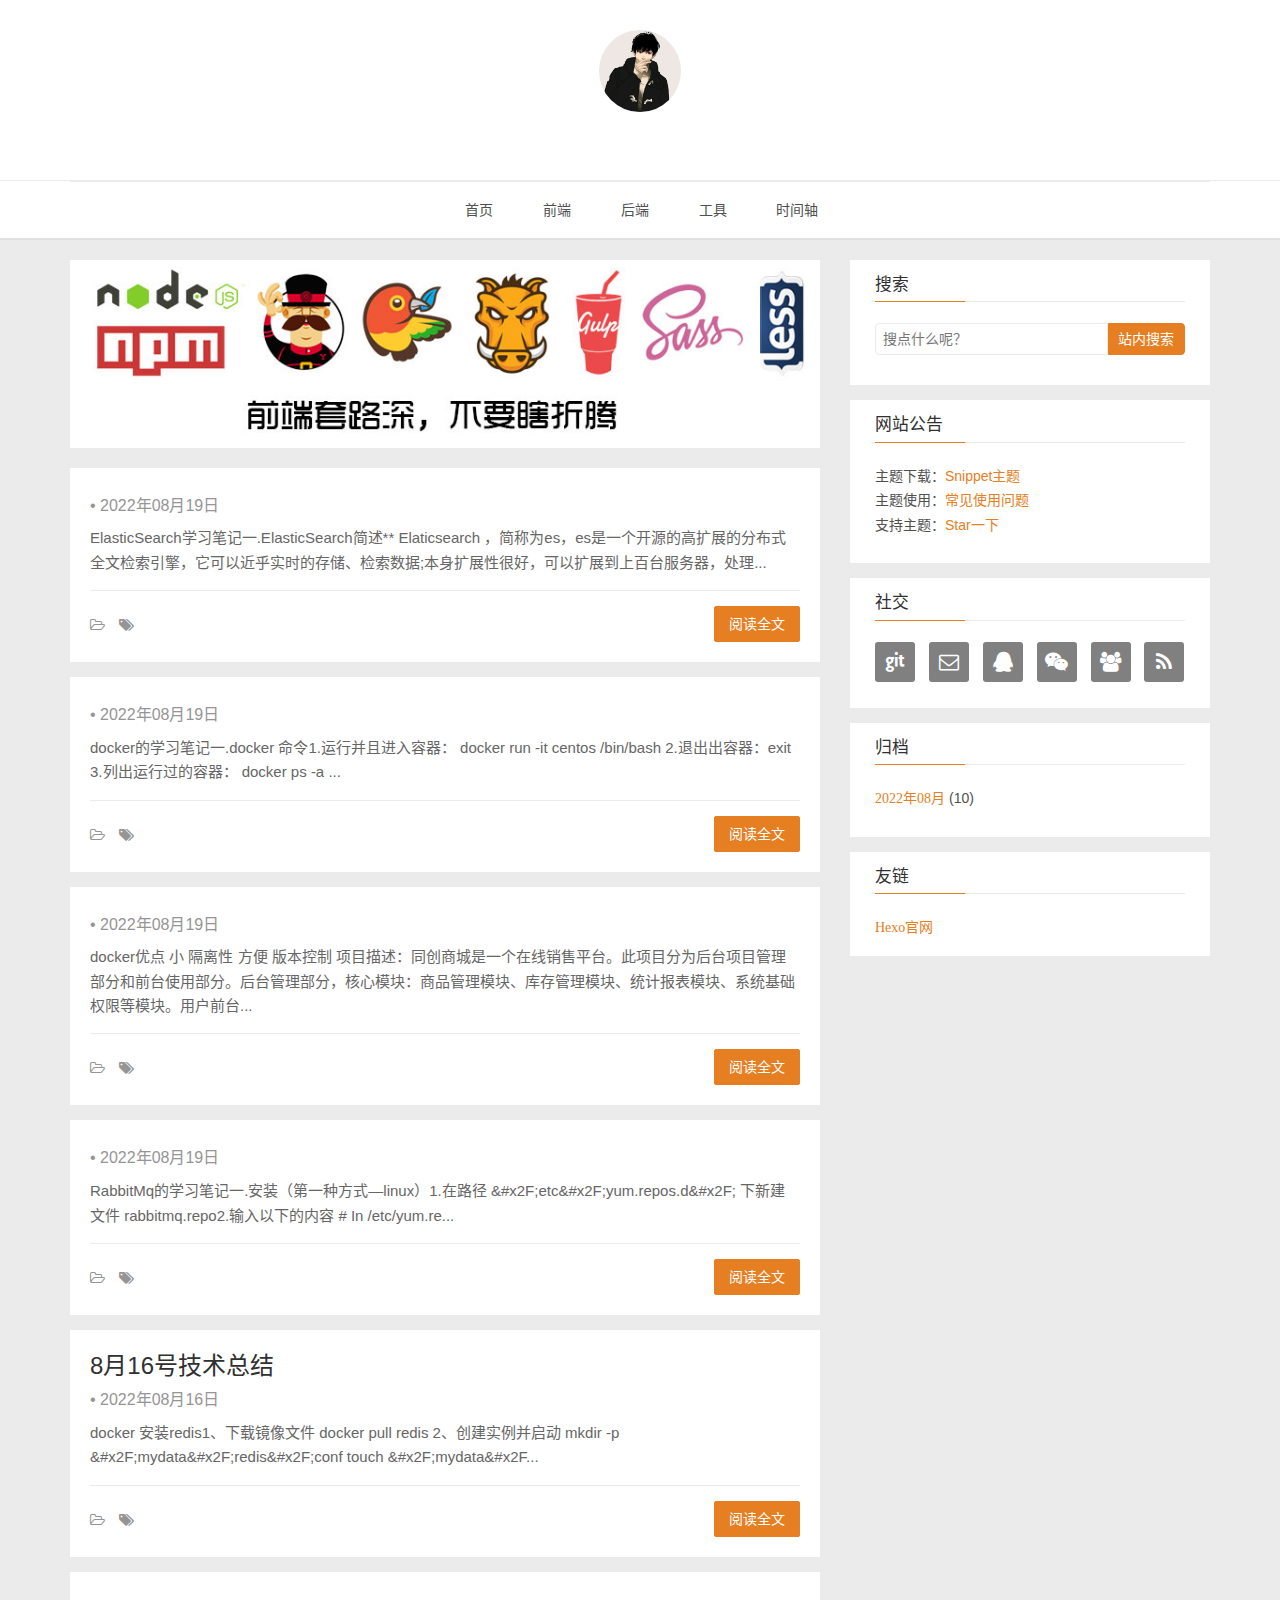
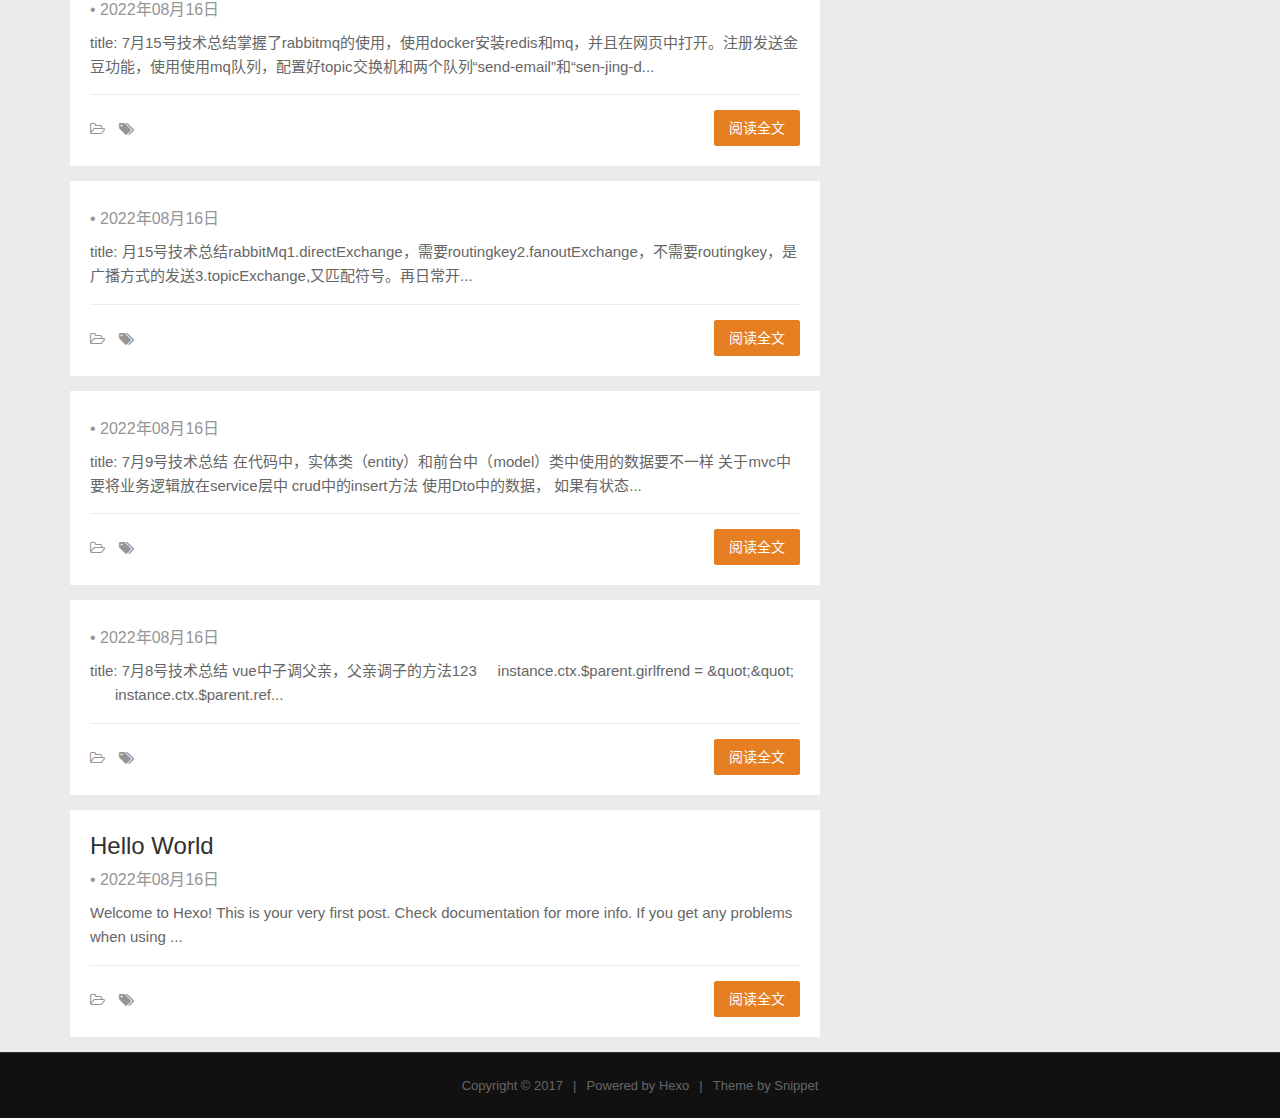
<file: index.html>
<!DOCTYPE HTML>
<html lang="zh-CN">

<head>
    <!--Setting-->
    <meta charset="UTF-8">
    <meta name="viewport" content="width=device-width, user-scalable=no, initial-scale=1.0, maximum-scale=1.0, minimum-scale=1.0">
    <meta http-equiv="X-UA-Compatible" content="IE=Edge,chrome=1">
    <meta http-equiv="Cache-Control" content="no-siteapp">
    <meta http-equiv="Cache-Control" content="no-transform">
    <meta name="renderer" content="webkit|ie-comp|ie-stand">
    <meta name="apple-mobile-web-app-capable" content="方伟FagnWei的博客">
    <meta name="apple-mobile-web-app-status-bar-style" content="black">
    <meta name="format-detection" content="telephone=no,email=no,adress=no">
    <meta name="browsermode" content="application">
    <meta name="screen-orientation" content="portrait">
    <meta name="theme-version" content="1.3.0">
    <meta name="root" content="/">
    <link rel="dns-prefetch" href="https://fagnwei.github.io">
    <!--SEO-->

<meta name="keywords" content="" />


<meta name="description" content="博客" />


<meta name="robots" content="all" />
<meta name="google" content="all" />
<meta name="googlebot" content="all" />
<meta name="verify" content="all" />
    <!--Title-->

<title>
    
    方伟FagnWei的博客
</title>

<link rel="alternate" href="/atom.xml" title="方伟FagnWei的博客" type="application/atom+xml">


<link rel="icon" href="/favicon.ico">

    


<link rel="stylesheet" href="/css/bootstrap.min.css?rev=3.3.7.css">
<link rel="stylesheet" href="/css/font-awesome.min.css?rev=4.7.0.css">
<link rel="stylesheet" href="/css/style.css?rev=@@hash.css">

    
<div class="hide">
    <script type="text/javascript">
    var cnzz_protocol = (("https:" == document.location.protocol) ? " https://" : " http://");
    document.write(unescape("%3Cspan class='cnzz_stat_icon_1263868967 hide' %3E%3Cscript%20src%3D%22https%3A%2F%2Fs95.cnzz.com%2Fz_stat.php%3Fweb_id%3D1272564536%22%3E%3C%2Fscript%3E%3C/span%3E%3Cscript src='" + cnzz_protocol + "s19.cnzz.com/z_stat.php%3Fid%3D1263868967%26show%3Dpic1' type='text/javascript'%3E%3C/script%3E"));
    </script>
</div>




    

<meta name="generator" content="Hexo 6.2.0"></head>
<!--[if lte IE 8]>
<style>
    html{ font-size: 1em }
</style>
<![endif]-->
<!--[if lte IE 9]>
<div style="ie">你使用的浏览器版本过低，为了你更好的阅读体验，请更新浏览器的版本或者使用其他现代浏览器，比如Chrome、Firefox、Safari等。</div>
<![endif]-->
<body>
    <header class="main-header"  style="background-image:url(
    https://hexo-theme-snippet-1251680922.cos.ap-beijing.myqcloud.com/img/banner.jpg)"
     >
    <div class="main-header-box">
        <a class="header-avatar" href="/" title='方伟FagnWei'>
            <img src="/img/avatar.jpg" alt="logo头像" class="img-responsive center-block">
        </a>
        <div class="branding">
            <!--<h2 class="text-hide">Snippet主题,从未如此简单有趣</h2>-->
            
            <img src="/img/branding.png" alt="Snippet 博客主题" class="img-responsive center-block">
            
        </div>
    </div>
</header>
    <nav class="main-navigation">
    <div class="container">
        <div class="row">
            <div class="col-sm-12">
                <div class="navbar-header"><span class="nav-toggle-button collapsed pull-right" data-toggle="collapse" data-target="#main-menu" id="mnav">
                        <span class="sr-only"></span>
                        <i class="fa fa-bars"></i>
                    </span>
                    <a class="navbar-brand" href="https://fagnwei.github.io">
                        方伟FagnWei的博客</a>
                </div>
                <div class="collapse navbar-collapse" id="main-menu">
                    <ul class="menu">
                        
                        <li role="presentation" class="text-center">
                            <a href="/"><i class="fa "></i>
                                首页</a>
                        </li>
                        
                        <li role="presentation" class="text-center">
                            <a href="/categories/前端/"><i class="fa "></i>
                                前端</a>
                        </li>
                        
                        <li role="presentation" class="text-center">
                            <a href="/categories/后端/"><i class="fa "></i>
                                后端</a>
                        </li>
                        
                        <li role="presentation" class="text-center">
                            <a href="/categories/工具/"><i class="fa "></i>
                                工具</a>
                        </li>
                        
                        <li role="presentation" class="text-center">
                            <a href="/archives/"><i class="fa "></i>
                                时间轴</a>
                        </li>
                        
                    </ul>
                </div>
            </div>
        </div>
    </div>
</nav>
    <section class="content-wrap">
        <div class="container">
            <div class="row">
                <main class="col-md-8 main-content ">
                    
<div class="carousel">
    <a href="https://promotion.aliyun.com/ntms/act/qwbk.html?userCode=xs0pypd2" target="_blank">
        <img src="/./img/head-img.jpg" alt="">
    </a>
</div>




<article class="post">
    
    <div class="post-content">
        <div class="post-head home-post-head">
            <h1 class="post-title">
                <a href="/2022/08/19/%E5%AD%A6%E4%B9%A0%E7%AC%94%E8%AE%B0/ElasticSearch%E7%AC%94%E8%AE%B0/ElasticSearch%E7%AC%94%E8%AE%B0/">
                    </a>
            </h1>
            <div class="post-meta"> &bull;
                <time class="post-date" datetime="" title="">
                    2022年08月19日
                </time>
            </div>
        </div>
        <p class="brief">
            
            ElasticSearch学习笔记一.ElasticSearch简述** Elaticsearch ，简称为es，es是一个开源的高扩展的分布式全文检索引擎，它可以近乎实时的存储、检索数据;本身扩展性很好，可以扩展到上百台服务器，处理...
            
        </p>
    </div>
    
    <footer class="post-footer clearfix">
        <div class="pull-left tag-list">
            <div class="post-meta">
    
    <span class="categories-meta fa-wrap">
        <i class="fa fa-folder-open-o"></i>
        
    </span>
    
    
    <span class="fa-wrap">
        <i class="fa fa-tags"></i>
        <span class="tags-meta">
            
        </span>
    </span>
    
    
</div>
        </div>
        <div class="post-permalink">
            <a href="/2022/08/19/%E5%AD%A6%E4%B9%A0%E7%AC%94%E8%AE%B0/ElasticSearch%E7%AC%94%E8%AE%B0/ElasticSearch%E7%AC%94%E8%AE%B0/" class="btn btn-default">
                阅读全文</a>
        </div>
    </footer>
    
</article>


<article class="post">
    
    <div class="post-content">
        <div class="post-head home-post-head">
            <h1 class="post-title">
                <a href="/2022/08/19/%E5%AD%A6%E4%B9%A0%E7%AC%94%E8%AE%B0/Docker%E7%AC%94%E8%AE%B0/docker%E5%AD%A6%E4%B9%A0%E7%AC%94%E8%AE%B0/">
                    </a>
            </h1>
            <div class="post-meta"> &bull;
                <time class="post-date" datetime="" title="">
                    2022年08月19日
                </time>
            </div>
        </div>
        <p class="brief">
            
            docker的学习笔记一.docker 命令1.运行并且进入容器： 
docker run -it centos /bin/bash
2.退出出容器：exit
3.列出运行过的容器：
    docker ps
     -a    ...
            
        </p>
    </div>
    
    <footer class="post-footer clearfix">
        <div class="pull-left tag-list">
            <div class="post-meta">
    
    <span class="categories-meta fa-wrap">
        <i class="fa fa-folder-open-o"></i>
        
    </span>
    
    
    <span class="fa-wrap">
        <i class="fa fa-tags"></i>
        <span class="tags-meta">
            
        </span>
    </span>
    
    
</div>
        </div>
        <div class="post-permalink">
            <a href="/2022/08/19/%E5%AD%A6%E4%B9%A0%E7%AC%94%E8%AE%B0/Docker%E7%AC%94%E8%AE%B0/docker%E5%AD%A6%E4%B9%A0%E7%AC%94%E8%AE%B0/" class="btn btn-default">
                阅读全文</a>
        </div>
    </footer>
    
</article>


<article class="post">
    
    <div class="post-content">
        <div class="post-head home-post-head">
            <h1 class="post-title">
                <a href="/2022/08/19/%E5%AD%A6%E4%B9%A0%E7%AC%94%E8%AE%B0/%E9%9D%A2%E8%AF%95%E7%AC%94%E8%AE%B0/">
                    </a>
            </h1>
            <div class="post-meta"> &bull;
                <time class="post-date" datetime="" title="">
                    2022年08月19日
                </time>
            </div>
        </div>
        <p class="brief">
            
            docker优点

小 

隔离性

方便

版本控制


项目描述：同创商城是一个在线销售平台。此项目分为后台项目管理部分和前台使用部分。后台管理部分，核心模块：商品管理模块、库存管理模块、统计报表模块、系统基础权限等模块。用户前台...
            
        </p>
    </div>
    
    <footer class="post-footer clearfix">
        <div class="pull-left tag-list">
            <div class="post-meta">
    
    <span class="categories-meta fa-wrap">
        <i class="fa fa-folder-open-o"></i>
        
    </span>
    
    
    <span class="fa-wrap">
        <i class="fa fa-tags"></i>
        <span class="tags-meta">
            
        </span>
    </span>
    
    
</div>
        </div>
        <div class="post-permalink">
            <a href="/2022/08/19/%E5%AD%A6%E4%B9%A0%E7%AC%94%E8%AE%B0/%E9%9D%A2%E8%AF%95%E7%AC%94%E8%AE%B0/" class="btn btn-default">
                阅读全文</a>
        </div>
    </footer>
    
</article>


<article class="post">
    
    <div class="post-content">
        <div class="post-head home-post-head">
            <h1 class="post-title">
                <a href="/2022/08/19/%E5%AD%A6%E4%B9%A0%E7%AC%94%E8%AE%B0/RabbitMq%E7%AC%94%E8%AE%B0/">
                    </a>
            </h1>
            <div class="post-meta"> &bull;
                <time class="post-date" datetime="" title="">
                    2022年08月19日
                </time>
            </div>
        </div>
        <p class="brief">
            
            RabbitMq的学习笔记一.安装（第一种方式—linux）1.在路径 &amp;#x2F;etc&amp;#x2F;yum.repos.d&amp;#x2F; 下新建文件 rabbitmq.repo2.输入以下的内容  

# In /etc/yum.re...
            
        </p>
    </div>
    
    <footer class="post-footer clearfix">
        <div class="pull-left tag-list">
            <div class="post-meta">
    
    <span class="categories-meta fa-wrap">
        <i class="fa fa-folder-open-o"></i>
        
    </span>
    
    
    <span class="fa-wrap">
        <i class="fa fa-tags"></i>
        <span class="tags-meta">
            
        </span>
    </span>
    
    
</div>
        </div>
        <div class="post-permalink">
            <a href="/2022/08/19/%E5%AD%A6%E4%B9%A0%E7%AC%94%E8%AE%B0/RabbitMq%E7%AC%94%E8%AE%B0/" class="btn btn-default">
                阅读全文</a>
        </div>
    </footer>
    
</article>


<article class="post">
    
    <div class="post-content">
        <div class="post-head home-post-head">
            <h1 class="post-title">
                <a href="/2022/08/16/8%E6%9C%8816%E5%8F%B7%E6%8A%80%E6%9C%AF%E6%80%BB%E7%BB%93/">
                    8月16号技术总结</a>
            </h1>
            <div class="post-meta"> &bull;
                <time class="post-date" datetime="" title="">
                    2022年08月16日
                </time>
            </div>
        </div>
        <p class="brief">
            
            docker 安装redis1、下载镜像文件
docker pull redis
2、创建实例并启动
mkdir -p &amp;#x2F;mydata&amp;#x2F;redis&amp;#x2F;conf
touch &amp;#x2F;mydata&amp;#x2F...
            
        </p>
    </div>
    
    <footer class="post-footer clearfix">
        <div class="pull-left tag-list">
            <div class="post-meta">
    
    <span class="categories-meta fa-wrap">
        <i class="fa fa-folder-open-o"></i>
        
    </span>
    
    
    <span class="fa-wrap">
        <i class="fa fa-tags"></i>
        <span class="tags-meta">
            
        </span>
    </span>
    
    
</div>
        </div>
        <div class="post-permalink">
            <a href="/2022/08/16/8%E6%9C%8816%E5%8F%B7%E6%8A%80%E6%9C%AF%E6%80%BB%E7%BB%93/" class="btn btn-default">
                阅读全文</a>
        </div>
    </footer>
    
</article>


<article class="post">
    
    <div class="post-content">
        <div class="post-head home-post-head">
            <h1 class="post-title">
                <a href="/2022/08/16/8%E6%9C%8812%E5%8F%B7%E6%8A%80%E6%9C%AF%E6%80%BB%E7%BB%93/">
                    </a>
            </h1>
            <div class="post-meta"> &bull;
                <time class="post-date" datetime="" title="">
                    2022年08月16日
                </time>
            </div>
        </div>
        <p class="brief">
            
            title: 7月15号技术总结掌握了rabbitmq的使用，使用docker安装redis和mq，并且在网页中打开。注册发送金豆功能，使用使用mq队列，配置好topic交换机和两个队列“send-email”和“sen-jing-d...
            
        </p>
    </div>
    
    <footer class="post-footer clearfix">
        <div class="pull-left tag-list">
            <div class="post-meta">
    
    <span class="categories-meta fa-wrap">
        <i class="fa fa-folder-open-o"></i>
        
    </span>
    
    
    <span class="fa-wrap">
        <i class="fa fa-tags"></i>
        <span class="tags-meta">
            
        </span>
    </span>
    
    
</div>
        </div>
        <div class="post-permalink">
            <a href="/2022/08/16/8%E6%9C%8812%E5%8F%B7%E6%8A%80%E6%9C%AF%E6%80%BB%E7%BB%93/" class="btn btn-default">
                阅读全文</a>
        </div>
    </footer>
    
</article>


<article class="post">
    
    <div class="post-content">
        <div class="post-head home-post-head">
            <h1 class="post-title">
                <a href="/2022/08/16/7%E6%9C%8815%E5%8F%B7%E6%8A%80%E6%9C%AF%E6%80%BB%E7%BB%93/">
                    </a>
            </h1>
            <div class="post-meta"> &bull;
                <time class="post-date" datetime="" title="">
                    2022年08月16日
                </time>
            </div>
        </div>
        <p class="brief">
            
            title: 月15号技术总结rabbitMq1.directExchange，需要routingkey2.fanoutExchange，不需要routingkey，是广播方式的发送3.topicExchange,又匹配符号。再日常开...
            
        </p>
    </div>
    
    <footer class="post-footer clearfix">
        <div class="pull-left tag-list">
            <div class="post-meta">
    
    <span class="categories-meta fa-wrap">
        <i class="fa fa-folder-open-o"></i>
        
    </span>
    
    
    <span class="fa-wrap">
        <i class="fa fa-tags"></i>
        <span class="tags-meta">
            
        </span>
    </span>
    
    
</div>
        </div>
        <div class="post-permalink">
            <a href="/2022/08/16/7%E6%9C%8815%E5%8F%B7%E6%8A%80%E6%9C%AF%E6%80%BB%E7%BB%93/" class="btn btn-default">
                阅读全文</a>
        </div>
    </footer>
    
</article>


<article class="post">
    
    <div class="post-content">
        <div class="post-head home-post-head">
            <h1 class="post-title">
                <a href="/2022/08/16/7%E6%9C%889%E5%8F%B7%E6%8A%80%E6%9C%AF%E6%80%BB%E7%BB%93/">
                    </a>
            </h1>
            <div class="post-meta"> &bull;
                <time class="post-date" datetime="" title="">
                    2022年08月16日
                </time>
            </div>
        </div>
        <p class="brief">
            
            title: 7月9号技术总结

在代码中，实体类（entity）和前台中（model）类中使用的数据要不一样


关于mvc中要将业务逻辑放在service层中


crud中的insert方法

使用Dto中的数据，

如果有状态...
            
        </p>
    </div>
    
    <footer class="post-footer clearfix">
        <div class="pull-left tag-list">
            <div class="post-meta">
    
    <span class="categories-meta fa-wrap">
        <i class="fa fa-folder-open-o"></i>
        
    </span>
    
    
    <span class="fa-wrap">
        <i class="fa fa-tags"></i>
        <span class="tags-meta">
            
        </span>
    </span>
    
    
</div>
        </div>
        <div class="post-permalink">
            <a href="/2022/08/16/7%E6%9C%889%E5%8F%B7%E6%8A%80%E6%9C%AF%E6%80%BB%E7%BB%93/" class="btn btn-default">
                阅读全文</a>
        </div>
    </footer>
    
</article>


<article class="post">
    
    <div class="post-content">
        <div class="post-head home-post-head">
            <h1 class="post-title">
                <a href="/2022/08/16/7%E6%9C%888%E5%8F%B7%E6%8A%80%E6%9C%AF%E6%80%BB%E7%BB%93/">
                    </a>
            </h1>
            <div class="post-meta"> &bull;
                <time class="post-date" datetime="" title="">
                    2022年08月16日
                </time>
            </div>
        </div>
        <p class="brief">
            
            title: 7月8号技术总结
vue中子调父亲，父亲调子的方法123     instance.ctx.$parent.girlfrend = &amp;quot;&amp;quot;        instance.ctx.$parent.ref...
            
        </p>
    </div>
    
    <footer class="post-footer clearfix">
        <div class="pull-left tag-list">
            <div class="post-meta">
    
    <span class="categories-meta fa-wrap">
        <i class="fa fa-folder-open-o"></i>
        
    </span>
    
    
    <span class="fa-wrap">
        <i class="fa fa-tags"></i>
        <span class="tags-meta">
            
        </span>
    </span>
    
    
</div>
        </div>
        <div class="post-permalink">
            <a href="/2022/08/16/7%E6%9C%888%E5%8F%B7%E6%8A%80%E6%9C%AF%E6%80%BB%E7%BB%93/" class="btn btn-default">
                阅读全文</a>
        </div>
    </footer>
    
</article>


<article class="post">
    
    <div class="post-content">
        <div class="post-head home-post-head">
            <h1 class="post-title">
                <a href="/2022/08/16/hello-world/">
                    Hello World</a>
            </h1>
            <div class="post-meta"> &bull;
                <time class="post-date" datetime="" title="">
                    2022年08月16日
                </time>
            </div>
        </div>
        <p class="brief">
            
            Welcome to Hexo! This is your very first post. Check documentation for more info. If you get any problems when using ...
            
        </p>
    </div>
    
    <footer class="post-footer clearfix">
        <div class="pull-left tag-list">
            <div class="post-meta">
    
    <span class="categories-meta fa-wrap">
        <i class="fa fa-folder-open-o"></i>
        
    </span>
    
    
    <span class="fa-wrap">
        <i class="fa fa-tags"></i>
        <span class="tags-meta">
            
        </span>
    </span>
    
    
</div>
        </div>
        <div class="post-permalink">
            <a href="/2022/08/16/hello-world/" class="btn btn-default">
                阅读全文</a>
        </div>
    </footer>
    
</article>



                </main>
                
                    
<aside class="col-md-4 sidebar">
    
    
<div class="widget">
    <h3 class="title">
        搜索
    </h3>
    <div id="search-form">
        <div id="result-mask" class="hide"></div>
        <div class="search-area">
            
            <input id="search-key" type="search" autocomplete="off" placeholder="搜点什么呢？">
            <button type="button" class="search-form-submit" id="search-local">
                站内搜索</button>
            
            
        </div>
        <div id="result-wrap" class="hide">
            <div id="search-result"></div>
        </div>
        <div class="hide">
            <template id="search-tpl">
                <div class="item">
                    <a href="/{path}" title="{title}">
                        <div class="title">{title}</div>
                        <div class="content">{content}</div>
                    </a>
                </div>
            </template>
        </div>
    </div>
</div>

    
    
<div class="widget">
    <h3 class="title">
        网站公告
    </h3>
    <div class="notification">
        <p>
    主题下载：<a href="https://github.com/shenliyang/hexo-theme-snippet" title="fork me" target="_blank">Snippet主题</a> <br/>
    主题使用：<a href="https://github.com/shenliyang/hexo-theme-snippet/blob/master/README.md#常见问题" title="" target="_blank">常见使用问题</a> <br/>
    支持主题：<a target="_blank" rel="noopener" href="https://github.com/shenliyang/hexo-theme-snippet/stargazers">Star一下</a>
</p>
    </div>
</div>

    
    
<div class="widget">
    <h3 class="title">
        社交
    </h3>
    <div class="content social">
        
        <a href="//github.com/shenliyang" rel="external nofollow" title="Github" target="_blank">
            <i class="git fa fa-git"></i>
        </a>
        
        <a href="mailto:snippet@91h5.cc" rel="external nofollow" title="邮箱" target="_blank">
            <i class="envelope-o fa fa-envelope-o"></i>
        </a>
        
        <a href="/" rel="external nofollow" title="联系QQ" target="_blank">
            <i class="qq fa fa-qq"></i>
        </a>
        
        <a href="/" rel="external nofollow" title="微信" target="_blank">
            <i class="weixin fa fa-weixin"></i>
        </a>
        
        <a href="/" rel="external nofollow" title="QQ群" target="_blank">
            <i class="users fa fa-users"></i>
        </a>
        
        <a href="/atom.xml" rel="external nofollow" title="RSS" target="_blank">
            <i class="feed fa fa-feed"></i>
        </a>
        
    </div>
</div>

    
    
    
    
<div class="widget">
    <h3 class="title">
        归档
    </h3>
    <ul class="archive-list"><li class="archive-list-item"><a class="archive-list-link" href="/archives/2022/08/"><i class="fa" aria-hidden="true">2022年08月</i></a><span class="archive-list-count">10</span></li></ul>
</div>

    
    
    
    
<div class="widget">
    <h3 class="title">
        友链
    </h3>
    <div class="content friends-link">
        
        <a href="https://hexo.io/zh-cn/" class="fa" target="_blank">
            Hexo官网</a>
        
    </div>
</div>

    
</aside>

                
            </div>
        </div>
    </section>
    <footer class="main-footer">
    <div class="container">
        <div class="row">
        </div>
    </div>
</footer>
<a id="back-to-top" class="icon-btn hide">
    <i class="fa fa-chevron-up"></i>
</a>
    <div class="copyright">
    <div class="container">
        <div class="row">
            <div class="col-sm-12">
                <div class="busuanzi">
    
</div>
            </div>
            <div class="col-sm-12">
                <span>Copyright &copy;
                    2017
                    
                </span> |
                <span>
                    Powered by <a href="//hexo.io" class="copyright-links" target="_blank" rel="nofollow">Hexo</a>
                </span> |
                <span>
                    Theme by <a href="//github.com/shenliyang/hexo-theme-snippet.git" class="copyright-links" target="_blank" rel="nofollow">Snippet</a>
                </span>
            </div>
        </div>
    </div>
</div>


<script src="/js/search.js?rev=@@hash.js"></script>





<script src="/js/app.js?rev=@@hash.js"></script>

</body>
</html>
</file>
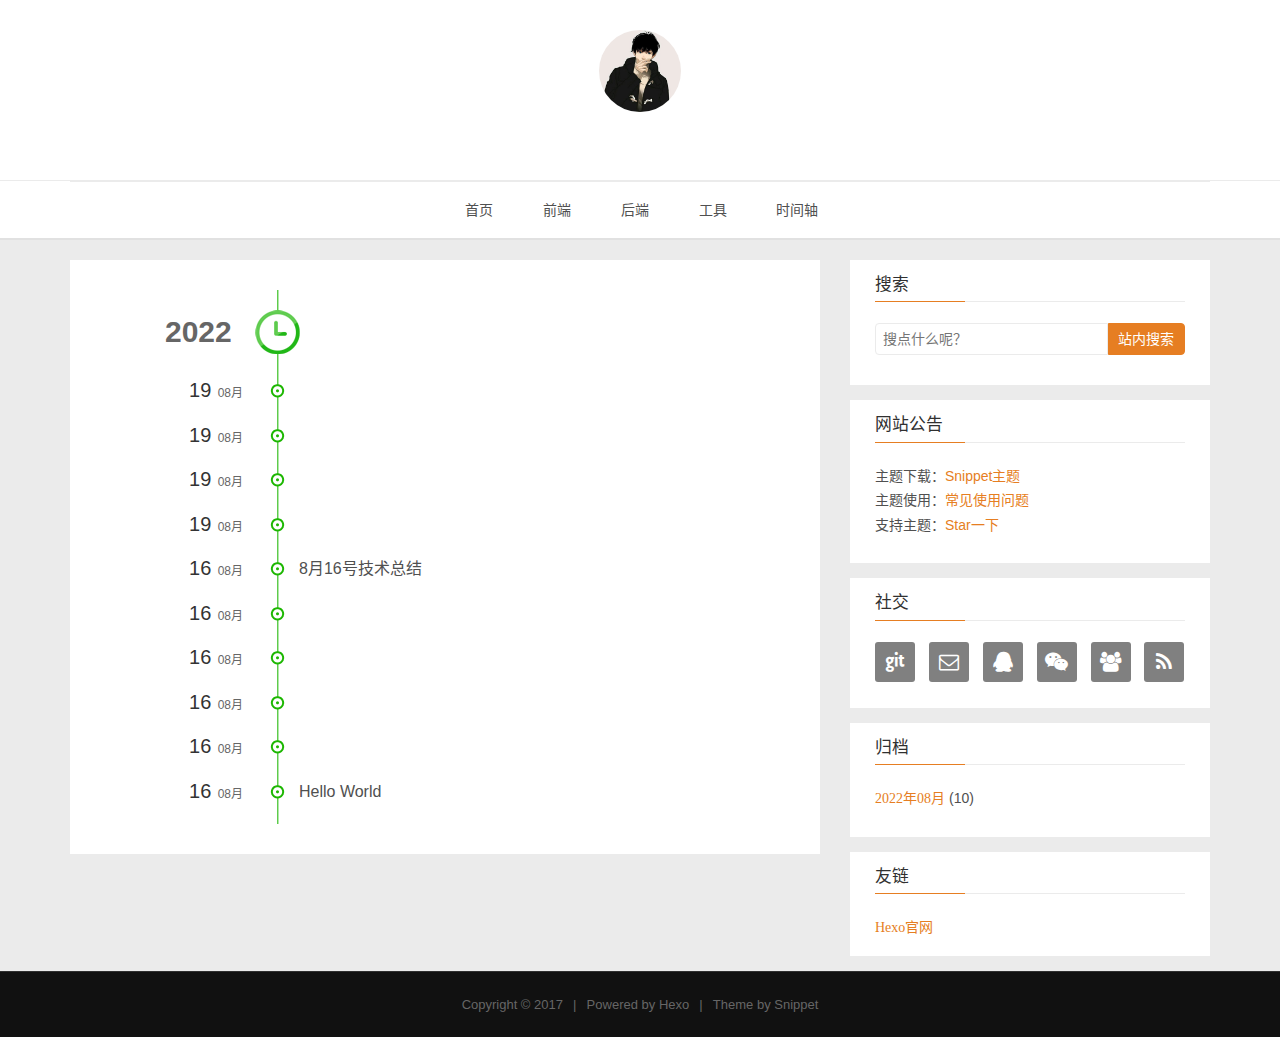
<file: archives/index.html>
<!DOCTYPE HTML>
<html lang="zh-CN">

<head>
    <!--Setting-->
    <meta charset="UTF-8">
    <meta name="viewport" content="width=device-width, user-scalable=no, initial-scale=1.0, maximum-scale=1.0, minimum-scale=1.0">
    <meta http-equiv="X-UA-Compatible" content="IE=Edge,chrome=1">
    <meta http-equiv="Cache-Control" content="no-siteapp">
    <meta http-equiv="Cache-Control" content="no-transform">
    <meta name="renderer" content="webkit|ie-comp|ie-stand">
    <meta name="apple-mobile-web-app-capable" content="方伟FagnWei的博客">
    <meta name="apple-mobile-web-app-status-bar-style" content="black">
    <meta name="format-detection" content="telephone=no,email=no,adress=no">
    <meta name="browsermode" content="application">
    <meta name="screen-orientation" content="portrait">
    <meta name="theme-version" content="1.3.0">
    <meta name="root" content="/">
    <link rel="dns-prefetch" href="https://fagnwei.github.io">
    <!--SEO-->

<meta name="keywords" content="" />


<meta name="description" content="博客" />


<meta name="robots" content="all" />
<meta name="google" content="all" />
<meta name="googlebot" content="all" />
<meta name="verify" content="all" />
    <!--Title-->

<title>
    
    归档 |
    
    方伟FagnWei的博客
</title>

<link rel="alternate" href="/atom.xml" title="方伟FagnWei的博客" type="application/atom+xml">


<link rel="icon" href="/favicon.ico">

    


<link rel="stylesheet" href="/css/bootstrap.min.css?rev=3.3.7.css">
<link rel="stylesheet" href="/css/font-awesome.min.css?rev=4.7.0.css">
<link rel="stylesheet" href="/css/style.css?rev=@@hash.css">

    
<div class="hide">
    <script type="text/javascript">
    var cnzz_protocol = (("https:" == document.location.protocol) ? " https://" : " http://");
    document.write(unescape("%3Cspan class='cnzz_stat_icon_1263868967 hide' %3E%3Cscript%20src%3D%22https%3A%2F%2Fs95.cnzz.com%2Fz_stat.php%3Fweb_id%3D1272564536%22%3E%3C%2Fscript%3E%3C/span%3E%3Cscript src='" + cnzz_protocol + "s19.cnzz.com/z_stat.php%3Fid%3D1263868967%26show%3Dpic1' type='text/javascript'%3E%3C/script%3E"));
    </script>
</div>




    

<meta name="generator" content="Hexo 6.2.0"></head>
<!--[if lte IE 8]>
<style>
    html{ font-size: 1em }
</style>
<![endif]-->
<!--[if lte IE 9]>
<div style="ie">你使用的浏览器版本过低，为了你更好的阅读体验，请更新浏览器的版本或者使用其他现代浏览器，比如Chrome、Firefox、Safari等。</div>
<![endif]-->
<body>
    <header class="main-header"  style="background-image:url(
    https://hexo-theme-snippet-1251680922.cos.ap-beijing.myqcloud.com/img/banner.jpg)"
     >
    <div class="main-header-box">
        <a class="header-avatar" href="/" title='方伟FagnWei'>
            <img src="/img/avatar.jpg" alt="logo头像" class="img-responsive center-block">
        </a>
        <div class="branding">
            <!--<h2 class="text-hide">Snippet主题,从未如此简单有趣</h2>-->
            
            <img src="/img/branding.png" alt="Snippet 博客主题" class="img-responsive center-block">
            
        </div>
    </div>
</header>
    <nav class="main-navigation">
    <div class="container">
        <div class="row">
            <div class="col-sm-12">
                <div class="navbar-header"><span class="nav-toggle-button collapsed pull-right" data-toggle="collapse" data-target="#main-menu" id="mnav">
                        <span class="sr-only"></span>
                        <i class="fa fa-bars"></i>
                    </span>
                    <a class="navbar-brand" href="https://fagnwei.github.io">
                        方伟FagnWei的博客</a>
                </div>
                <div class="collapse navbar-collapse" id="main-menu">
                    <ul class="menu">
                        
                        <li role="presentation" class="text-center">
                            <a href="/"><i class="fa "></i>
                                首页</a>
                        </li>
                        
                        <li role="presentation" class="text-center">
                            <a href="/categories/前端/"><i class="fa "></i>
                                前端</a>
                        </li>
                        
                        <li role="presentation" class="text-center">
                            <a href="/categories/后端/"><i class="fa "></i>
                                后端</a>
                        </li>
                        
                        <li role="presentation" class="text-center">
                            <a href="/categories/工具/"><i class="fa "></i>
                                工具</a>
                        </li>
                        
                        <li role="presentation" class="text-center">
                            <a href="/archives/"><i class="fa "></i>
                                时间轴</a>
                        </li>
                        
                    </ul>
                </div>
            </div>
        </div>
    </div>
</nav>
    <section class="content-wrap">
        <div class="container">
            <div class="row">
                <main class="col-md-8 main-content ">
                    <div id="main">
    <div class="timebox">
        <div class="timeline">
            <ul>
                
                
                
                
                
                
                <h2>
                    2022
                </h2>
                
                
                <li>
                    
                    <h3>
                        19<span>
                            08月</span>
                    </h3>
                    <a href="/2022/08/19/%E5%AD%A6%E4%B9%A0%E7%AC%94%E8%AE%B0/ElasticSearch%E7%AC%94%E8%AE%B0/ElasticSearch%E7%AC%94%E8%AE%B0/" title="" target="_blank">
                        </a>
                </li>
                
                
                
                
                
                
                <li>
                    
                    <h3>
                        19<span>
                            08月</span>
                    </h3>
                    <a href="/2022/08/19/%E5%AD%A6%E4%B9%A0%E7%AC%94%E8%AE%B0/Docker%E7%AC%94%E8%AE%B0/docker%E5%AD%A6%E4%B9%A0%E7%AC%94%E8%AE%B0/" title="" target="_blank">
                        </a>
                </li>
                
                
                
                
                
                
                <li>
                    
                    <h3>
                        19<span>
                            08月</span>
                    </h3>
                    <a href="/2022/08/19/%E5%AD%A6%E4%B9%A0%E7%AC%94%E8%AE%B0/%E9%9D%A2%E8%AF%95%E7%AC%94%E8%AE%B0/" title="" target="_blank">
                        </a>
                </li>
                
                
                
                
                
                
                <li>
                    
                    <h3>
                        19<span>
                            08月</span>
                    </h3>
                    <a href="/2022/08/19/%E5%AD%A6%E4%B9%A0%E7%AC%94%E8%AE%B0/RabbitMq%E7%AC%94%E8%AE%B0/" title="" target="_blank">
                        </a>
                </li>
                
                
                
                
                
                
                <li>
                    
                    <h3>
                        16<span>
                            08月</span>
                    </h3>
                    <a href="/2022/08/16/8%E6%9C%8816%E5%8F%B7%E6%8A%80%E6%9C%AF%E6%80%BB%E7%BB%93/" title="8月16号技术总结" target="_blank">
                        8月16号技术总结</a>
                </li>
                
                
                
                
                
                
                <li>
                    
                    <h3>
                        16<span>
                            08月</span>
                    </h3>
                    <a href="/2022/08/16/8%E6%9C%8812%E5%8F%B7%E6%8A%80%E6%9C%AF%E6%80%BB%E7%BB%93/" title="" target="_blank">
                        </a>
                </li>
                
                
                
                
                
                
                <li>
                    
                    <h3>
                        16<span>
                            08月</span>
                    </h3>
                    <a href="/2022/08/16/7%E6%9C%8815%E5%8F%B7%E6%8A%80%E6%9C%AF%E6%80%BB%E7%BB%93/" title="" target="_blank">
                        </a>
                </li>
                
                
                
                
                
                
                <li>
                    
                    <h3>
                        16<span>
                            08月</span>
                    </h3>
                    <a href="/2022/08/16/7%E6%9C%889%E5%8F%B7%E6%8A%80%E6%9C%AF%E6%80%BB%E7%BB%93/" title="" target="_blank">
                        </a>
                </li>
                
                
                
                
                
                
                <li>
                    
                    <h3>
                        16<span>
                            08月</span>
                    </h3>
                    <a href="/2022/08/16/7%E6%9C%888%E5%8F%B7%E6%8A%80%E6%9C%AF%E6%80%BB%E7%BB%93/" title="" target="_blank">
                        </a>
                </li>
                
                
                
                
                
                
                <li>
                    
                    <h3>
                        16<span>
                            08月</span>
                    </h3>
                    <a href="/2022/08/16/hello-world/" title="Hello World" target="_blank">
                        Hello World</a>
                </li>
                
                
            </ul>
        </div>
    </div>
</div>
                </main>
                
                    
<aside class="col-md-4 sidebar">
    
    
<div class="widget">
    <h3 class="title">
        搜索
    </h3>
    <div id="search-form">
        <div id="result-mask" class="hide"></div>
        <div class="search-area">
            
            <input id="search-key" type="search" autocomplete="off" placeholder="搜点什么呢？">
            <button type="button" class="search-form-submit" id="search-local">
                站内搜索</button>
            
            
        </div>
        <div id="result-wrap" class="hide">
            <div id="search-result"></div>
        </div>
        <div class="hide">
            <template id="search-tpl">
                <div class="item">
                    <a href="/{path}" title="{title}">
                        <div class="title">{title}</div>
                        <div class="content">{content}</div>
                    </a>
                </div>
            </template>
        </div>
    </div>
</div>

    
    
<div class="widget">
    <h3 class="title">
        网站公告
    </h3>
    <div class="notification">
        <p>
    主题下载：<a href="https://github.com/shenliyang/hexo-theme-snippet" title="fork me" target="_blank">Snippet主题</a> <br/>
    主题使用：<a href="https://github.com/shenliyang/hexo-theme-snippet/blob/master/README.md#常见问题" title="" target="_blank">常见使用问题</a> <br/>
    支持主题：<a target="_blank" rel="noopener" href="https://github.com/shenliyang/hexo-theme-snippet/stargazers">Star一下</a>
</p>
    </div>
</div>

    
    
<div class="widget">
    <h3 class="title">
        社交
    </h3>
    <div class="content social">
        
        <a href="//github.com/shenliyang" rel="external nofollow" title="Github" target="_blank">
            <i class="git fa fa-git"></i>
        </a>
        
        <a href="mailto:snippet@91h5.cc" rel="external nofollow" title="邮箱" target="_blank">
            <i class="envelope-o fa fa-envelope-o"></i>
        </a>
        
        <a href="/" rel="external nofollow" title="联系QQ" target="_blank">
            <i class="qq fa fa-qq"></i>
        </a>
        
        <a href="/" rel="external nofollow" title="微信" target="_blank">
            <i class="weixin fa fa-weixin"></i>
        </a>
        
        <a href="/" rel="external nofollow" title="QQ群" target="_blank">
            <i class="users fa fa-users"></i>
        </a>
        
        <a href="/atom.xml" rel="external nofollow" title="RSS" target="_blank">
            <i class="feed fa fa-feed"></i>
        </a>
        
    </div>
</div>

    
    
    
    
<div class="widget">
    <h3 class="title">
        归档
    </h3>
    <ul class="archive-list"><li class="archive-list-item"><a class="archive-list-link" href="/archives/2022/08/"><i class="fa" aria-hidden="true">2022年08月</i></a><span class="archive-list-count">10</span></li></ul>
</div>

    
    
    
    
<div class="widget">
    <h3 class="title">
        友链
    </h3>
    <div class="content friends-link">
        
        <a href="https://hexo.io/zh-cn/" class="fa" target="_blank">
            Hexo官网</a>
        
    </div>
</div>

    
</aside>

                
            </div>
        </div>
    </section>
    <footer class="main-footer">
    <div class="container">
        <div class="row">
        </div>
    </div>
</footer>
<a id="back-to-top" class="icon-btn hide">
    <i class="fa fa-chevron-up"></i>
</a>
    <div class="copyright">
    <div class="container">
        <div class="row">
            <div class="col-sm-12">
                <div class="busuanzi">
    
</div>
            </div>
            <div class="col-sm-12">
                <span>Copyright &copy;
                    2017
                    
                </span> |
                <span>
                    Powered by <a href="//hexo.io" class="copyright-links" target="_blank" rel="nofollow">Hexo</a>
                </span> |
                <span>
                    Theme by <a href="//github.com/shenliyang/hexo-theme-snippet.git" class="copyright-links" target="_blank" rel="nofollow">Snippet</a>
                </span>
            </div>
        </div>
    </div>
</div>


<script src="/js/search.js?rev=@@hash.js"></script>





<script src="/js/app.js?rev=@@hash.js"></script>

</body>
</html>
</file>
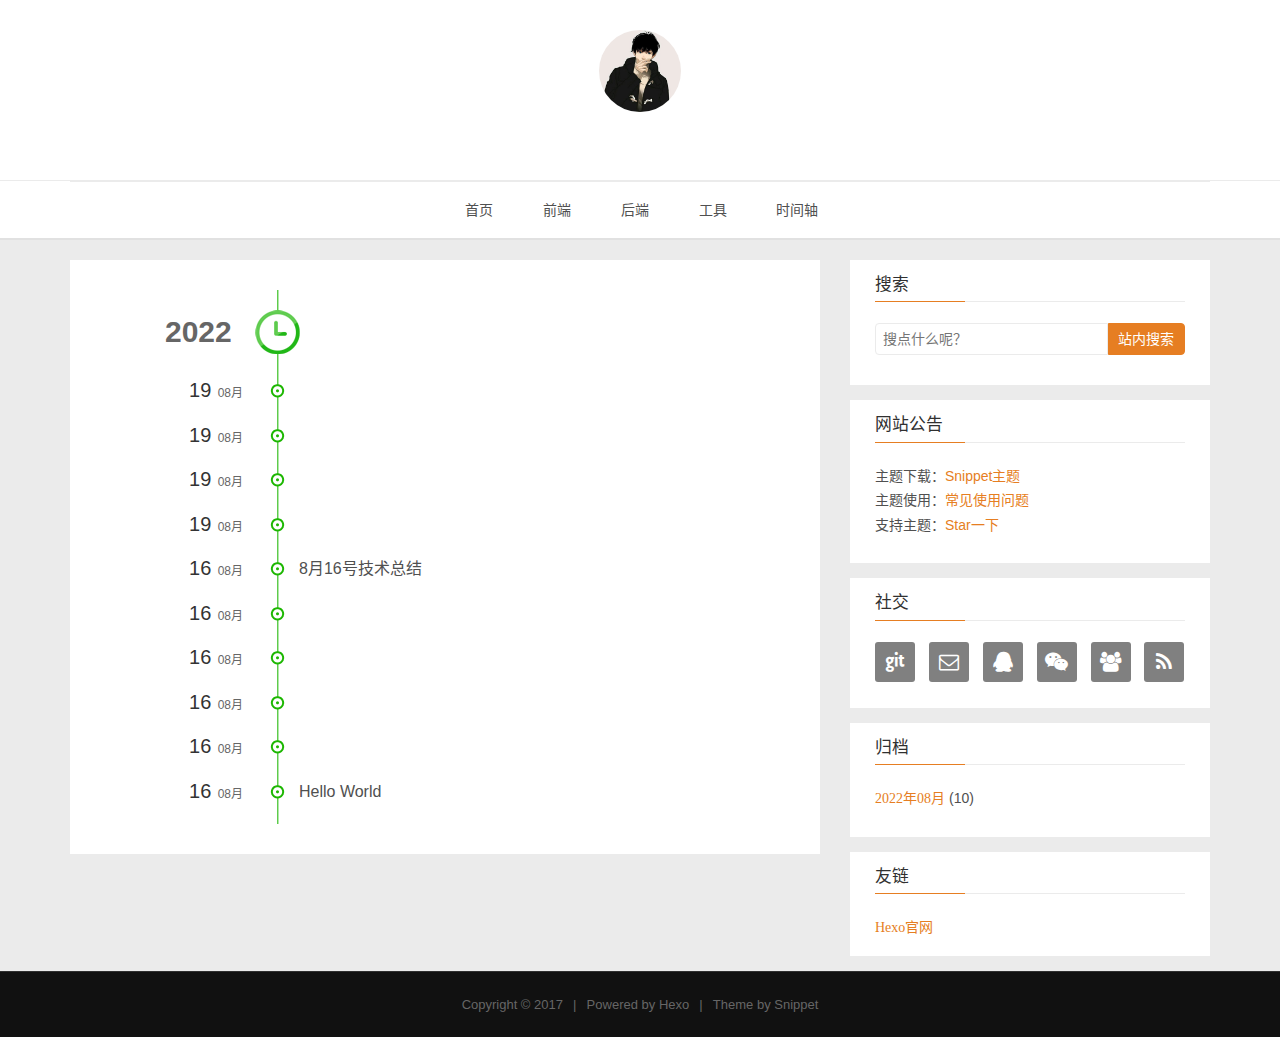
<file: archives/2022/index.html>
<!DOCTYPE HTML>
<html lang="zh-CN">

<head>
    <!--Setting-->
    <meta charset="UTF-8">
    <meta name="viewport" content="width=device-width, user-scalable=no, initial-scale=1.0, maximum-scale=1.0, minimum-scale=1.0">
    <meta http-equiv="X-UA-Compatible" content="IE=Edge,chrome=1">
    <meta http-equiv="Cache-Control" content="no-siteapp">
    <meta http-equiv="Cache-Control" content="no-transform">
    <meta name="renderer" content="webkit|ie-comp|ie-stand">
    <meta name="apple-mobile-web-app-capable" content="方伟FagnWei的博客">
    <meta name="apple-mobile-web-app-status-bar-style" content="black">
    <meta name="format-detection" content="telephone=no,email=no,adress=no">
    <meta name="browsermode" content="application">
    <meta name="screen-orientation" content="portrait">
    <meta name="theme-version" content="1.3.0">
    <meta name="root" content="/">
    <link rel="dns-prefetch" href="https://fagnwei.github.io">
    <!--SEO-->

<meta name="keywords" content="" />


<meta name="description" content="博客" />


<meta name="robots" content="all" />
<meta name="google" content="all" />
<meta name="googlebot" content="all" />
<meta name="verify" content="all" />
    <!--Title-->

<title>
    
    归档：2022 |
    
    方伟FagnWei的博客
</title>

<link rel="alternate" href="/atom.xml" title="方伟FagnWei的博客" type="application/atom+xml">


<link rel="icon" href="/favicon.ico">

    


<link rel="stylesheet" href="/css/bootstrap.min.css?rev=3.3.7.css">
<link rel="stylesheet" href="/css/font-awesome.min.css?rev=4.7.0.css">
<link rel="stylesheet" href="/css/style.css?rev=@@hash.css">

    
<div class="hide">
    <script type="text/javascript">
    var cnzz_protocol = (("https:" == document.location.protocol) ? " https://" : " http://");
    document.write(unescape("%3Cspan class='cnzz_stat_icon_1263868967 hide' %3E%3Cscript%20src%3D%22https%3A%2F%2Fs95.cnzz.com%2Fz_stat.php%3Fweb_id%3D1272564536%22%3E%3C%2Fscript%3E%3C/span%3E%3Cscript src='" + cnzz_protocol + "s19.cnzz.com/z_stat.php%3Fid%3D1263868967%26show%3Dpic1' type='text/javascript'%3E%3C/script%3E"));
    </script>
</div>




    

<meta name="generator" content="Hexo 6.2.0"></head>
<!--[if lte IE 8]>
<style>
    html{ font-size: 1em }
</style>
<![endif]-->
<!--[if lte IE 9]>
<div style="ie">你使用的浏览器版本过低，为了你更好的阅读体验，请更新浏览器的版本或者使用其他现代浏览器，比如Chrome、Firefox、Safari等。</div>
<![endif]-->
<body>
    <header class="main-header"  style="background-image:url(
    https://hexo-theme-snippet-1251680922.cos.ap-beijing.myqcloud.com/img/banner.jpg)"
     >
    <div class="main-header-box">
        <a class="header-avatar" href="/" title='方伟FagnWei'>
            <img src="/img/avatar.jpg" alt="logo头像" class="img-responsive center-block">
        </a>
        <div class="branding">
            <!--<h2 class="text-hide">Snippet主题,从未如此简单有趣</h2>-->
            
            <img src="/img/branding.png" alt="Snippet 博客主题" class="img-responsive center-block">
            
        </div>
    </div>
</header>
    <nav class="main-navigation">
    <div class="container">
        <div class="row">
            <div class="col-sm-12">
                <div class="navbar-header"><span class="nav-toggle-button collapsed pull-right" data-toggle="collapse" data-target="#main-menu" id="mnav">
                        <span class="sr-only"></span>
                        <i class="fa fa-bars"></i>
                    </span>
                    <a class="navbar-brand" href="https://fagnwei.github.io">
                        方伟FagnWei的博客</a>
                </div>
                <div class="collapse navbar-collapse" id="main-menu">
                    <ul class="menu">
                        
                        <li role="presentation" class="text-center">
                            <a href="/"><i class="fa "></i>
                                首页</a>
                        </li>
                        
                        <li role="presentation" class="text-center">
                            <a href="/categories/前端/"><i class="fa "></i>
                                前端</a>
                        </li>
                        
                        <li role="presentation" class="text-center">
                            <a href="/categories/后端/"><i class="fa "></i>
                                后端</a>
                        </li>
                        
                        <li role="presentation" class="text-center">
                            <a href="/categories/工具/"><i class="fa "></i>
                                工具</a>
                        </li>
                        
                        <li role="presentation" class="text-center">
                            <a href="/archives/"><i class="fa "></i>
                                时间轴</a>
                        </li>
                        
                    </ul>
                </div>
            </div>
        </div>
    </div>
</nav>
    <section class="content-wrap">
        <div class="container">
            <div class="row">
                <main class="col-md-8 main-content ">
                    <div id="main">
    <div class="timebox">
        <div class="timeline">
            <ul>
                
                
                
                
                
                
                <h2>
                    2022
                </h2>
                
                
                <li>
                    
                    <h3>
                        19<span>
                            08月</span>
                    </h3>
                    <a href="/2022/08/19/%E5%AD%A6%E4%B9%A0%E7%AC%94%E8%AE%B0/ElasticSearch%E7%AC%94%E8%AE%B0/ElasticSearch%E7%AC%94%E8%AE%B0/" title="" target="_blank">
                        </a>
                </li>
                
                
                
                
                
                
                <li>
                    
                    <h3>
                        19<span>
                            08月</span>
                    </h3>
                    <a href="/2022/08/19/%E5%AD%A6%E4%B9%A0%E7%AC%94%E8%AE%B0/Docker%E7%AC%94%E8%AE%B0/docker%E5%AD%A6%E4%B9%A0%E7%AC%94%E8%AE%B0/" title="" target="_blank">
                        </a>
                </li>
                
                
                
                
                
                
                <li>
                    
                    <h3>
                        19<span>
                            08月</span>
                    </h3>
                    <a href="/2022/08/19/%E5%AD%A6%E4%B9%A0%E7%AC%94%E8%AE%B0/%E9%9D%A2%E8%AF%95%E7%AC%94%E8%AE%B0/" title="" target="_blank">
                        </a>
                </li>
                
                
                
                
                
                
                <li>
                    
                    <h3>
                        19<span>
                            08月</span>
                    </h3>
                    <a href="/2022/08/19/%E5%AD%A6%E4%B9%A0%E7%AC%94%E8%AE%B0/RabbitMq%E7%AC%94%E8%AE%B0/" title="" target="_blank">
                        </a>
                </li>
                
                
                
                
                
                
                <li>
                    
                    <h3>
                        16<span>
                            08月</span>
                    </h3>
                    <a href="/2022/08/16/8%E6%9C%8816%E5%8F%B7%E6%8A%80%E6%9C%AF%E6%80%BB%E7%BB%93/" title="8月16号技术总结" target="_blank">
                        8月16号技术总结</a>
                </li>
                
                
                
                
                
                
                <li>
                    
                    <h3>
                        16<span>
                            08月</span>
                    </h3>
                    <a href="/2022/08/16/8%E6%9C%8812%E5%8F%B7%E6%8A%80%E6%9C%AF%E6%80%BB%E7%BB%93/" title="" target="_blank">
                        </a>
                </li>
                
                
                
                
                
                
                <li>
                    
                    <h3>
                        16<span>
                            08月</span>
                    </h3>
                    <a href="/2022/08/16/7%E6%9C%8815%E5%8F%B7%E6%8A%80%E6%9C%AF%E6%80%BB%E7%BB%93/" title="" target="_blank">
                        </a>
                </li>
                
                
                
                
                
                
                <li>
                    
                    <h3>
                        16<span>
                            08月</span>
                    </h3>
                    <a href="/2022/08/16/7%E6%9C%889%E5%8F%B7%E6%8A%80%E6%9C%AF%E6%80%BB%E7%BB%93/" title="" target="_blank">
                        </a>
                </li>
                
                
                
                
                
                
                <li>
                    
                    <h3>
                        16<span>
                            08月</span>
                    </h3>
                    <a href="/2022/08/16/7%E6%9C%888%E5%8F%B7%E6%8A%80%E6%9C%AF%E6%80%BB%E7%BB%93/" title="" target="_blank">
                        </a>
                </li>
                
                
                
                
                
                
                <li>
                    
                    <h3>
                        16<span>
                            08月</span>
                    </h3>
                    <a href="/2022/08/16/hello-world/" title="Hello World" target="_blank">
                        Hello World</a>
                </li>
                
                
            </ul>
        </div>
    </div>
</div>
                </main>
                
                    
<aside class="col-md-4 sidebar">
    
    
<div class="widget">
    <h3 class="title">
        搜索
    </h3>
    <div id="search-form">
        <div id="result-mask" class="hide"></div>
        <div class="search-area">
            
            <input id="search-key" type="search" autocomplete="off" placeholder="搜点什么呢？">
            <button type="button" class="search-form-submit" id="search-local">
                站内搜索</button>
            
            
        </div>
        <div id="result-wrap" class="hide">
            <div id="search-result"></div>
        </div>
        <div class="hide">
            <template id="search-tpl">
                <div class="item">
                    <a href="/{path}" title="{title}">
                        <div class="title">{title}</div>
                        <div class="content">{content}</div>
                    </a>
                </div>
            </template>
        </div>
    </div>
</div>

    
    
<div class="widget">
    <h3 class="title">
        网站公告
    </h3>
    <div class="notification">
        <p>
    主题下载：<a href="https://github.com/shenliyang/hexo-theme-snippet" title="fork me" target="_blank">Snippet主题</a> <br/>
    主题使用：<a href="https://github.com/shenliyang/hexo-theme-snippet/blob/master/README.md#常见问题" title="" target="_blank">常见使用问题</a> <br/>
    支持主题：<a target="_blank" rel="noopener" href="https://github.com/shenliyang/hexo-theme-snippet/stargazers">Star一下</a>
</p>
    </div>
</div>

    
    
<div class="widget">
    <h3 class="title">
        社交
    </h3>
    <div class="content social">
        
        <a href="//github.com/shenliyang" rel="external nofollow" title="Github" target="_blank">
            <i class="git fa fa-git"></i>
        </a>
        
        <a href="mailto:snippet@91h5.cc" rel="external nofollow" title="邮箱" target="_blank">
            <i class="envelope-o fa fa-envelope-o"></i>
        </a>
        
        <a href="/" rel="external nofollow" title="联系QQ" target="_blank">
            <i class="qq fa fa-qq"></i>
        </a>
        
        <a href="/" rel="external nofollow" title="微信" target="_blank">
            <i class="weixin fa fa-weixin"></i>
        </a>
        
        <a href="/" rel="external nofollow" title="QQ群" target="_blank">
            <i class="users fa fa-users"></i>
        </a>
        
        <a href="/atom.xml" rel="external nofollow" title="RSS" target="_blank">
            <i class="feed fa fa-feed"></i>
        </a>
        
    </div>
</div>

    
    
    
    
<div class="widget">
    <h3 class="title">
        归档
    </h3>
    <ul class="archive-list"><li class="archive-list-item"><a class="archive-list-link" href="/archives/2022/08/"><i class="fa" aria-hidden="true">2022年08月</i></a><span class="archive-list-count">10</span></li></ul>
</div>

    
    
    
    
<div class="widget">
    <h3 class="title">
        友链
    </h3>
    <div class="content friends-link">
        
        <a href="https://hexo.io/zh-cn/" class="fa" target="_blank">
            Hexo官网</a>
        
    </div>
</div>

    
</aside>

                
            </div>
        </div>
    </section>
    <footer class="main-footer">
    <div class="container">
        <div class="row">
        </div>
    </div>
</footer>
<a id="back-to-top" class="icon-btn hide">
    <i class="fa fa-chevron-up"></i>
</a>
    <div class="copyright">
    <div class="container">
        <div class="row">
            <div class="col-sm-12">
                <div class="busuanzi">
    
</div>
            </div>
            <div class="col-sm-12">
                <span>Copyright &copy;
                    2017
                    
                </span> |
                <span>
                    Powered by <a href="//hexo.io" class="copyright-links" target="_blank" rel="nofollow">Hexo</a>
                </span> |
                <span>
                    Theme by <a href="//github.com/shenliyang/hexo-theme-snippet.git" class="copyright-links" target="_blank" rel="nofollow">Snippet</a>
                </span>
            </div>
        </div>
    </div>
</div>


<script src="/js/search.js?rev=@@hash.js"></script>





<script src="/js/app.js?rev=@@hash.js"></script>

</body>
</html>
</file>
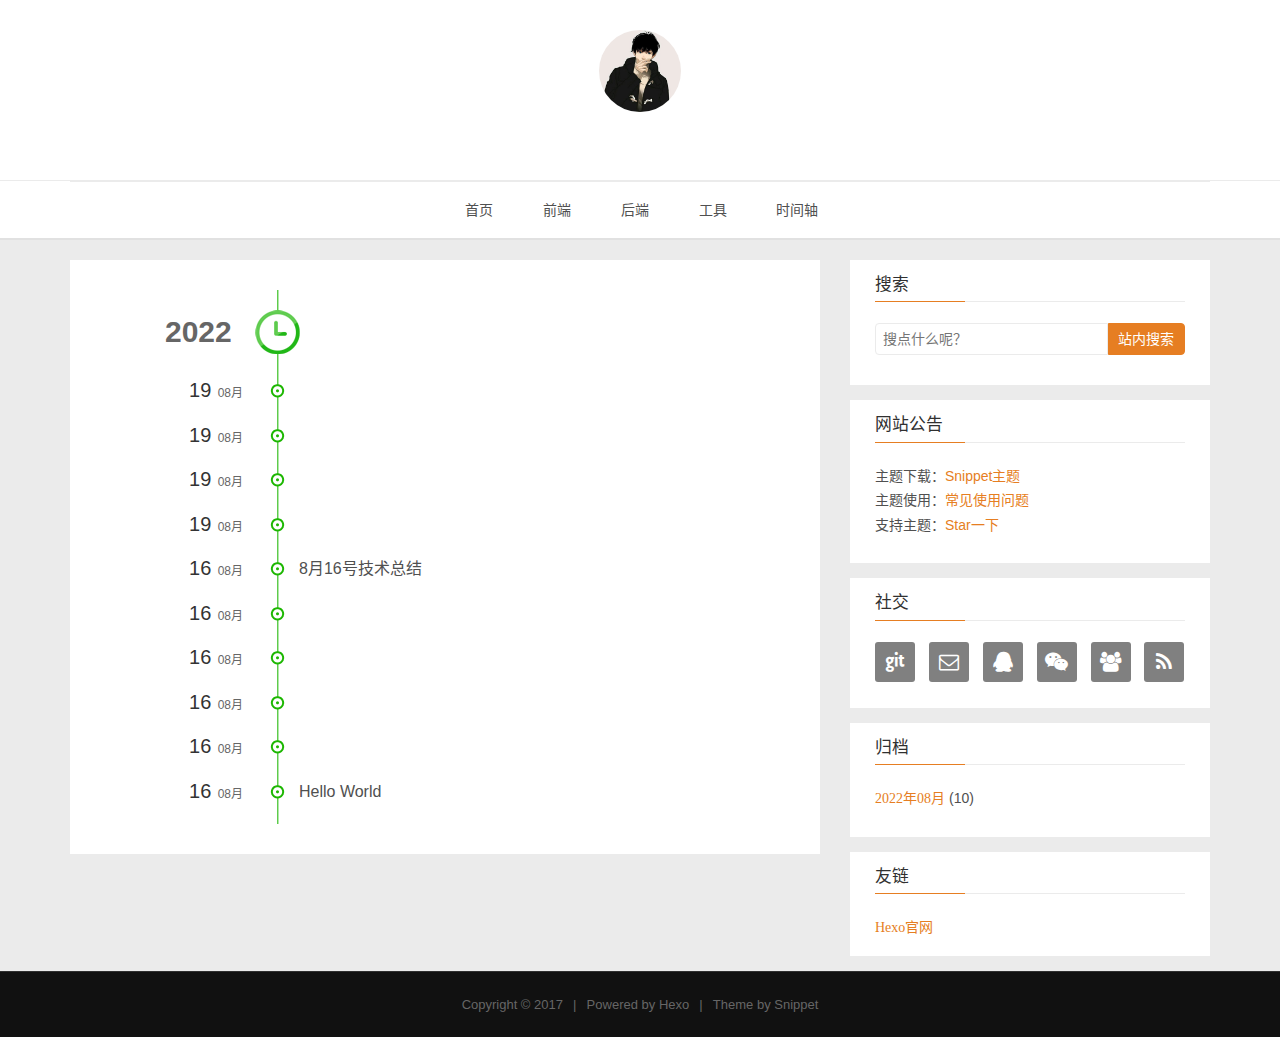
<file: archives/2022/08/index.html>
<!DOCTYPE HTML>
<html lang="zh-CN">

<head>
    <!--Setting-->
    <meta charset="UTF-8">
    <meta name="viewport" content="width=device-width, user-scalable=no, initial-scale=1.0, maximum-scale=1.0, minimum-scale=1.0">
    <meta http-equiv="X-UA-Compatible" content="IE=Edge,chrome=1">
    <meta http-equiv="Cache-Control" content="no-siteapp">
    <meta http-equiv="Cache-Control" content="no-transform">
    <meta name="renderer" content="webkit|ie-comp|ie-stand">
    <meta name="apple-mobile-web-app-capable" content="方伟FagnWei的博客">
    <meta name="apple-mobile-web-app-status-bar-style" content="black">
    <meta name="format-detection" content="telephone=no,email=no,adress=no">
    <meta name="browsermode" content="application">
    <meta name="screen-orientation" content="portrait">
    <meta name="theme-version" content="1.3.0">
    <meta name="root" content="/">
    <link rel="dns-prefetch" href="https://fagnwei.github.io">
    <!--SEO-->

<meta name="keywords" content="" />


<meta name="description" content="博客" />


<meta name="robots" content="all" />
<meta name="google" content="all" />
<meta name="googlebot" content="all" />
<meta name="verify" content="all" />
    <!--Title-->

<title>
    
    归档：2022/8 |
    
    方伟FagnWei的博客
</title>

<link rel="alternate" href="/atom.xml" title="方伟FagnWei的博客" type="application/atom+xml">


<link rel="icon" href="/favicon.ico">

    


<link rel="stylesheet" href="/css/bootstrap.min.css?rev=3.3.7.css">
<link rel="stylesheet" href="/css/font-awesome.min.css?rev=4.7.0.css">
<link rel="stylesheet" href="/css/style.css?rev=@@hash.css">

    
<div class="hide">
    <script type="text/javascript">
    var cnzz_protocol = (("https:" == document.location.protocol) ? " https://" : " http://");
    document.write(unescape("%3Cspan class='cnzz_stat_icon_1263868967 hide' %3E%3Cscript%20src%3D%22https%3A%2F%2Fs95.cnzz.com%2Fz_stat.php%3Fweb_id%3D1272564536%22%3E%3C%2Fscript%3E%3C/span%3E%3Cscript src='" + cnzz_protocol + "s19.cnzz.com/z_stat.php%3Fid%3D1263868967%26show%3Dpic1' type='text/javascript'%3E%3C/script%3E"));
    </script>
</div>




    

<meta name="generator" content="Hexo 6.2.0"></head>
<!--[if lte IE 8]>
<style>
    html{ font-size: 1em }
</style>
<![endif]-->
<!--[if lte IE 9]>
<div style="ie">你使用的浏览器版本过低，为了你更好的阅读体验，请更新浏览器的版本或者使用其他现代浏览器，比如Chrome、Firefox、Safari等。</div>
<![endif]-->
<body>
    <header class="main-header"  style="background-image:url(
    https://hexo-theme-snippet-1251680922.cos.ap-beijing.myqcloud.com/img/banner.jpg)"
     >
    <div class="main-header-box">
        <a class="header-avatar" href="/" title='方伟FagnWei'>
            <img src="/img/avatar.jpg" alt="logo头像" class="img-responsive center-block">
        </a>
        <div class="branding">
            <!--<h2 class="text-hide">Snippet主题,从未如此简单有趣</h2>-->
            
            <img src="/img/branding.png" alt="Snippet 博客主题" class="img-responsive center-block">
            
        </div>
    </div>
</header>
    <nav class="main-navigation">
    <div class="container">
        <div class="row">
            <div class="col-sm-12">
                <div class="navbar-header"><span class="nav-toggle-button collapsed pull-right" data-toggle="collapse" data-target="#main-menu" id="mnav">
                        <span class="sr-only"></span>
                        <i class="fa fa-bars"></i>
                    </span>
                    <a class="navbar-brand" href="https://fagnwei.github.io">
                        方伟FagnWei的博客</a>
                </div>
                <div class="collapse navbar-collapse" id="main-menu">
                    <ul class="menu">
                        
                        <li role="presentation" class="text-center">
                            <a href="/"><i class="fa "></i>
                                首页</a>
                        </li>
                        
                        <li role="presentation" class="text-center">
                            <a href="/categories/前端/"><i class="fa "></i>
                                前端</a>
                        </li>
                        
                        <li role="presentation" class="text-center">
                            <a href="/categories/后端/"><i class="fa "></i>
                                后端</a>
                        </li>
                        
                        <li role="presentation" class="text-center">
                            <a href="/categories/工具/"><i class="fa "></i>
                                工具</a>
                        </li>
                        
                        <li role="presentation" class="text-center">
                            <a href="/archives/"><i class="fa "></i>
                                时间轴</a>
                        </li>
                        
                    </ul>
                </div>
            </div>
        </div>
    </div>
</nav>
    <section class="content-wrap">
        <div class="container">
            <div class="row">
                <main class="col-md-8 main-content ">
                    <div id="main">
    <div class="timebox">
        <div class="timeline">
            <ul>
                
                
                
                
                
                
                <h2>
                    2022
                </h2>
                
                
                <li class="">
                    
                    <h3>
                        19<span>
                            08月</span>
                    </h3>
                    <a href="/2022/08/19/%E5%AD%A6%E4%B9%A0%E7%AC%94%E8%AE%B0/ElasticSearch%E7%AC%94%E8%AE%B0/ElasticSearch%E7%AC%94%E8%AE%B0/" title="" target="_blank">
                        </a>
                </li>
                
                
                
                
                
                
                <li class="">
                    
                    <h3>
                        19<span>
                            08月</span>
                    </h3>
                    <a href="/2022/08/19/%E5%AD%A6%E4%B9%A0%E7%AC%94%E8%AE%B0/Docker%E7%AC%94%E8%AE%B0/docker%E5%AD%A6%E4%B9%A0%E7%AC%94%E8%AE%B0/" title="" target="_blank">
                        </a>
                </li>
                
                
                
                
                
                
                <li class="">
                    
                    <h3>
                        19<span>
                            08月</span>
                    </h3>
                    <a href="/2022/08/19/%E5%AD%A6%E4%B9%A0%E7%AC%94%E8%AE%B0/%E9%9D%A2%E8%AF%95%E7%AC%94%E8%AE%B0/" title="" target="_blank">
                        </a>
                </li>
                
                
                
                
                
                
                <li class="">
                    
                    <h3>
                        19<span>
                            08月</span>
                    </h3>
                    <a href="/2022/08/19/%E5%AD%A6%E4%B9%A0%E7%AC%94%E8%AE%B0/RabbitMq%E7%AC%94%E8%AE%B0/" title="" target="_blank">
                        </a>
                </li>
                
                
                
                
                
                
                <li class="">
                    
                    <h3>
                        16<span>
                            08月</span>
                    </h3>
                    <a href="/2022/08/16/8%E6%9C%8816%E5%8F%B7%E6%8A%80%E6%9C%AF%E6%80%BB%E7%BB%93/" title="8月16号技术总结" target="_blank">
                        8月16号技术总结</a>
                </li>
                
                
                
                
                
                
                <li class="">
                    
                    <h3>
                        16<span>
                            08月</span>
                    </h3>
                    <a href="/2022/08/16/8%E6%9C%8812%E5%8F%B7%E6%8A%80%E6%9C%AF%E6%80%BB%E7%BB%93/" title="" target="_blank">
                        </a>
                </li>
                
                
                
                
                
                
                <li class="">
                    
                    <h3>
                        16<span>
                            08月</span>
                    </h3>
                    <a href="/2022/08/16/7%E6%9C%8815%E5%8F%B7%E6%8A%80%E6%9C%AF%E6%80%BB%E7%BB%93/" title="" target="_blank">
                        </a>
                </li>
                
                
                
                
                
                
                <li class="">
                    
                    <h3>
                        16<span>
                            08月</span>
                    </h3>
                    <a href="/2022/08/16/7%E6%9C%889%E5%8F%B7%E6%8A%80%E6%9C%AF%E6%80%BB%E7%BB%93/" title="" target="_blank">
                        </a>
                </li>
                
                
                
                
                
                
                <li class="">
                    
                    <h3>
                        16<span>
                            08月</span>
                    </h3>
                    <a href="/2022/08/16/7%E6%9C%888%E5%8F%B7%E6%8A%80%E6%9C%AF%E6%80%BB%E7%BB%93/" title="" target="_blank">
                        </a>
                </li>
                
                
                
                
                
                
                <li class="">
                    
                    <h3>
                        16<span>
                            08月</span>
                    </h3>
                    <a href="/2022/08/16/hello-world/" title="Hello World" target="_blank">
                        Hello World</a>
                </li>
                
                
            </ul>
        </div>
    </div>
</div>
                </main>
                
                    
<aside class="col-md-4 sidebar">
    
    
<div class="widget">
    <h3 class="title">
        搜索
    </h3>
    <div id="search-form">
        <div id="result-mask" class="hide"></div>
        <div class="search-area">
            
            <input id="search-key" type="search" autocomplete="off" placeholder="搜点什么呢？">
            <button type="button" class="search-form-submit" id="search-local">
                站内搜索</button>
            
            
        </div>
        <div id="result-wrap" class="hide">
            <div id="search-result"></div>
        </div>
        <div class="hide">
            <template id="search-tpl">
                <div class="item">
                    <a href="/{path}" title="{title}">
                        <div class="title">{title}</div>
                        <div class="content">{content}</div>
                    </a>
                </div>
            </template>
        </div>
    </div>
</div>

    
    
<div class="widget">
    <h3 class="title">
        网站公告
    </h3>
    <div class="notification">
        <p>
    主题下载：<a href="https://github.com/shenliyang/hexo-theme-snippet" title="fork me" target="_blank">Snippet主题</a> <br/>
    主题使用：<a href="https://github.com/shenliyang/hexo-theme-snippet/blob/master/README.md#常见问题" title="" target="_blank">常见使用问题</a> <br/>
    支持主题：<a target="_blank" rel="noopener" href="https://github.com/shenliyang/hexo-theme-snippet/stargazers">Star一下</a>
</p>
    </div>
</div>

    
    
<div class="widget">
    <h3 class="title">
        社交
    </h3>
    <div class="content social">
        
        <a href="//github.com/shenliyang" rel="external nofollow" title="Github" target="_blank">
            <i class="git fa fa-git"></i>
        </a>
        
        <a href="mailto:snippet@91h5.cc" rel="external nofollow" title="邮箱" target="_blank">
            <i class="envelope-o fa fa-envelope-o"></i>
        </a>
        
        <a href="/" rel="external nofollow" title="联系QQ" target="_blank">
            <i class="qq fa fa-qq"></i>
        </a>
        
        <a href="/" rel="external nofollow" title="微信" target="_blank">
            <i class="weixin fa fa-weixin"></i>
        </a>
        
        <a href="/" rel="external nofollow" title="QQ群" target="_blank">
            <i class="users fa fa-users"></i>
        </a>
        
        <a href="/atom.xml" rel="external nofollow" title="RSS" target="_blank">
            <i class="feed fa fa-feed"></i>
        </a>
        
    </div>
</div>

    
    
    
    
<div class="widget">
    <h3 class="title">
        归档
    </h3>
    <ul class="archive-list"><li class="archive-list-item"><a class="archive-list-link" href="/archives/2022/08/"><i class="fa" aria-hidden="true">2022年08月</i></a><span class="archive-list-count">10</span></li></ul>
</div>

    
    
    
    
<div class="widget">
    <h3 class="title">
        友链
    </h3>
    <div class="content friends-link">
        
        <a href="https://hexo.io/zh-cn/" class="fa" target="_blank">
            Hexo官网</a>
        
    </div>
</div>

    
</aside>

                
            </div>
        </div>
    </section>
    <footer class="main-footer">
    <div class="container">
        <div class="row">
        </div>
    </div>
</footer>
<a id="back-to-top" class="icon-btn hide">
    <i class="fa fa-chevron-up"></i>
</a>
    <div class="copyright">
    <div class="container">
        <div class="row">
            <div class="col-sm-12">
                <div class="busuanzi">
    
</div>
            </div>
            <div class="col-sm-12">
                <span>Copyright &copy;
                    2017
                    
                </span> |
                <span>
                    Powered by <a href="//hexo.io" class="copyright-links" target="_blank" rel="nofollow">Hexo</a>
                </span> |
                <span>
                    Theme by <a href="//github.com/shenliyang/hexo-theme-snippet.git" class="copyright-links" target="_blank" rel="nofollow">Snippet</a>
                </span>
            </div>
        </div>
    </div>
</div>


<script src="/js/search.js?rev=@@hash.js"></script>





<script src="/js/app.js?rev=@@hash.js"></script>

</body>
</html>
</file>
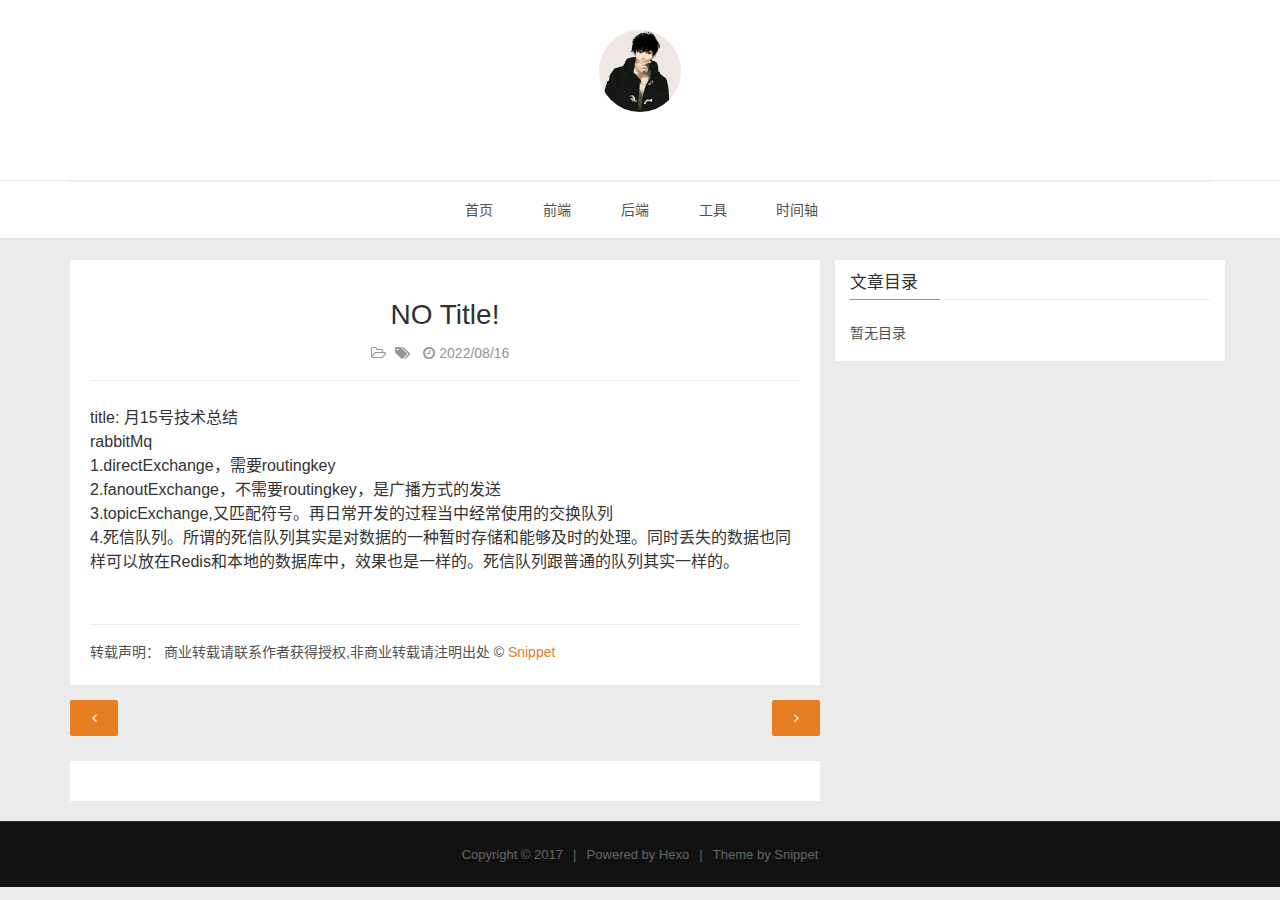
<file: 2022/08/16/7月15号技术总结/index.html>
<!DOCTYPE HTML>
<html lang="zh-CN">

<head>
    <!--Setting-->
    <meta charset="UTF-8">
    <meta name="viewport" content="width=device-width, user-scalable=no, initial-scale=1.0, maximum-scale=1.0, minimum-scale=1.0">
    <meta http-equiv="X-UA-Compatible" content="IE=Edge,chrome=1">
    <meta http-equiv="Cache-Control" content="no-siteapp">
    <meta http-equiv="Cache-Control" content="no-transform">
    <meta name="renderer" content="webkit|ie-comp|ie-stand">
    <meta name="apple-mobile-web-app-capable" content="方伟FagnWei的博客">
    <meta name="apple-mobile-web-app-status-bar-style" content="black">
    <meta name="format-detection" content="telephone=no,email=no,adress=no">
    <meta name="browsermode" content="application">
    <meta name="screen-orientation" content="portrait">
    <meta name="theme-version" content="1.3.0">
    <meta name="root" content="/">
    <link rel="dns-prefetch" href="https://fagnwei.github.io">
    <!--SEO-->

<meta name="keywords" content="" />


<meta name="description" content="title: 月15号技术总结rabbitMq1.directExchange，需要routingkey2.fanoutExchange，不需要routingkey，是广播方式的发送3.topi..." />


<meta name="robots" content="all" />
<meta name="google" content="all" />
<meta name="googlebot" content="all" />
<meta name="verify" content="all" />
    <!--Title-->

<title>
    
    方伟FagnWei的博客
</title>

<link rel="alternate" href="/atom.xml" title="方伟FagnWei的博客" type="application/atom+xml">


<link rel="icon" href="/favicon.ico">

    


<link rel="stylesheet" href="/css/bootstrap.min.css?rev=3.3.7.css">
<link rel="stylesheet" href="/css/font-awesome.min.css?rev=4.7.0.css">
<link rel="stylesheet" href="/css/style.css?rev=@@hash.css">

    
<div class="hide">
    <script type="text/javascript">
    var cnzz_protocol = (("https:" == document.location.protocol) ? " https://" : " http://");
    document.write(unescape("%3Cspan class='cnzz_stat_icon_1263868967 hide' %3E%3Cscript%20src%3D%22https%3A%2F%2Fs95.cnzz.com%2Fz_stat.php%3Fweb_id%3D1272564536%22%3E%3C%2Fscript%3E%3C/span%3E%3Cscript src='" + cnzz_protocol + "s19.cnzz.com/z_stat.php%3Fid%3D1263868967%26show%3Dpic1' type='text/javascript'%3E%3C/script%3E"));
    </script>
</div>




    

<meta name="generator" content="Hexo 6.2.0"></head>
<!--[if lte IE 8]>
<style>
    html{ font-size: 1em }
</style>
<![endif]-->
<!--[if lte IE 9]>
<div style="ie">你使用的浏览器版本过低，为了你更好的阅读体验，请更新浏览器的版本或者使用其他现代浏览器，比如Chrome、Firefox、Safari等。</div>
<![endif]-->
<body>
    <header class="main-header"  style="background-image:url(
    https://hexo-theme-snippet-1251680922.cos.ap-beijing.myqcloud.com/img/banner.jpg)"
     >
    <div class="main-header-box">
        <a class="header-avatar" href="/" title='方伟FagnWei'>
            <img src="/img/avatar.jpg" alt="logo头像" class="img-responsive center-block">
        </a>
        <div class="branding">
            <!--<h2 class="text-hide">Snippet主题,从未如此简单有趣</h2>-->
            
            <img src="/img/branding.png" alt="Snippet 博客主题" class="img-responsive center-block">
            
        </div>
    </div>
</header>
    <nav class="main-navigation">
    <div class="container">
        <div class="row">
            <div class="col-sm-12">
                <div class="navbar-header"><span class="nav-toggle-button collapsed pull-right" data-toggle="collapse" data-target="#main-menu" id="mnav">
                        <span class="sr-only"></span>
                        <i class="fa fa-bars"></i>
                    </span>
                    <a class="navbar-brand" href="https://fagnwei.github.io">
                        方伟FagnWei的博客</a>
                </div>
                <div class="collapse navbar-collapse" id="main-menu">
                    <ul class="menu">
                        
                        <li role="presentation" class="text-center">
                            <a href="/"><i class="fa "></i>
                                首页</a>
                        </li>
                        
                        <li role="presentation" class="text-center">
                            <a href="/categories/前端/"><i class="fa "></i>
                                前端</a>
                        </li>
                        
                        <li role="presentation" class="text-center">
                            <a href="/categories/后端/"><i class="fa "></i>
                                后端</a>
                        </li>
                        
                        <li role="presentation" class="text-center">
                            <a href="/categories/工具/"><i class="fa "></i>
                                工具</a>
                        </li>
                        
                        <li role="presentation" class="text-center">
                            <a href="/archives/"><i class="fa "></i>
                                时间轴</a>
                        </li>
                        
                    </ul>
                </div>
            </div>
        </div>
    </div>
</nav>
    <section class="content-wrap">
        <div class="container">
            <div class="row">
                <main class="col-md-8 main-content m-post">
                    <p id="process"></p>
<article class="post">
    <div class="post-head">
        <h1 id="">
            
            NO Title!
            
        </h1>
        <div class="post-meta">
    
    <span class="categories-meta fa-wrap">
        <i class="fa fa-folder-open-o"></i>
        
    </span>
    
    
    <span class="fa-wrap">
        <i class="fa fa-tags"></i>
        <span class="tags-meta">
            
        </span>
    </span>
    
    
    
    <span class="fa-wrap">
        <i class="fa fa-clock-o"></i>
        <span class="date-meta">
            2022/08/16</span>
    </span>
    
    
</div>
        
        
    </div>
    
    <div class="post-body post-content">
        <p>title: 月15号技术总结<br>rabbitMq<br>1.directExchange，需要routingkey<br>2.fanoutExchange，不需要routingkey，是广播方式的发送<br>3.topicExchange,又匹配符号。再日常开发的过程当中经常使用的交换队列<br>4.死信队列。所谓的死信队列其实是对数据的一种暂时存储和能够及时的处理。同时丢失的数据也同样可以放在Redis和本地的数据库中，效果也是一样的。死信队列跟普通的队列其实一样的。</p>

    </div>
    
    <div class="post-footer">
        <div>
            
            转载声明：
            商业转载请联系作者获得授权,非商业转载请注明出处 © <a href="" target="_blank">Snippet</a>
            
            
        </div>
        <div>
            
        </div>
    </div>
</article>
<div class="article-nav prev-next-wrap clearfix">
    
    <a href="/2022/08/16/8%E6%9C%8812%E5%8F%B7%E6%8A%80%E6%9C%AF%E6%80%BB%E7%BB%93/" class="pre-post btn btn-default" title=''>
        <i class="fa fa-angle-left fa-fw"></i><span class="hidden-lg">上一篇</span>
        <span class="hidden-xs">
            </span>
    </a>
    
    
    <a href="/2022/08/16/7%E6%9C%889%E5%8F%B7%E6%8A%80%E6%9C%AF%E6%80%BB%E7%BB%93/" class="next-post btn btn-default" title=''>
        <span class="hidden-lg">下一篇</span>
        <span class="hidden-xs">
            </span><i class="fa fa-angle-right fa-fw"></i>
    </a>
    
</div>

<div id="comments">
    
    
<div class="utteranc">
  
  <script
    src='https://utteranc.es/client.js'
    repo='shenliyang/snippet-comment'
    issue-term='pathname'
    issue-number=''
    theme='github-light'
    label=''
    crossorigin='anonymous'
    async
  ></script>
</div>



</div>

                </main>
                
                    <aside id="article-toc" role="navigation" class="col-md-4">
    <div class="widget">
        <h3 class="title">
            文章目录
        </h3>
        
        <p>暂无目录</p>
        
    </div>
</aside>
                
            </div>
        </div>
    </section>
    <footer class="main-footer">
    <div class="container">
        <div class="row">
        </div>
    </div>
</footer>
<a id="back-to-top" class="icon-btn hide">
    <i class="fa fa-chevron-up"></i>
</a>
    <div class="copyright">
    <div class="container">
        <div class="row">
            <div class="col-sm-12">
                <div class="busuanzi">
    
</div>
            </div>
            <div class="col-sm-12">
                <span>Copyright &copy;
                    2017
                    
                </span> |
                <span>
                    Powered by <a href="//hexo.io" class="copyright-links" target="_blank" rel="nofollow">Hexo</a>
                </span> |
                <span>
                    Theme by <a href="//github.com/shenliyang/hexo-theme-snippet.git" class="copyright-links" target="_blank" rel="nofollow">Snippet</a>
                </span>
            </div>
        </div>
    </div>
</div>




<script src="/js/app.js?rev=@@hash.js"></script>

</body>
</html>
</file>
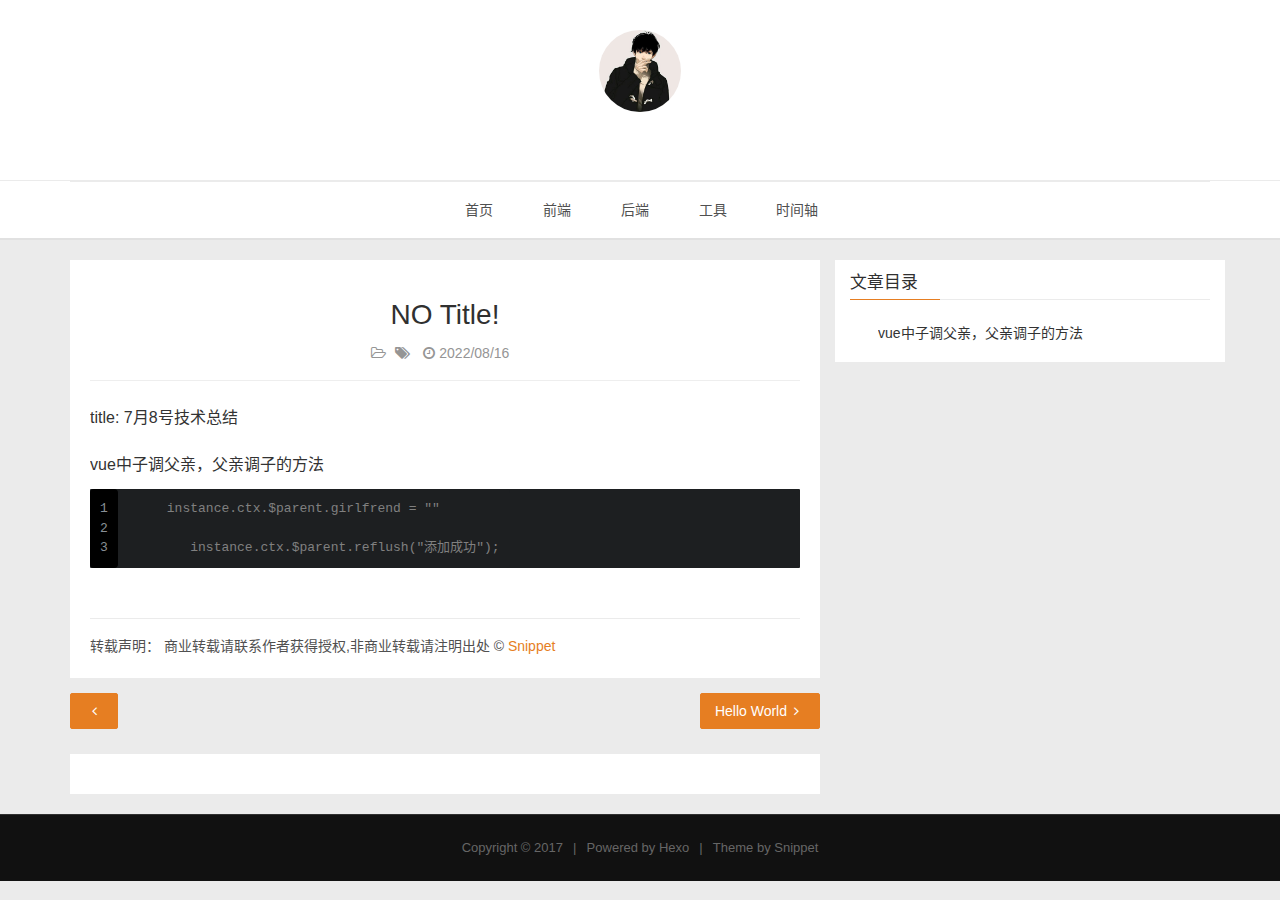
<file: 2022/08/16/7月8号技术总结/index.html>
<!DOCTYPE HTML>
<html lang="zh-CN">

<head>
    <!--Setting-->
    <meta charset="UTF-8">
    <meta name="viewport" content="width=device-width, user-scalable=no, initial-scale=1.0, maximum-scale=1.0, minimum-scale=1.0">
    <meta http-equiv="X-UA-Compatible" content="IE=Edge,chrome=1">
    <meta http-equiv="Cache-Control" content="no-siteapp">
    <meta http-equiv="Cache-Control" content="no-transform">
    <meta name="renderer" content="webkit|ie-comp|ie-stand">
    <meta name="apple-mobile-web-app-capable" content="方伟FagnWei的博客">
    <meta name="apple-mobile-web-app-status-bar-style" content="black">
    <meta name="format-detection" content="telephone=no,email=no,adress=no">
    <meta name="browsermode" content="application">
    <meta name="screen-orientation" content="portrait">
    <meta name="theme-version" content="1.3.0">
    <meta name="root" content="/">
    <link rel="dns-prefetch" href="https://fagnwei.github.io">
    <!--SEO-->

<meta name="keywords" content="" />


<meta name="description" content="title: 7月8号技术总结
vue中子调父亲，父亲调子的方法123     instance.ctx.$parent.girlfrend = &quot;&quot;        inst..." />


<meta name="robots" content="all" />
<meta name="google" content="all" />
<meta name="googlebot" content="all" />
<meta name="verify" content="all" />
    <!--Title-->

<title>
    
    方伟FagnWei的博客
</title>

<link rel="alternate" href="/atom.xml" title="方伟FagnWei的博客" type="application/atom+xml">


<link rel="icon" href="/favicon.ico">

    


<link rel="stylesheet" href="/css/bootstrap.min.css?rev=3.3.7.css">
<link rel="stylesheet" href="/css/font-awesome.min.css?rev=4.7.0.css">
<link rel="stylesheet" href="/css/style.css?rev=@@hash.css">

    
<div class="hide">
    <script type="text/javascript">
    var cnzz_protocol = (("https:" == document.location.protocol) ? " https://" : " http://");
    document.write(unescape("%3Cspan class='cnzz_stat_icon_1263868967 hide' %3E%3Cscript%20src%3D%22https%3A%2F%2Fs95.cnzz.com%2Fz_stat.php%3Fweb_id%3D1272564536%22%3E%3C%2Fscript%3E%3C/span%3E%3Cscript src='" + cnzz_protocol + "s19.cnzz.com/z_stat.php%3Fid%3D1263868967%26show%3Dpic1' type='text/javascript'%3E%3C/script%3E"));
    </script>
</div>




    

<meta name="generator" content="Hexo 6.2.0"></head>
<!--[if lte IE 8]>
<style>
    html{ font-size: 1em }
</style>
<![endif]-->
<!--[if lte IE 9]>
<div style="ie">你使用的浏览器版本过低，为了你更好的阅读体验，请更新浏览器的版本或者使用其他现代浏览器，比如Chrome、Firefox、Safari等。</div>
<![endif]-->
<body>
    <header class="main-header"  style="background-image:url(
    https://hexo-theme-snippet-1251680922.cos.ap-beijing.myqcloud.com/img/banner.jpg)"
     >
    <div class="main-header-box">
        <a class="header-avatar" href="/" title='方伟FagnWei'>
            <img src="/img/avatar.jpg" alt="logo头像" class="img-responsive center-block">
        </a>
        <div class="branding">
            <!--<h2 class="text-hide">Snippet主题,从未如此简单有趣</h2>-->
            
            <img src="/img/branding.png" alt="Snippet 博客主题" class="img-responsive center-block">
            
        </div>
    </div>
</header>
    <nav class="main-navigation">
    <div class="container">
        <div class="row">
            <div class="col-sm-12">
                <div class="navbar-header"><span class="nav-toggle-button collapsed pull-right" data-toggle="collapse" data-target="#main-menu" id="mnav">
                        <span class="sr-only"></span>
                        <i class="fa fa-bars"></i>
                    </span>
                    <a class="navbar-brand" href="https://fagnwei.github.io">
                        方伟FagnWei的博客</a>
                </div>
                <div class="collapse navbar-collapse" id="main-menu">
                    <ul class="menu">
                        
                        <li role="presentation" class="text-center">
                            <a href="/"><i class="fa "></i>
                                首页</a>
                        </li>
                        
                        <li role="presentation" class="text-center">
                            <a href="/categories/前端/"><i class="fa "></i>
                                前端</a>
                        </li>
                        
                        <li role="presentation" class="text-center">
                            <a href="/categories/后端/"><i class="fa "></i>
                                后端</a>
                        </li>
                        
                        <li role="presentation" class="text-center">
                            <a href="/categories/工具/"><i class="fa "></i>
                                工具</a>
                        </li>
                        
                        <li role="presentation" class="text-center">
                            <a href="/archives/"><i class="fa "></i>
                                时间轴</a>
                        </li>
                        
                    </ul>
                </div>
            </div>
        </div>
    </div>
</nav>
    <section class="content-wrap">
        <div class="container">
            <div class="row">
                <main class="col-md-8 main-content m-post">
                    <p id="process"></p>
<article class="post">
    <div class="post-head">
        <h1 id="">
            
            NO Title!
            
        </h1>
        <div class="post-meta">
    
    <span class="categories-meta fa-wrap">
        <i class="fa fa-folder-open-o"></i>
        
    </span>
    
    
    <span class="fa-wrap">
        <i class="fa fa-tags"></i>
        <span class="tags-meta">
            
        </span>
    </span>
    
    
    
    <span class="fa-wrap">
        <i class="fa fa-clock-o"></i>
        <span class="date-meta">
            2022/08/16</span>
    </span>
    
    
</div>
        
        
    </div>
    
    <div class="post-body post-content">
        <p>title: 7月8号技术总结</p>
<h5 id="vue中子调父亲，父亲调子的方法"><a href="#vue中子调父亲，父亲调子的方法" class="headerlink" title="vue中子调父亲，父亲调子的方法"></a>vue中子调父亲，父亲调子的方法</h5><figure class="highlight plaintext"><table><tr><td class="gutter"><pre><span class="line">1</span><br><span class="line">2</span><br><span class="line">3</span><br></pre></td><td class="code"><pre><span class="line">     instance.ctx.$parent.girlfrend = &quot;&quot;</span><br><span class="line"></span><br><span class="line">        instance.ctx.$parent.reflush(&quot;添加成功&quot;);</span><br></pre></td></tr></table></figure>
    </div>
    
    <div class="post-footer">
        <div>
            
            转载声明：
            商业转载请联系作者获得授权,非商业转载请注明出处 © <a href="" target="_blank">Snippet</a>
            
            
        </div>
        <div>
            
        </div>
    </div>
</article>
<div class="article-nav prev-next-wrap clearfix">
    
    <a href="/2022/08/16/7%E6%9C%889%E5%8F%B7%E6%8A%80%E6%9C%AF%E6%80%BB%E7%BB%93/" class="pre-post btn btn-default" title=''>
        <i class="fa fa-angle-left fa-fw"></i><span class="hidden-lg">上一篇</span>
        <span class="hidden-xs">
            </span>
    </a>
    
    
    <a href="/2022/08/16/hello-world/" class="next-post btn btn-default" title='Hello World'>
        <span class="hidden-lg">下一篇</span>
        <span class="hidden-xs">
            Hello World</span><i class="fa fa-angle-right fa-fw"></i>
    </a>
    
</div>

<div id="comments">
    
    
<div class="utteranc">
  
  <script
    src='https://utteranc.es/client.js'
    repo='shenliyang/snippet-comment'
    issue-term='pathname'
    issue-number=''
    theme='github-light'
    label=''
    crossorigin='anonymous'
    async
  ></script>
</div>



</div>

                </main>
                
                    <aside id="article-toc" role="navigation" class="col-md-4">
    <div class="widget">
        <h3 class="title">
            文章目录
        </h3>
        
        <ol class="toc"><li class="toc-item toc-level-5"><a class="toc-link" href="#vue%E4%B8%AD%E5%AD%90%E8%B0%83%E7%88%B6%E4%BA%B2%EF%BC%8C%E7%88%B6%E4%BA%B2%E8%B0%83%E5%AD%90%E7%9A%84%E6%96%B9%E6%B3%95"><span class="toc-text">vue中子调父亲，父亲调子的方法</span></a></li></ol>
        
    </div>
</aside>
                
            </div>
        </div>
    </section>
    <footer class="main-footer">
    <div class="container">
        <div class="row">
        </div>
    </div>
</footer>
<a id="back-to-top" class="icon-btn hide">
    <i class="fa fa-chevron-up"></i>
</a>
    <div class="copyright">
    <div class="container">
        <div class="row">
            <div class="col-sm-12">
                <div class="busuanzi">
    
</div>
            </div>
            <div class="col-sm-12">
                <span>Copyright &copy;
                    2017
                    
                </span> |
                <span>
                    Powered by <a href="//hexo.io" class="copyright-links" target="_blank" rel="nofollow">Hexo</a>
                </span> |
                <span>
                    Theme by <a href="//github.com/shenliyang/hexo-theme-snippet.git" class="copyright-links" target="_blank" rel="nofollow">Snippet</a>
                </span>
            </div>
        </div>
    </div>
</div>




<script src="/js/app.js?rev=@@hash.js"></script>

</body>
</html>
</file>
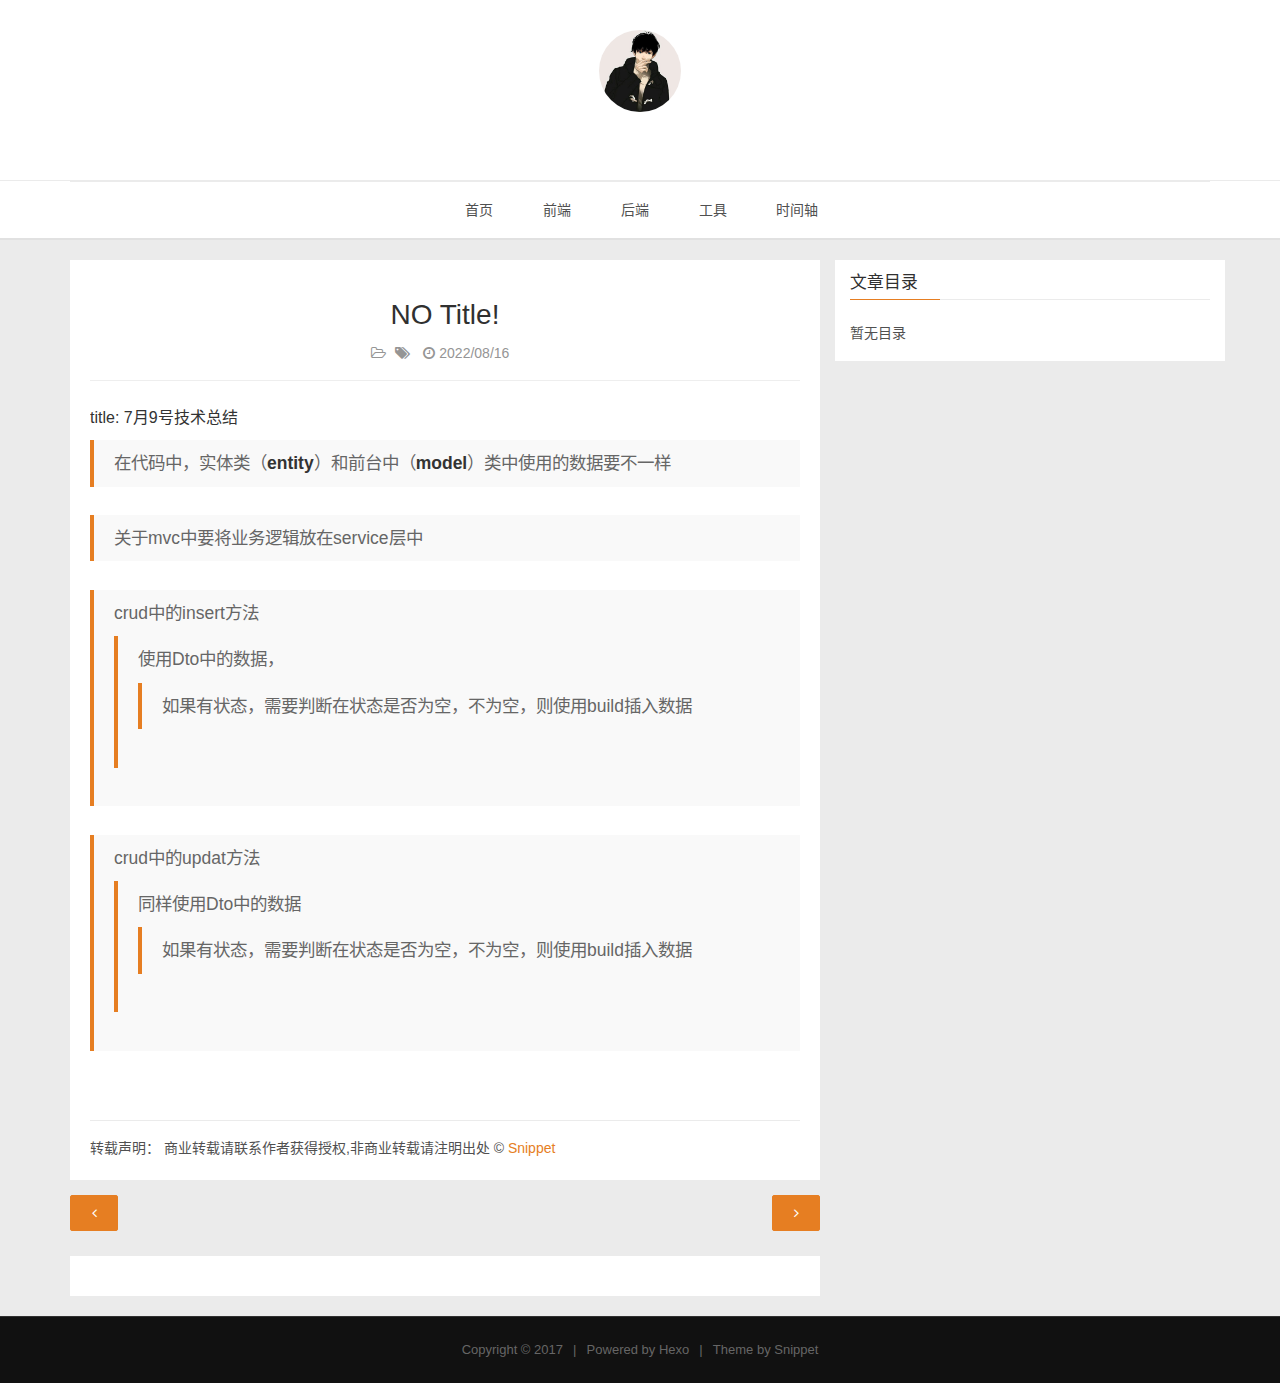
<file: 2022/08/16/7月9号技术总结/index.html>
<!DOCTYPE HTML>
<html lang="zh-CN">

<head>
    <!--Setting-->
    <meta charset="UTF-8">
    <meta name="viewport" content="width=device-width, user-scalable=no, initial-scale=1.0, maximum-scale=1.0, minimum-scale=1.0">
    <meta http-equiv="X-UA-Compatible" content="IE=Edge,chrome=1">
    <meta http-equiv="Cache-Control" content="no-siteapp">
    <meta http-equiv="Cache-Control" content="no-transform">
    <meta name="renderer" content="webkit|ie-comp|ie-stand">
    <meta name="apple-mobile-web-app-capable" content="方伟FagnWei的博客">
    <meta name="apple-mobile-web-app-status-bar-style" content="black">
    <meta name="format-detection" content="telephone=no,email=no,adress=no">
    <meta name="browsermode" content="application">
    <meta name="screen-orientation" content="portrait">
    <meta name="theme-version" content="1.3.0">
    <meta name="root" content="/">
    <link rel="dns-prefetch" href="https://fagnwei.github.io">
    <!--SEO-->

<meta name="keywords" content="" />


<meta name="description" content="title: 7月9号技术总结

在代码中，实体类（entity）和前台中（model）类中使用的数据要不一样


关于mvc中要将业务逻辑放在service层中


crud中的insert方..." />


<meta name="robots" content="all" />
<meta name="google" content="all" />
<meta name="googlebot" content="all" />
<meta name="verify" content="all" />
    <!--Title-->

<title>
    
    方伟FagnWei的博客
</title>

<link rel="alternate" href="/atom.xml" title="方伟FagnWei的博客" type="application/atom+xml">


<link rel="icon" href="/favicon.ico">

    


<link rel="stylesheet" href="/css/bootstrap.min.css?rev=3.3.7.css">
<link rel="stylesheet" href="/css/font-awesome.min.css?rev=4.7.0.css">
<link rel="stylesheet" href="/css/style.css?rev=@@hash.css">

    
<div class="hide">
    <script type="text/javascript">
    var cnzz_protocol = (("https:" == document.location.protocol) ? " https://" : " http://");
    document.write(unescape("%3Cspan class='cnzz_stat_icon_1263868967 hide' %3E%3Cscript%20src%3D%22https%3A%2F%2Fs95.cnzz.com%2Fz_stat.php%3Fweb_id%3D1272564536%22%3E%3C%2Fscript%3E%3C/span%3E%3Cscript src='" + cnzz_protocol + "s19.cnzz.com/z_stat.php%3Fid%3D1263868967%26show%3Dpic1' type='text/javascript'%3E%3C/script%3E"));
    </script>
</div>




    

<meta name="generator" content="Hexo 6.2.0"></head>
<!--[if lte IE 8]>
<style>
    html{ font-size: 1em }
</style>
<![endif]-->
<!--[if lte IE 9]>
<div style="ie">你使用的浏览器版本过低，为了你更好的阅读体验，请更新浏览器的版本或者使用其他现代浏览器，比如Chrome、Firefox、Safari等。</div>
<![endif]-->
<body>
    <header class="main-header"  style="background-image:url(
    https://hexo-theme-snippet-1251680922.cos.ap-beijing.myqcloud.com/img/banner.jpg)"
     >
    <div class="main-header-box">
        <a class="header-avatar" href="/" title='方伟FagnWei'>
            <img src="/img/avatar.jpg" alt="logo头像" class="img-responsive center-block">
        </a>
        <div class="branding">
            <!--<h2 class="text-hide">Snippet主题,从未如此简单有趣</h2>-->
            
            <img src="/img/branding.png" alt="Snippet 博客主题" class="img-responsive center-block">
            
        </div>
    </div>
</header>
    <nav class="main-navigation">
    <div class="container">
        <div class="row">
            <div class="col-sm-12">
                <div class="navbar-header"><span class="nav-toggle-button collapsed pull-right" data-toggle="collapse" data-target="#main-menu" id="mnav">
                        <span class="sr-only"></span>
                        <i class="fa fa-bars"></i>
                    </span>
                    <a class="navbar-brand" href="https://fagnwei.github.io">
                        方伟FagnWei的博客</a>
                </div>
                <div class="collapse navbar-collapse" id="main-menu">
                    <ul class="menu">
                        
                        <li role="presentation" class="text-center">
                            <a href="/"><i class="fa "></i>
                                首页</a>
                        </li>
                        
                        <li role="presentation" class="text-center">
                            <a href="/categories/前端/"><i class="fa "></i>
                                前端</a>
                        </li>
                        
                        <li role="presentation" class="text-center">
                            <a href="/categories/后端/"><i class="fa "></i>
                                后端</a>
                        </li>
                        
                        <li role="presentation" class="text-center">
                            <a href="/categories/工具/"><i class="fa "></i>
                                工具</a>
                        </li>
                        
                        <li role="presentation" class="text-center">
                            <a href="/archives/"><i class="fa "></i>
                                时间轴</a>
                        </li>
                        
                    </ul>
                </div>
            </div>
        </div>
    </div>
</nav>
    <section class="content-wrap">
        <div class="container">
            <div class="row">
                <main class="col-md-8 main-content m-post">
                    <p id="process"></p>
<article class="post">
    <div class="post-head">
        <h1 id="">
            
            NO Title!
            
        </h1>
        <div class="post-meta">
    
    <span class="categories-meta fa-wrap">
        <i class="fa fa-folder-open-o"></i>
        
    </span>
    
    
    <span class="fa-wrap">
        <i class="fa fa-tags"></i>
        <span class="tags-meta">
            
        </span>
    </span>
    
    
    
    <span class="fa-wrap">
        <i class="fa fa-clock-o"></i>
        <span class="date-meta">
            2022/08/16</span>
    </span>
    
    
</div>
        
        
    </div>
    
    <div class="post-body post-content">
        <p>title: 7月9号技术总结</p>
<blockquote>
<p>在代码中，实体类（<strong>entity</strong>）和前台中（<strong>model</strong>）类中使用的数据要不一样</p>
</blockquote>
<blockquote>
<p>关于mvc中要将业务逻辑放在service层中</p>
</blockquote>
<blockquote>
<p>crud中的insert方法</p>
<blockquote>
<p>使用Dto中的数据，</p>
<blockquote>
<p>如果有状态，需要判断在状态是否为空，不为空，则使用build插入数据</p>
</blockquote>
</blockquote>
</blockquote>
<blockquote>
<p>crud中的updat方法</p>
<blockquote>
<p>同样使用Dto中的数据</p>
<blockquote>
<p>如果有状态，需要判断在状态是否为空，不为空，则使用build插入数据</p>
</blockquote>
</blockquote>
</blockquote>

    </div>
    
    <div class="post-footer">
        <div>
            
            转载声明：
            商业转载请联系作者获得授权,非商业转载请注明出处 © <a href="" target="_blank">Snippet</a>
            
            
        </div>
        <div>
            
        </div>
    </div>
</article>
<div class="article-nav prev-next-wrap clearfix">
    
    <a href="/2022/08/16/7%E6%9C%8815%E5%8F%B7%E6%8A%80%E6%9C%AF%E6%80%BB%E7%BB%93/" class="pre-post btn btn-default" title=''>
        <i class="fa fa-angle-left fa-fw"></i><span class="hidden-lg">上一篇</span>
        <span class="hidden-xs">
            </span>
    </a>
    
    
    <a href="/2022/08/16/7%E6%9C%888%E5%8F%B7%E6%8A%80%E6%9C%AF%E6%80%BB%E7%BB%93/" class="next-post btn btn-default" title=''>
        <span class="hidden-lg">下一篇</span>
        <span class="hidden-xs">
            </span><i class="fa fa-angle-right fa-fw"></i>
    </a>
    
</div>

<div id="comments">
    
    
<div class="utteranc">
  
  <script
    src='https://utteranc.es/client.js'
    repo='shenliyang/snippet-comment'
    issue-term='pathname'
    issue-number=''
    theme='github-light'
    label=''
    crossorigin='anonymous'
    async
  ></script>
</div>



</div>

                </main>
                
                    <aside id="article-toc" role="navigation" class="col-md-4">
    <div class="widget">
        <h3 class="title">
            文章目录
        </h3>
        
        <p>暂无目录</p>
        
    </div>
</aside>
                
            </div>
        </div>
    </section>
    <footer class="main-footer">
    <div class="container">
        <div class="row">
        </div>
    </div>
</footer>
<a id="back-to-top" class="icon-btn hide">
    <i class="fa fa-chevron-up"></i>
</a>
    <div class="copyright">
    <div class="container">
        <div class="row">
            <div class="col-sm-12">
                <div class="busuanzi">
    
</div>
            </div>
            <div class="col-sm-12">
                <span>Copyright &copy;
                    2017
                    
                </span> |
                <span>
                    Powered by <a href="//hexo.io" class="copyright-links" target="_blank" rel="nofollow">Hexo</a>
                </span> |
                <span>
                    Theme by <a href="//github.com/shenliyang/hexo-theme-snippet.git" class="copyright-links" target="_blank" rel="nofollow">Snippet</a>
                </span>
            </div>
        </div>
    </div>
</div>




<script src="/js/app.js?rev=@@hash.js"></script>

</body>
</html>
</file>
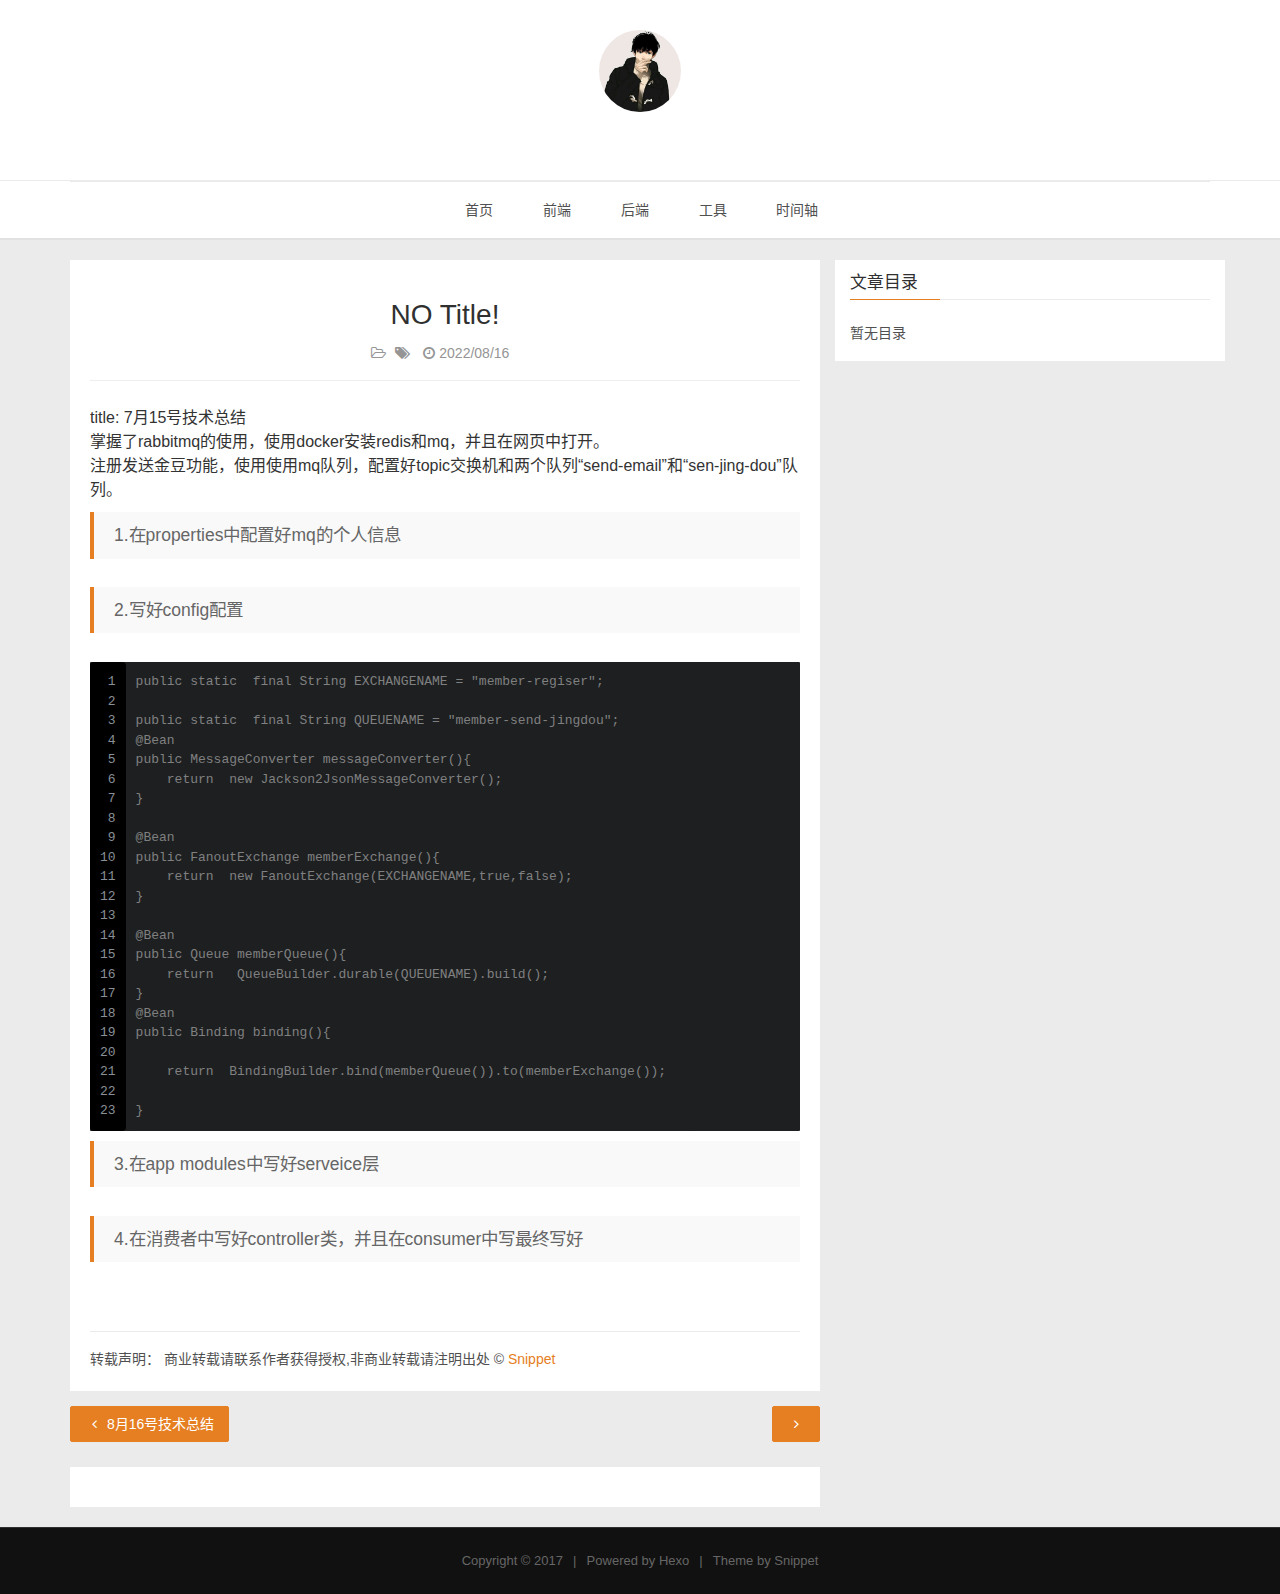
<file: 2022/08/16/8月12号技术总结/index.html>
<!DOCTYPE HTML>
<html lang="zh-CN">

<head>
    <!--Setting-->
    <meta charset="UTF-8">
    <meta name="viewport" content="width=device-width, user-scalable=no, initial-scale=1.0, maximum-scale=1.0, minimum-scale=1.0">
    <meta http-equiv="X-UA-Compatible" content="IE=Edge,chrome=1">
    <meta http-equiv="Cache-Control" content="no-siteapp">
    <meta http-equiv="Cache-Control" content="no-transform">
    <meta name="renderer" content="webkit|ie-comp|ie-stand">
    <meta name="apple-mobile-web-app-capable" content="方伟FagnWei的博客">
    <meta name="apple-mobile-web-app-status-bar-style" content="black">
    <meta name="format-detection" content="telephone=no,email=no,adress=no">
    <meta name="browsermode" content="application">
    <meta name="screen-orientation" content="portrait">
    <meta name="theme-version" content="1.3.0">
    <meta name="root" content="/">
    <link rel="dns-prefetch" href="https://fagnwei.github.io">
    <!--SEO-->

<meta name="keywords" content="" />


<meta name="description" content="title: 7月15号技术总结掌握了rabbitmq的使用，使用docker安装redis和mq，并且在网页中打开。注册发送金豆功能，使用使用mq队列，配置好topic交换机和两个队列“sen..." />


<meta name="robots" content="all" />
<meta name="google" content="all" />
<meta name="googlebot" content="all" />
<meta name="verify" content="all" />
    <!--Title-->

<title>
    
    方伟FagnWei的博客
</title>

<link rel="alternate" href="/atom.xml" title="方伟FagnWei的博客" type="application/atom+xml">


<link rel="icon" href="/favicon.ico">

    


<link rel="stylesheet" href="/css/bootstrap.min.css?rev=3.3.7.css">
<link rel="stylesheet" href="/css/font-awesome.min.css?rev=4.7.0.css">
<link rel="stylesheet" href="/css/style.css?rev=@@hash.css">

    
<div class="hide">
    <script type="text/javascript">
    var cnzz_protocol = (("https:" == document.location.protocol) ? " https://" : " http://");
    document.write(unescape("%3Cspan class='cnzz_stat_icon_1263868967 hide' %3E%3Cscript%20src%3D%22https%3A%2F%2Fs95.cnzz.com%2Fz_stat.php%3Fweb_id%3D1272564536%22%3E%3C%2Fscript%3E%3C/span%3E%3Cscript src='" + cnzz_protocol + "s19.cnzz.com/z_stat.php%3Fid%3D1263868967%26show%3Dpic1' type='text/javascript'%3E%3C/script%3E"));
    </script>
</div>




    

<meta name="generator" content="Hexo 6.2.0"></head>
<!--[if lte IE 8]>
<style>
    html{ font-size: 1em }
</style>
<![endif]-->
<!--[if lte IE 9]>
<div style="ie">你使用的浏览器版本过低，为了你更好的阅读体验，请更新浏览器的版本或者使用其他现代浏览器，比如Chrome、Firefox、Safari等。</div>
<![endif]-->
<body>
    <header class="main-header"  style="background-image:url(
    https://hexo-theme-snippet-1251680922.cos.ap-beijing.myqcloud.com/img/banner.jpg)"
     >
    <div class="main-header-box">
        <a class="header-avatar" href="/" title='方伟FagnWei'>
            <img src="/img/avatar.jpg" alt="logo头像" class="img-responsive center-block">
        </a>
        <div class="branding">
            <!--<h2 class="text-hide">Snippet主题,从未如此简单有趣</h2>-->
            
            <img src="/img/branding.png" alt="Snippet 博客主题" class="img-responsive center-block">
            
        </div>
    </div>
</header>
    <nav class="main-navigation">
    <div class="container">
        <div class="row">
            <div class="col-sm-12">
                <div class="navbar-header"><span class="nav-toggle-button collapsed pull-right" data-toggle="collapse" data-target="#main-menu" id="mnav">
                        <span class="sr-only"></span>
                        <i class="fa fa-bars"></i>
                    </span>
                    <a class="navbar-brand" href="https://fagnwei.github.io">
                        方伟FagnWei的博客</a>
                </div>
                <div class="collapse navbar-collapse" id="main-menu">
                    <ul class="menu">
                        
                        <li role="presentation" class="text-center">
                            <a href="/"><i class="fa "></i>
                                首页</a>
                        </li>
                        
                        <li role="presentation" class="text-center">
                            <a href="/categories/前端/"><i class="fa "></i>
                                前端</a>
                        </li>
                        
                        <li role="presentation" class="text-center">
                            <a href="/categories/后端/"><i class="fa "></i>
                                后端</a>
                        </li>
                        
                        <li role="presentation" class="text-center">
                            <a href="/categories/工具/"><i class="fa "></i>
                                工具</a>
                        </li>
                        
                        <li role="presentation" class="text-center">
                            <a href="/archives/"><i class="fa "></i>
                                时间轴</a>
                        </li>
                        
                    </ul>
                </div>
            </div>
        </div>
    </div>
</nav>
    <section class="content-wrap">
        <div class="container">
            <div class="row">
                <main class="col-md-8 main-content m-post">
                    <p id="process"></p>
<article class="post">
    <div class="post-head">
        <h1 id="">
            
            NO Title!
            
        </h1>
        <div class="post-meta">
    
    <span class="categories-meta fa-wrap">
        <i class="fa fa-folder-open-o"></i>
        
    </span>
    
    
    <span class="fa-wrap">
        <i class="fa fa-tags"></i>
        <span class="tags-meta">
            
        </span>
    </span>
    
    
    
    <span class="fa-wrap">
        <i class="fa fa-clock-o"></i>
        <span class="date-meta">
            2022/08/16</span>
    </span>
    
    
</div>
        
        
    </div>
    
    <div class="post-body post-content">
        <p>title: 7月15号技术总结<br>掌握了rabbitmq的使用，使用docker安装redis和mq，并且在网页中打开。<br>注册发送金豆功能，使用使用mq队列，配置好topic交换机和两个队列“send-email”和“sen-jing-dou”队列。</p>
<blockquote>
<p>1.在properties中配置好mq的个人信息</p>
</blockquote>
<blockquote>
<p>2.写好config配置</p>
</blockquote>
<figure class="highlight plaintext"><table><tr><td class="gutter"><pre><span class="line">1</span><br><span class="line">2</span><br><span class="line">3</span><br><span class="line">4</span><br><span class="line">5</span><br><span class="line">6</span><br><span class="line">7</span><br><span class="line">8</span><br><span class="line">9</span><br><span class="line">10</span><br><span class="line">11</span><br><span class="line">12</span><br><span class="line">13</span><br><span class="line">14</span><br><span class="line">15</span><br><span class="line">16</span><br><span class="line">17</span><br><span class="line">18</span><br><span class="line">19</span><br><span class="line">20</span><br><span class="line">21</span><br><span class="line">22</span><br><span class="line">23</span><br></pre></td><td class="code"><pre><span class="line">public static  final String EXCHANGENAME = &quot;member-regiser&quot;;  </span><br><span class="line">  </span><br><span class="line">public static  final String QUEUENAME = &quot;member-send-jingdou&quot;;  </span><br><span class="line">@Bean  </span><br><span class="line">public MessageConverter messageConverter()&#123;  </span><br><span class="line">    return  new Jackson2JsonMessageConverter();  </span><br><span class="line">&#125;  </span><br><span class="line">  </span><br><span class="line">@Bean  </span><br><span class="line">public FanoutExchange memberExchange()&#123;  </span><br><span class="line">    return  new FanoutExchange(EXCHANGENAME,true,false);  </span><br><span class="line">&#125;  </span><br><span class="line">  </span><br><span class="line">@Bean  </span><br><span class="line">public Queue memberQueue()&#123;  </span><br><span class="line">    return   QueueBuilder.durable(QUEUENAME).build();  </span><br><span class="line">&#125;  </span><br><span class="line">@Bean  </span><br><span class="line">public Binding binding()&#123;  </span><br><span class="line">  </span><br><span class="line">    return  BindingBuilder.bind(memberQueue()).to(memberExchange());  </span><br><span class="line">  </span><br><span class="line">&#125;</span><br></pre></td></tr></table></figure>


<blockquote>
<p>3.在app modules中写好serveice层</p>
</blockquote>
<blockquote>
<p>4.在消费者中写好controller类，并且在consumer中写最终写好</p>
</blockquote>

    </div>
    
    <div class="post-footer">
        <div>
            
            转载声明：
            商业转载请联系作者获得授权,非商业转载请注明出处 © <a href="" target="_blank">Snippet</a>
            
            
        </div>
        <div>
            
        </div>
    </div>
</article>
<div class="article-nav prev-next-wrap clearfix">
    
    <a href="/2022/08/16/8%E6%9C%8816%E5%8F%B7%E6%8A%80%E6%9C%AF%E6%80%BB%E7%BB%93/" class="pre-post btn btn-default" title='8月16号技术总结'>
        <i class="fa fa-angle-left fa-fw"></i><span class="hidden-lg">上一篇</span>
        <span class="hidden-xs">
            8月16号技术总结</span>
    </a>
    
    
    <a href="/2022/08/16/7%E6%9C%8815%E5%8F%B7%E6%8A%80%E6%9C%AF%E6%80%BB%E7%BB%93/" class="next-post btn btn-default" title=''>
        <span class="hidden-lg">下一篇</span>
        <span class="hidden-xs">
            </span><i class="fa fa-angle-right fa-fw"></i>
    </a>
    
</div>

<div id="comments">
    
    
<div class="utteranc">
  
  <script
    src='https://utteranc.es/client.js'
    repo='shenliyang/snippet-comment'
    issue-term='pathname'
    issue-number=''
    theme='github-light'
    label=''
    crossorigin='anonymous'
    async
  ></script>
</div>



</div>

                </main>
                
                    <aside id="article-toc" role="navigation" class="col-md-4">
    <div class="widget">
        <h3 class="title">
            文章目录
        </h3>
        
        <p>暂无目录</p>
        
    </div>
</aside>
                
            </div>
        </div>
    </section>
    <footer class="main-footer">
    <div class="container">
        <div class="row">
        </div>
    </div>
</footer>
<a id="back-to-top" class="icon-btn hide">
    <i class="fa fa-chevron-up"></i>
</a>
    <div class="copyright">
    <div class="container">
        <div class="row">
            <div class="col-sm-12">
                <div class="busuanzi">
    
</div>
            </div>
            <div class="col-sm-12">
                <span>Copyright &copy;
                    2017
                    
                </span> |
                <span>
                    Powered by <a href="//hexo.io" class="copyright-links" target="_blank" rel="nofollow">Hexo</a>
                </span> |
                <span>
                    Theme by <a href="//github.com/shenliyang/hexo-theme-snippet.git" class="copyright-links" target="_blank" rel="nofollow">Snippet</a>
                </span>
            </div>
        </div>
    </div>
</div>




<script src="/js/app.js?rev=@@hash.js"></script>

</body>
</html>
</file>
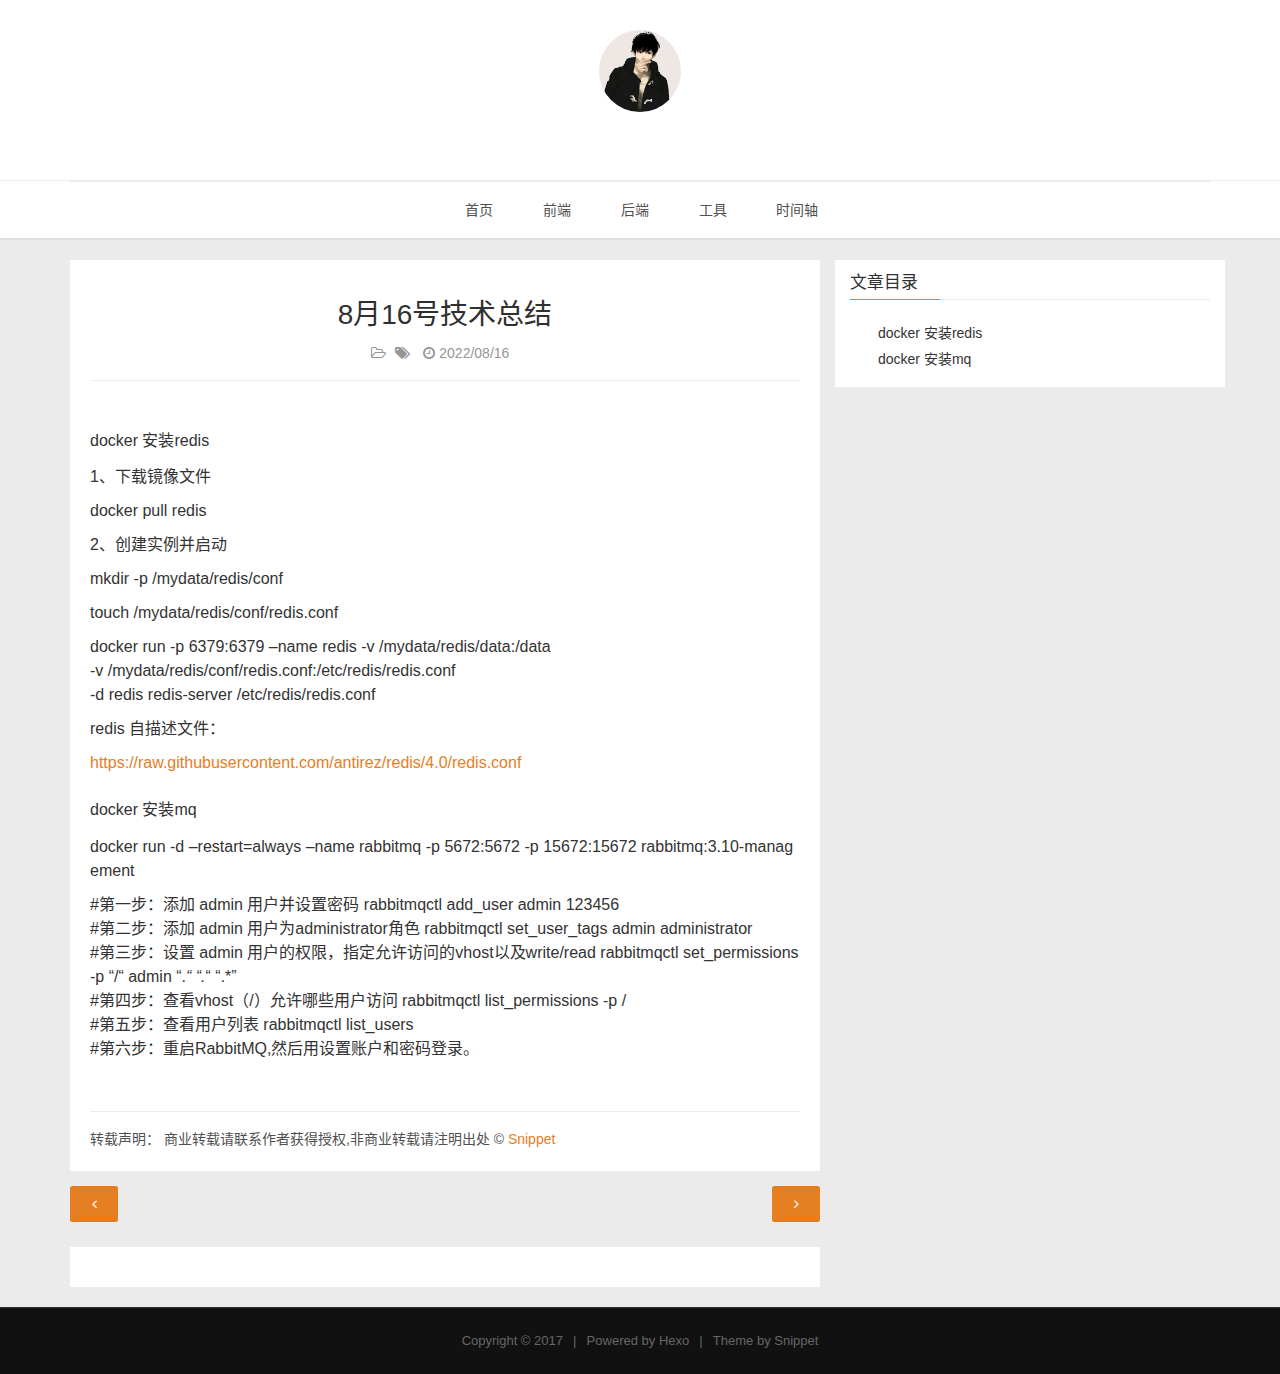
<file: 2022/08/16/8月16号技术总结/index.html>
<!DOCTYPE HTML>
<html lang="zh-CN">

<head>
    <!--Setting-->
    <meta charset="UTF-8">
    <meta name="viewport" content="width=device-width, user-scalable=no, initial-scale=1.0, maximum-scale=1.0, minimum-scale=1.0">
    <meta http-equiv="X-UA-Compatible" content="IE=Edge,chrome=1">
    <meta http-equiv="Cache-Control" content="no-siteapp">
    <meta http-equiv="Cache-Control" content="no-transform">
    <meta name="renderer" content="webkit|ie-comp|ie-stand">
    <meta name="apple-mobile-web-app-capable" content="方伟FagnWei的博客">
    <meta name="apple-mobile-web-app-status-bar-style" content="black">
    <meta name="format-detection" content="telephone=no,email=no,adress=no">
    <meta name="browsermode" content="application">
    <meta name="screen-orientation" content="portrait">
    <meta name="theme-version" content="1.3.0">
    <meta name="root" content="/">
    <link rel="dns-prefetch" href="https://fagnwei.github.io">
    <!--SEO-->

<meta name="keywords" content="" />


<meta name="description" content="docker 安装redis1、下载镜像文件
docker pull redis
2、创建实例并启动
mkdir -p &#x2F;mydata&#x2F;redis&#x2F;conf
tou..." />


<meta name="robots" content="all" />
<meta name="google" content="all" />
<meta name="googlebot" content="all" />
<meta name="verify" content="all" />
    <!--Title-->

<title>
    
    8月16号技术总结 |
    
    方伟FagnWei的博客
</title>

<link rel="alternate" href="/atom.xml" title="方伟FagnWei的博客" type="application/atom+xml">


<link rel="icon" href="/favicon.ico">

    


<link rel="stylesheet" href="/css/bootstrap.min.css?rev=3.3.7.css">
<link rel="stylesheet" href="/css/font-awesome.min.css?rev=4.7.0.css">
<link rel="stylesheet" href="/css/style.css?rev=@@hash.css">

    
<div class="hide">
    <script type="text/javascript">
    var cnzz_protocol = (("https:" == document.location.protocol) ? " https://" : " http://");
    document.write(unescape("%3Cspan class='cnzz_stat_icon_1263868967 hide' %3E%3Cscript%20src%3D%22https%3A%2F%2Fs95.cnzz.com%2Fz_stat.php%3Fweb_id%3D1272564536%22%3E%3C%2Fscript%3E%3C/span%3E%3Cscript src='" + cnzz_protocol + "s19.cnzz.com/z_stat.php%3Fid%3D1263868967%26show%3Dpic1' type='text/javascript'%3E%3C/script%3E"));
    </script>
</div>




    

<meta name="generator" content="Hexo 6.2.0"></head>
<!--[if lte IE 8]>
<style>
    html{ font-size: 1em }
</style>
<![endif]-->
<!--[if lte IE 9]>
<div style="ie">你使用的浏览器版本过低，为了你更好的阅读体验，请更新浏览器的版本或者使用其他现代浏览器，比如Chrome、Firefox、Safari等。</div>
<![endif]-->
<body>
    <header class="main-header"  style="background-image:url(
    https://hexo-theme-snippet-1251680922.cos.ap-beijing.myqcloud.com/img/banner.jpg)"
     >
    <div class="main-header-box">
        <a class="header-avatar" href="/" title='方伟FagnWei'>
            <img src="/img/avatar.jpg" alt="logo头像" class="img-responsive center-block">
        </a>
        <div class="branding">
            <!--<h2 class="text-hide">Snippet主题,从未如此简单有趣</h2>-->
            
            <img src="/img/branding.png" alt="Snippet 博客主题" class="img-responsive center-block">
            
        </div>
    </div>
</header>
    <nav class="main-navigation">
    <div class="container">
        <div class="row">
            <div class="col-sm-12">
                <div class="navbar-header"><span class="nav-toggle-button collapsed pull-right" data-toggle="collapse" data-target="#main-menu" id="mnav">
                        <span class="sr-only"></span>
                        <i class="fa fa-bars"></i>
                    </span>
                    <a class="navbar-brand" href="https://fagnwei.github.io">
                        方伟FagnWei的博客</a>
                </div>
                <div class="collapse navbar-collapse" id="main-menu">
                    <ul class="menu">
                        
                        <li role="presentation" class="text-center">
                            <a href="/"><i class="fa "></i>
                                首页</a>
                        </li>
                        
                        <li role="presentation" class="text-center">
                            <a href="/categories/前端/"><i class="fa "></i>
                                前端</a>
                        </li>
                        
                        <li role="presentation" class="text-center">
                            <a href="/categories/后端/"><i class="fa "></i>
                                后端</a>
                        </li>
                        
                        <li role="presentation" class="text-center">
                            <a href="/categories/工具/"><i class="fa "></i>
                                工具</a>
                        </li>
                        
                        <li role="presentation" class="text-center">
                            <a href="/archives/"><i class="fa "></i>
                                时间轴</a>
                        </li>
                        
                    </ul>
                </div>
            </div>
        </div>
    </div>
</nav>
    <section class="content-wrap">
        <div class="container">
            <div class="row">
                <main class="col-md-8 main-content m-post">
                    <p id="process"></p>
<article class="post">
    <div class="post-head">
        <h1 id="8月16号技术总结">
            
            8月16号技术总结
            
        </h1>
        <div class="post-meta">
    
    <span class="categories-meta fa-wrap">
        <i class="fa fa-folder-open-o"></i>
        
    </span>
    
    
    <span class="fa-wrap">
        <i class="fa fa-tags"></i>
        <span class="tags-meta">
            
        </span>
    </span>
    
    
    
    <span class="fa-wrap">
        <i class="fa fa-clock-o"></i>
        <span class="date-meta">
            2022/08/16</span>
    </span>
    
    
</div>
        
        
    </div>
    
    <div class="post-body post-content">
        <h4 id="docker-安装redis"><a href="#docker-安装redis" class="headerlink" title="docker 安装redis"></a>docker 安装redis</h4><p>1、下载镜像文件</p>
<p>docker pull redis</p>
<p>2、创建实例并启动</p>
<p>mkdir -p &#x2F;mydata&#x2F;redis&#x2F;conf</p>
<p>touch &#x2F;mydata&#x2F;redis&#x2F;conf&#x2F;redis.conf</p>
<p>docker run -p 6379:6379 –name redis -v &#x2F;mydata&#x2F;redis&#x2F;data:&#x2F;data <br>-v &#x2F;mydata&#x2F;redis&#x2F;conf&#x2F;redis.conf:&#x2F;etc&#x2F;redis&#x2F;redis.conf <br>-d redis redis-server &#x2F;etc&#x2F;redis&#x2F;redis.conf</p>
<p>redis 自描述文件：</p>
<p><a target="_blank" rel="noopener" href="https://raw.githubusercontent.com/antirez/redis/4.0/redis.conf">https://raw.githubusercontent.com/antirez/redis/4.0/redis.conf</a></p>
<h4 id="docker-安装mq"><a href="#docker-安装mq" class="headerlink" title="docker 安装mq"></a>docker 安装mq</h4><p>docker run -d –restart&#x3D;always –name rabbitmq -p 5672:5672 -p 15672:15672 rabbitmq:3.10-management</p>
<p>#第一步：添加 admin 用户并设置密码 rabbitmqctl add_user admin 123456<br>#第二步：添加 admin 用户为administrator角色 rabbitmqctl set_user_tags admin administrator<br>#第三步：设置 admin 用户的权限，指定允许访问的vhost以及write&#x2F;read rabbitmqctl set_permissions -p “&#x2F;“ admin “.<em>“ “.</em>“ “.*”<br>#第四步：查看vhost（&#x2F;）允许哪些用户访问 rabbitmqctl list_permissions -p &#x2F;<br>#第五步：查看用户列表 rabbitmqctl list_users<br>#第六步：重启RabbitMQ,然后用设置账户和密码登录。</p>

    </div>
    
    <div class="post-footer">
        <div>
            
            转载声明：
            商业转载请联系作者获得授权,非商业转载请注明出处 © <a href="" target="_blank">Snippet</a>
            
            
        </div>
        <div>
            
        </div>
    </div>
</article>
<div class="article-nav prev-next-wrap clearfix">
    
    <a href="/2022/08/19/%E5%AD%A6%E4%B9%A0%E7%AC%94%E8%AE%B0/RabbitMq%E7%AC%94%E8%AE%B0/" class="pre-post btn btn-default" title=''>
        <i class="fa fa-angle-left fa-fw"></i><span class="hidden-lg">上一篇</span>
        <span class="hidden-xs">
            </span>
    </a>
    
    
    <a href="/2022/08/16/8%E6%9C%8812%E5%8F%B7%E6%8A%80%E6%9C%AF%E6%80%BB%E7%BB%93/" class="next-post btn btn-default" title=''>
        <span class="hidden-lg">下一篇</span>
        <span class="hidden-xs">
            </span><i class="fa fa-angle-right fa-fw"></i>
    </a>
    
</div>

<div id="comments">
    
    
<div class="utteranc">
  
  <script
    src='https://utteranc.es/client.js'
    repo='shenliyang/snippet-comment'
    issue-term='pathname'
    issue-number=''
    theme='github-light'
    label=''
    crossorigin='anonymous'
    async
  ></script>
</div>



</div>

                </main>
                
                    <aside id="article-toc" role="navigation" class="col-md-4">
    <div class="widget">
        <h3 class="title">
            文章目录
        </h3>
        
        <ol class="toc"><li class="toc-item toc-level-4"><a class="toc-link" href="#docker-%E5%AE%89%E8%A3%85redis"><span class="toc-text">docker 安装redis</span></a></li><li class="toc-item toc-level-4"><a class="toc-link" href="#docker-%E5%AE%89%E8%A3%85mq"><span class="toc-text">docker 安装mq</span></a></li></ol>
        
    </div>
</aside>
                
            </div>
        </div>
    </section>
    <footer class="main-footer">
    <div class="container">
        <div class="row">
        </div>
    </div>
</footer>
<a id="back-to-top" class="icon-btn hide">
    <i class="fa fa-chevron-up"></i>
</a>
    <div class="copyright">
    <div class="container">
        <div class="row">
            <div class="col-sm-12">
                <div class="busuanzi">
    
</div>
            </div>
            <div class="col-sm-12">
                <span>Copyright &copy;
                    2017
                    
                </span> |
                <span>
                    Powered by <a href="//hexo.io" class="copyright-links" target="_blank" rel="nofollow">Hexo</a>
                </span> |
                <span>
                    Theme by <a href="//github.com/shenliyang/hexo-theme-snippet.git" class="copyright-links" target="_blank" rel="nofollow">Snippet</a>
                </span>
            </div>
        </div>
    </div>
</div>




<script src="/js/app.js?rev=@@hash.js"></script>

</body>
</html>
</file>
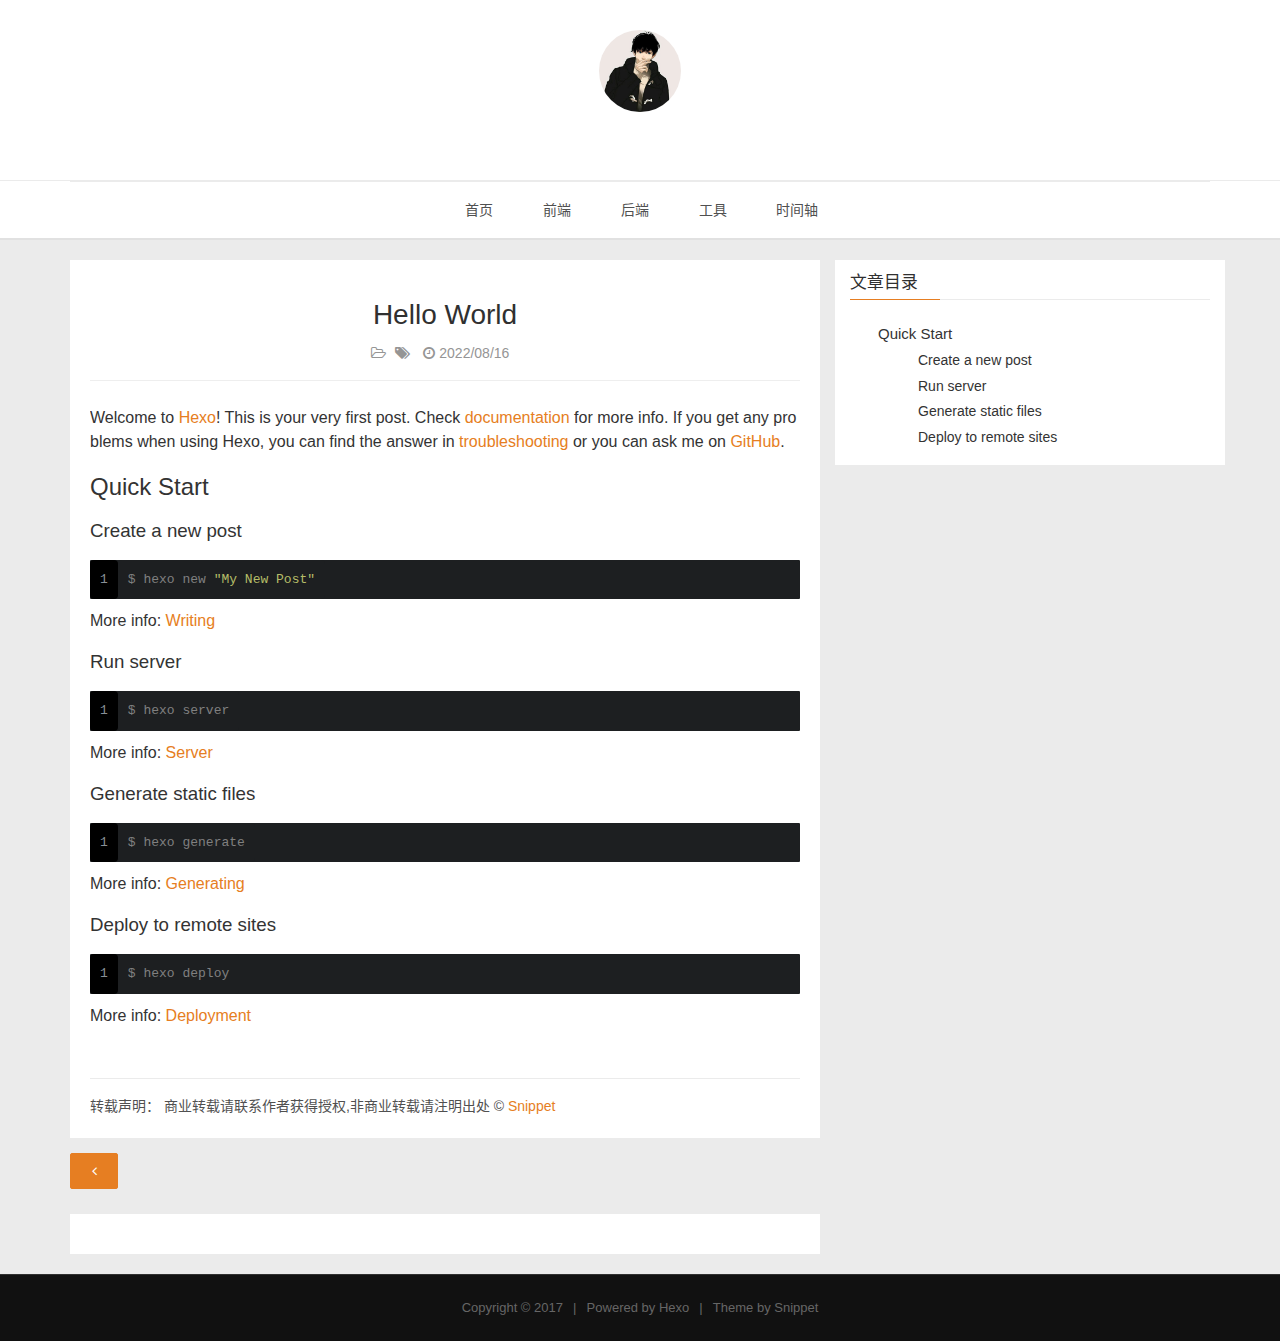
<file: 2022/08/16/hello-world/index.html>
<!DOCTYPE HTML>
<html lang="zh-CN">

<head>
    <!--Setting-->
    <meta charset="UTF-8">
    <meta name="viewport" content="width=device-width, user-scalable=no, initial-scale=1.0, maximum-scale=1.0, minimum-scale=1.0">
    <meta http-equiv="X-UA-Compatible" content="IE=Edge,chrome=1">
    <meta http-equiv="Cache-Control" content="no-siteapp">
    <meta http-equiv="Cache-Control" content="no-transform">
    <meta name="renderer" content="webkit|ie-comp|ie-stand">
    <meta name="apple-mobile-web-app-capable" content="方伟FagnWei的博客">
    <meta name="apple-mobile-web-app-status-bar-style" content="black">
    <meta name="format-detection" content="telephone=no,email=no,adress=no">
    <meta name="browsermode" content="application">
    <meta name="screen-orientation" content="portrait">
    <meta name="theme-version" content="1.3.0">
    <meta name="root" content="/">
    <link rel="dns-prefetch" href="https://fagnwei.github.io">
    <!--SEO-->

<meta name="keywords" content="" />


<meta name="description" content="Welcome to Hexo! This is your very first post. Check documentation for more info. If you get any ..." />


<meta name="robots" content="all" />
<meta name="google" content="all" />
<meta name="googlebot" content="all" />
<meta name="verify" content="all" />
    <!--Title-->

<title>
    
    Hello World |
    
    方伟FagnWei的博客
</title>

<link rel="alternate" href="/atom.xml" title="方伟FagnWei的博客" type="application/atom+xml">


<link rel="icon" href="/favicon.ico">

    


<link rel="stylesheet" href="/css/bootstrap.min.css?rev=3.3.7.css">
<link rel="stylesheet" href="/css/font-awesome.min.css?rev=4.7.0.css">
<link rel="stylesheet" href="/css/style.css?rev=@@hash.css">

    
<div class="hide">
    <script type="text/javascript">
    var cnzz_protocol = (("https:" == document.location.protocol) ? " https://" : " http://");
    document.write(unescape("%3Cspan class='cnzz_stat_icon_1263868967 hide' %3E%3Cscript%20src%3D%22https%3A%2F%2Fs95.cnzz.com%2Fz_stat.php%3Fweb_id%3D1272564536%22%3E%3C%2Fscript%3E%3C/span%3E%3Cscript src='" + cnzz_protocol + "s19.cnzz.com/z_stat.php%3Fid%3D1263868967%26show%3Dpic1' type='text/javascript'%3E%3C/script%3E"));
    </script>
</div>




    

<meta name="generator" content="Hexo 6.2.0"></head>
<!--[if lte IE 8]>
<style>
    html{ font-size: 1em }
</style>
<![endif]-->
<!--[if lte IE 9]>
<div style="ie">你使用的浏览器版本过低，为了你更好的阅读体验，请更新浏览器的版本或者使用其他现代浏览器，比如Chrome、Firefox、Safari等。</div>
<![endif]-->
<body>
    <header class="main-header"  style="background-image:url(
    https://hexo-theme-snippet-1251680922.cos.ap-beijing.myqcloud.com/img/banner.jpg)"
     >
    <div class="main-header-box">
        <a class="header-avatar" href="/" title='方伟FagnWei'>
            <img src="/img/avatar.jpg" alt="logo头像" class="img-responsive center-block">
        </a>
        <div class="branding">
            <!--<h2 class="text-hide">Snippet主题,从未如此简单有趣</h2>-->
            
            <img src="/img/branding.png" alt="Snippet 博客主题" class="img-responsive center-block">
            
        </div>
    </div>
</header>
    <nav class="main-navigation">
    <div class="container">
        <div class="row">
            <div class="col-sm-12">
                <div class="navbar-header"><span class="nav-toggle-button collapsed pull-right" data-toggle="collapse" data-target="#main-menu" id="mnav">
                        <span class="sr-only"></span>
                        <i class="fa fa-bars"></i>
                    </span>
                    <a class="navbar-brand" href="https://fagnwei.github.io">
                        方伟FagnWei的博客</a>
                </div>
                <div class="collapse navbar-collapse" id="main-menu">
                    <ul class="menu">
                        
                        <li role="presentation" class="text-center">
                            <a href="/"><i class="fa "></i>
                                首页</a>
                        </li>
                        
                        <li role="presentation" class="text-center">
                            <a href="/categories/前端/"><i class="fa "></i>
                                前端</a>
                        </li>
                        
                        <li role="presentation" class="text-center">
                            <a href="/categories/后端/"><i class="fa "></i>
                                后端</a>
                        </li>
                        
                        <li role="presentation" class="text-center">
                            <a href="/categories/工具/"><i class="fa "></i>
                                工具</a>
                        </li>
                        
                        <li role="presentation" class="text-center">
                            <a href="/archives/"><i class="fa "></i>
                                时间轴</a>
                        </li>
                        
                    </ul>
                </div>
            </div>
        </div>
    </div>
</nav>
    <section class="content-wrap">
        <div class="container">
            <div class="row">
                <main class="col-md-8 main-content m-post">
                    <p id="process"></p>
<article class="post">
    <div class="post-head">
        <h1 id="Hello World">
            
            Hello World
            
        </h1>
        <div class="post-meta">
    
    <span class="categories-meta fa-wrap">
        <i class="fa fa-folder-open-o"></i>
        
    </span>
    
    
    <span class="fa-wrap">
        <i class="fa fa-tags"></i>
        <span class="tags-meta">
            
        </span>
    </span>
    
    
    
    <span class="fa-wrap">
        <i class="fa fa-clock-o"></i>
        <span class="date-meta">
            2022/08/16</span>
    </span>
    
    
</div>
        
        
    </div>
    
    <div class="post-body post-content">
        <p>Welcome to <a target="_blank" rel="noopener" href="https://hexo.io/">Hexo</a>! This is your very first post. Check <a target="_blank" rel="noopener" href="https://hexo.io/docs/">documentation</a> for more info. If you get any problems when using Hexo, you can find the answer in <a target="_blank" rel="noopener" href="https://hexo.io/docs/troubleshooting.html">troubleshooting</a> or you can ask me on <a target="_blank" rel="noopener" href="https://github.com/hexojs/hexo/issues">GitHub</a>.</p>
<h2 id="Quick-Start"><a href="#Quick-Start" class="headerlink" title="Quick Start"></a>Quick Start</h2><h3 id="Create-a-new-post"><a href="#Create-a-new-post" class="headerlink" title="Create a new post"></a>Create a new post</h3><figure class="highlight bash"><table><tr><td class="gutter"><pre><span class="line">1</span><br></pre></td><td class="code"><pre><span class="line">$ hexo new <span class="string">&quot;My New Post&quot;</span></span><br></pre></td></tr></table></figure>

<p>More info: <a target="_blank" rel="noopener" href="https://hexo.io/docs/writing.html">Writing</a></p>
<h3 id="Run-server"><a href="#Run-server" class="headerlink" title="Run server"></a>Run server</h3><figure class="highlight bash"><table><tr><td class="gutter"><pre><span class="line">1</span><br></pre></td><td class="code"><pre><span class="line">$ hexo server</span><br></pre></td></tr></table></figure>

<p>More info: <a target="_blank" rel="noopener" href="https://hexo.io/docs/server.html">Server</a></p>
<h3 id="Generate-static-files"><a href="#Generate-static-files" class="headerlink" title="Generate static files"></a>Generate static files</h3><figure class="highlight bash"><table><tr><td class="gutter"><pre><span class="line">1</span><br></pre></td><td class="code"><pre><span class="line">$ hexo generate</span><br></pre></td></tr></table></figure>

<p>More info: <a target="_blank" rel="noopener" href="https://hexo.io/docs/generating.html">Generating</a></p>
<h3 id="Deploy-to-remote-sites"><a href="#Deploy-to-remote-sites" class="headerlink" title="Deploy to remote sites"></a>Deploy to remote sites</h3><figure class="highlight bash"><table><tr><td class="gutter"><pre><span class="line">1</span><br></pre></td><td class="code"><pre><span class="line">$ hexo deploy</span><br></pre></td></tr></table></figure>

<p>More info: <a target="_blank" rel="noopener" href="https://hexo.io/docs/one-command-deployment.html">Deployment</a></p>

    </div>
    
    <div class="post-footer">
        <div>
            
            转载声明：
            商业转载请联系作者获得授权,非商业转载请注明出处 © <a href="" target="_blank">Snippet</a>
            
            
        </div>
        <div>
            
        </div>
    </div>
</article>
<div class="article-nav prev-next-wrap clearfix">
    
    <a href="/2022/08/16/7%E6%9C%888%E5%8F%B7%E6%8A%80%E6%9C%AF%E6%80%BB%E7%BB%93/" class="pre-post btn btn-default" title=''>
        <i class="fa fa-angle-left fa-fw"></i><span class="hidden-lg">上一篇</span>
        <span class="hidden-xs">
            </span>
    </a>
    
    
</div>

<div id="comments">
    
    
<div class="utteranc">
  
  <script
    src='https://utteranc.es/client.js'
    repo='shenliyang/snippet-comment'
    issue-term='pathname'
    issue-number=''
    theme='github-light'
    label=''
    crossorigin='anonymous'
    async
  ></script>
</div>



</div>

                </main>
                
                    <aside id="article-toc" role="navigation" class="col-md-4">
    <div class="widget">
        <h3 class="title">
            文章目录
        </h3>
        
        <ol class="toc"><li class="toc-item toc-level-2"><a class="toc-link" href="#Quick-Start"><span class="toc-text">Quick Start</span></a><ol class="toc-child"><li class="toc-item toc-level-3"><a class="toc-link" href="#Create-a-new-post"><span class="toc-text">Create a new post</span></a></li><li class="toc-item toc-level-3"><a class="toc-link" href="#Run-server"><span class="toc-text">Run server</span></a></li><li class="toc-item toc-level-3"><a class="toc-link" href="#Generate-static-files"><span class="toc-text">Generate static files</span></a></li><li class="toc-item toc-level-3"><a class="toc-link" href="#Deploy-to-remote-sites"><span class="toc-text">Deploy to remote sites</span></a></li></ol></li></ol>
        
    </div>
</aside>
                
            </div>
        </div>
    </section>
    <footer class="main-footer">
    <div class="container">
        <div class="row">
        </div>
    </div>
</footer>
<a id="back-to-top" class="icon-btn hide">
    <i class="fa fa-chevron-up"></i>
</a>
    <div class="copyright">
    <div class="container">
        <div class="row">
            <div class="col-sm-12">
                <div class="busuanzi">
    
</div>
            </div>
            <div class="col-sm-12">
                <span>Copyright &copy;
                    2017
                    
                </span> |
                <span>
                    Powered by <a href="//hexo.io" class="copyright-links" target="_blank" rel="nofollow">Hexo</a>
                </span> |
                <span>
                    Theme by <a href="//github.com/shenliyang/hexo-theme-snippet.git" class="copyright-links" target="_blank" rel="nofollow">Snippet</a>
                </span>
            </div>
        </div>
    </div>
</div>




<script src="/js/app.js?rev=@@hash.js"></script>

</body>
</html>
</file>
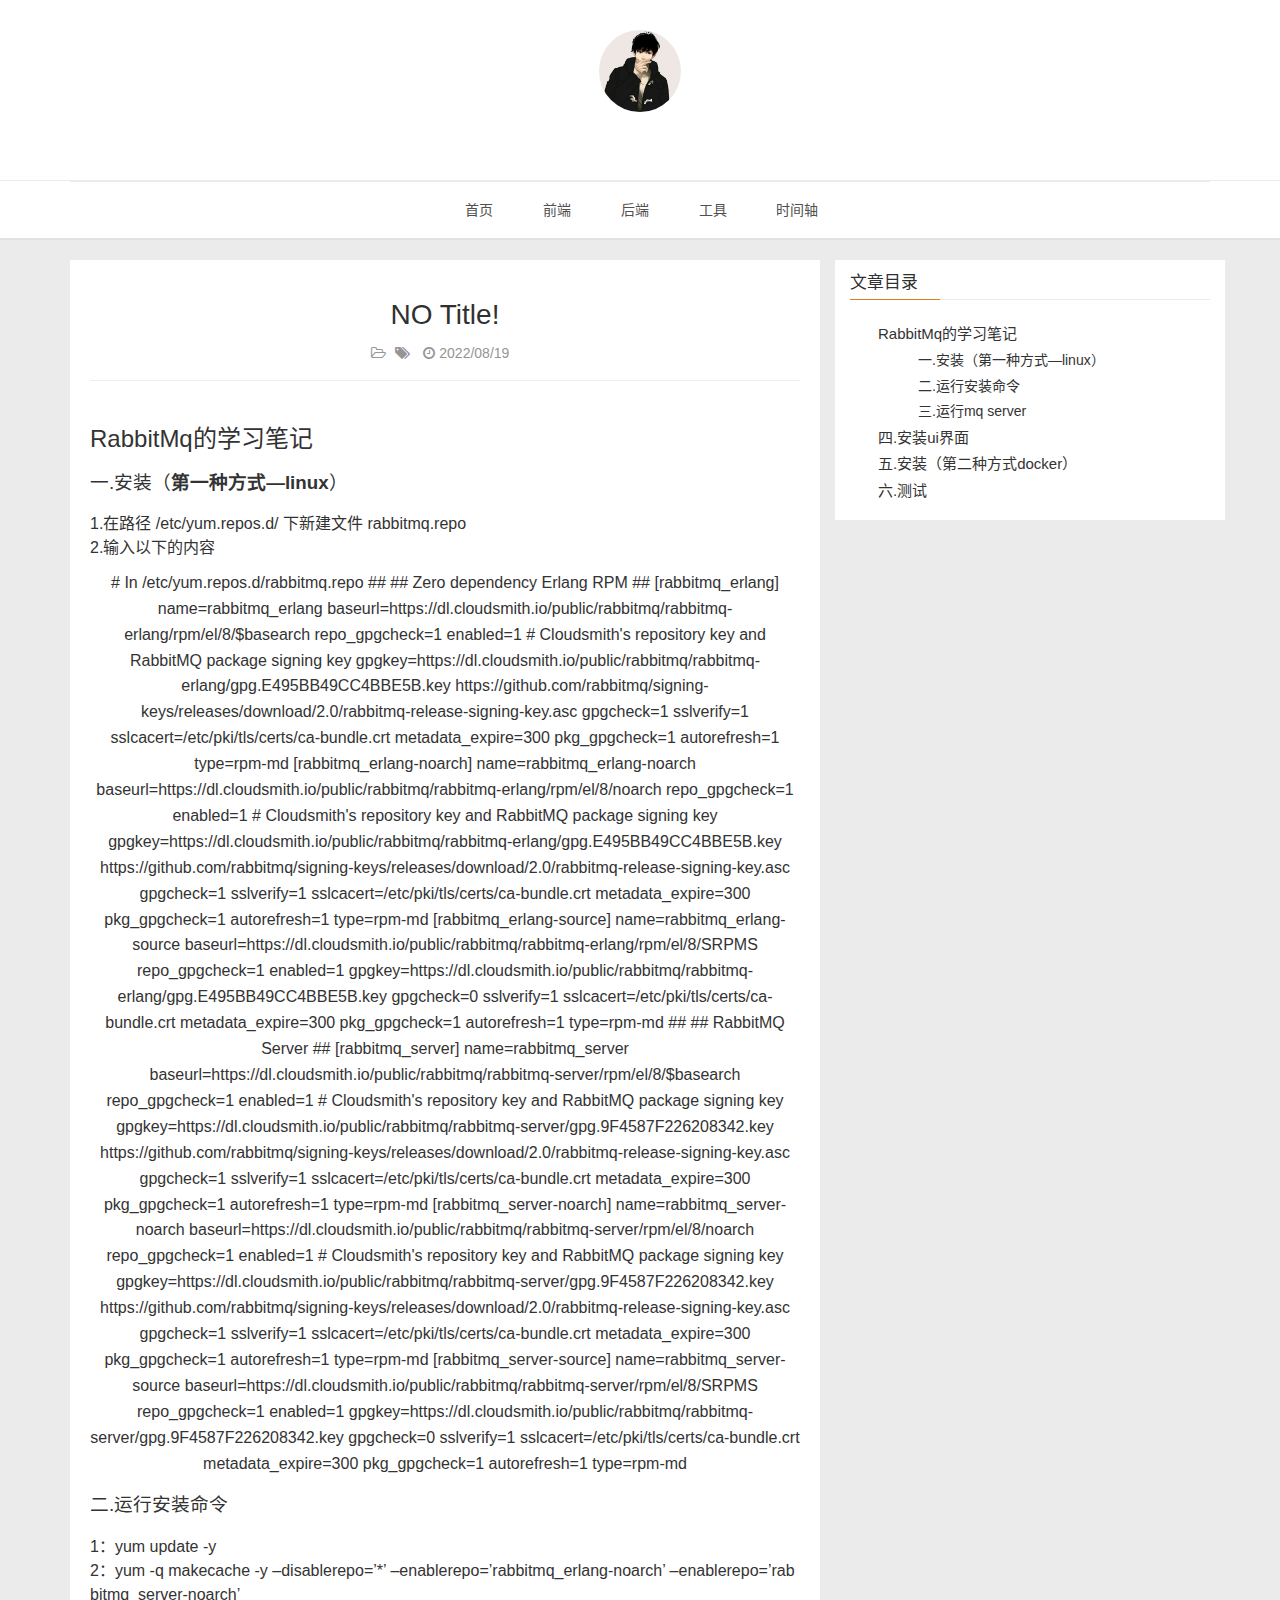
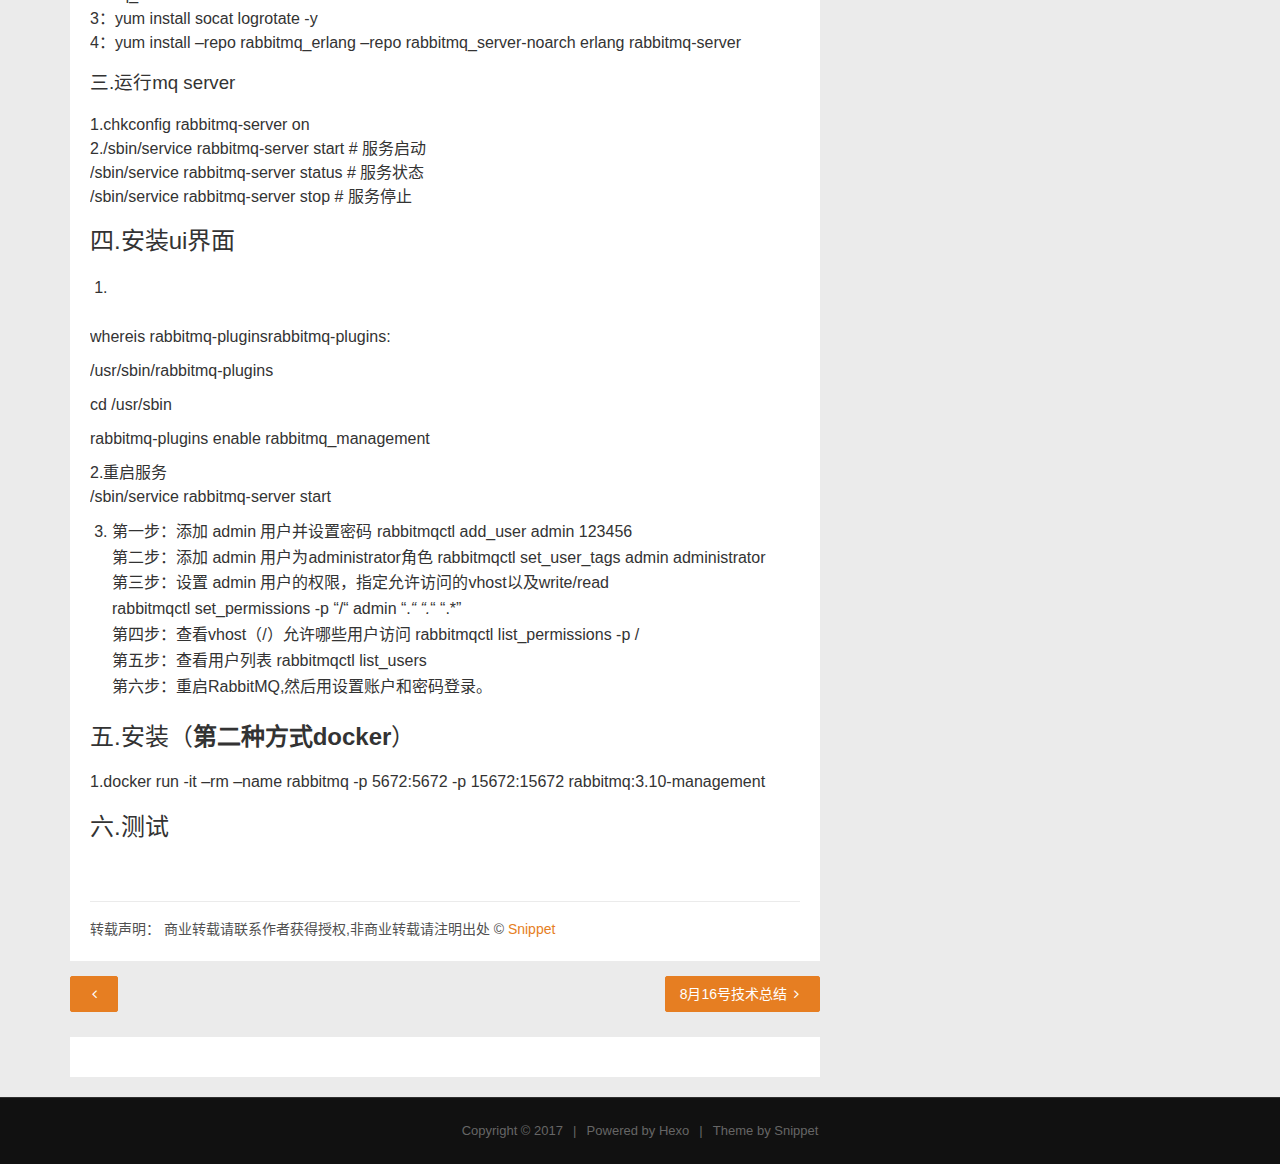
<file: 2022/08/19/学习笔记/RabbitMq笔记/index.html>
<!DOCTYPE HTML>
<html lang="zh-CN">

<head>
    <!--Setting-->
    <meta charset="UTF-8">
    <meta name="viewport" content="width=device-width, user-scalable=no, initial-scale=1.0, maximum-scale=1.0, minimum-scale=1.0">
    <meta http-equiv="X-UA-Compatible" content="IE=Edge,chrome=1">
    <meta http-equiv="Cache-Control" content="no-siteapp">
    <meta http-equiv="Cache-Control" content="no-transform">
    <meta name="renderer" content="webkit|ie-comp|ie-stand">
    <meta name="apple-mobile-web-app-capable" content="方伟FagnWei的博客">
    <meta name="apple-mobile-web-app-status-bar-style" content="black">
    <meta name="format-detection" content="telephone=no,email=no,adress=no">
    <meta name="browsermode" content="application">
    <meta name="screen-orientation" content="portrait">
    <meta name="theme-version" content="1.3.0">
    <meta name="root" content="/">
    <link rel="dns-prefetch" href="https://fagnwei.github.io">
    <!--SEO-->

<meta name="keywords" content="" />


<meta name="description" content="RabbitMq的学习笔记一.安装（第一种方式—linux）1.在路径 &#x2F;etc&#x2F;yum.repos.d&#x2F; 下新建文件 rabbitmq.repo2.输入以下的内容..." />


<meta name="robots" content="all" />
<meta name="google" content="all" />
<meta name="googlebot" content="all" />
<meta name="verify" content="all" />
    <!--Title-->

<title>
    
    方伟FagnWei的博客
</title>

<link rel="alternate" href="/atom.xml" title="方伟FagnWei的博客" type="application/atom+xml">


<link rel="icon" href="/favicon.ico">

    


<link rel="stylesheet" href="/css/bootstrap.min.css?rev=3.3.7.css">
<link rel="stylesheet" href="/css/font-awesome.min.css?rev=4.7.0.css">
<link rel="stylesheet" href="/css/style.css?rev=@@hash.css">

    
<div class="hide">
    <script type="text/javascript">
    var cnzz_protocol = (("https:" == document.location.protocol) ? " https://" : " http://");
    document.write(unescape("%3Cspan class='cnzz_stat_icon_1263868967 hide' %3E%3Cscript%20src%3D%22https%3A%2F%2Fs95.cnzz.com%2Fz_stat.php%3Fweb_id%3D1272564536%22%3E%3C%2Fscript%3E%3C/span%3E%3Cscript src='" + cnzz_protocol + "s19.cnzz.com/z_stat.php%3Fid%3D1263868967%26show%3Dpic1' type='text/javascript'%3E%3C/script%3E"));
    </script>
</div>




    

<meta name="generator" content="Hexo 6.2.0"></head>
<!--[if lte IE 8]>
<style>
    html{ font-size: 1em }
</style>
<![endif]-->
<!--[if lte IE 9]>
<div style="ie">你使用的浏览器版本过低，为了你更好的阅读体验，请更新浏览器的版本或者使用其他现代浏览器，比如Chrome、Firefox、Safari等。</div>
<![endif]-->
<body>
    <header class="main-header"  style="background-image:url(
    https://hexo-theme-snippet-1251680922.cos.ap-beijing.myqcloud.com/img/banner.jpg)"
     >
    <div class="main-header-box">
        <a class="header-avatar" href="/" title='方伟FagnWei'>
            <img src="/img/avatar.jpg" alt="logo头像" class="img-responsive center-block">
        </a>
        <div class="branding">
            <!--<h2 class="text-hide">Snippet主题,从未如此简单有趣</h2>-->
            
            <img src="/img/branding.png" alt="Snippet 博客主题" class="img-responsive center-block">
            
        </div>
    </div>
</header>
    <nav class="main-navigation">
    <div class="container">
        <div class="row">
            <div class="col-sm-12">
                <div class="navbar-header"><span class="nav-toggle-button collapsed pull-right" data-toggle="collapse" data-target="#main-menu" id="mnav">
                        <span class="sr-only"></span>
                        <i class="fa fa-bars"></i>
                    </span>
                    <a class="navbar-brand" href="https://fagnwei.github.io">
                        方伟FagnWei的博客</a>
                </div>
                <div class="collapse navbar-collapse" id="main-menu">
                    <ul class="menu">
                        
                        <li role="presentation" class="text-center">
                            <a href="/"><i class="fa "></i>
                                首页</a>
                        </li>
                        
                        <li role="presentation" class="text-center">
                            <a href="/categories/前端/"><i class="fa "></i>
                                前端</a>
                        </li>
                        
                        <li role="presentation" class="text-center">
                            <a href="/categories/后端/"><i class="fa "></i>
                                后端</a>
                        </li>
                        
                        <li role="presentation" class="text-center">
                            <a href="/categories/工具/"><i class="fa "></i>
                                工具</a>
                        </li>
                        
                        <li role="presentation" class="text-center">
                            <a href="/archives/"><i class="fa "></i>
                                时间轴</a>
                        </li>
                        
                    </ul>
                </div>
            </div>
        </div>
    </div>
</nav>
    <section class="content-wrap">
        <div class="container">
            <div class="row">
                <main class="col-md-8 main-content m-post">
                    <p id="process"></p>
<article class="post">
    <div class="post-head">
        <h1 id="">
            
            NO Title!
            
        </h1>
        <div class="post-meta">
    
    <span class="categories-meta fa-wrap">
        <i class="fa fa-folder-open-o"></i>
        
    </span>
    
    
    <span class="fa-wrap">
        <i class="fa fa-tags"></i>
        <span class="tags-meta">
            
        </span>
    </span>
    
    
    
    <span class="fa-wrap">
        <i class="fa fa-clock-o"></i>
        <span class="date-meta">
            2022/08/19</span>
    </span>
    
    
</div>
        
        
    </div>
    
    <div class="post-body post-content">
        <h2 id="RabbitMq的学习笔记"><a href="#RabbitMq的学习笔记" class="headerlink" title="RabbitMq的学习笔记"></a>RabbitMq的学习笔记</h2><h3 id="一-安装（第一种方式—linux）"><a href="#一-安装（第一种方式—linux）" class="headerlink" title="一.安装（第一种方式—linux）"></a>一.安装（<strong>第一种方式—linux</strong>）</h3><p>1.在路径 &#x2F;etc&#x2F;yum.repos.d&#x2F; 下新建文件 rabbitmq.repo<br>2.输入以下的内容  </p>
<center>
# In /etc/yum.repos.d/rabbitmq.repo ## ## Zero dependency Erlang RPM ## [rabbitmq_erlang] name=rabbitmq_erlang baseurl=https://dl.cloudsmith.io/public/rabbitmq/rabbitmq-erlang/rpm/el/8/$basearch repo_gpgcheck=1 enabled=1 # Cloudsmith's repository key and RabbitMQ package signing key gpgkey=https://dl.cloudsmith.io/public/rabbitmq/rabbitmq-erlang/gpg.E495BB49CC4BBE5B.key https://github.com/rabbitmq/signing-keys/releases/download/2.0/rabbitmq-release-signing-key.asc gpgcheck=1 sslverify=1 sslcacert=/etc/pki/tls/certs/ca-bundle.crt metadata_expire=300 pkg_gpgcheck=1 autorefresh=1 type=rpm-md [rabbitmq_erlang-noarch] name=rabbitmq_erlang-noarch baseurl=https://dl.cloudsmith.io/public/rabbitmq/rabbitmq-erlang/rpm/el/8/noarch repo_gpgcheck=1 enabled=1 # Cloudsmith's repository key and RabbitMQ package signing key gpgkey=https://dl.cloudsmith.io/public/rabbitmq/rabbitmq-erlang/gpg.E495BB49CC4BBE5B.key https://github.com/rabbitmq/signing-keys/releases/download/2.0/rabbitmq-release-signing-key.asc gpgcheck=1 sslverify=1 sslcacert=/etc/pki/tls/certs/ca-bundle.crt metadata_expire=300 pkg_gpgcheck=1 autorefresh=1 type=rpm-md [rabbitmq_erlang-source] name=rabbitmq_erlang-source baseurl=https://dl.cloudsmith.io/public/rabbitmq/rabbitmq-erlang/rpm/el/8/SRPMS repo_gpgcheck=1 enabled=1 gpgkey=https://dl.cloudsmith.io/public/rabbitmq/rabbitmq-erlang/gpg.E495BB49CC4BBE5B.key gpgcheck=0 sslverify=1 sslcacert=/etc/pki/tls/certs/ca-bundle.crt metadata_expire=300 pkg_gpgcheck=1 autorefresh=1 type=rpm-md ## ## RabbitMQ Server ## [rabbitmq_server] name=rabbitmq_server baseurl=https://dl.cloudsmith.io/public/rabbitmq/rabbitmq-server/rpm/el/8/$basearch repo_gpgcheck=1 enabled=1 # Cloudsmith's repository key and RabbitMQ package signing key gpgkey=https://dl.cloudsmith.io/public/rabbitmq/rabbitmq-server/gpg.9F4587F226208342.key https://github.com/rabbitmq/signing-keys/releases/download/2.0/rabbitmq-release-signing-key.asc gpgcheck=1 sslverify=1 sslcacert=/etc/pki/tls/certs/ca-bundle.crt metadata_expire=300 pkg_gpgcheck=1 autorefresh=1 type=rpm-md [rabbitmq_server-noarch] name=rabbitmq_server-noarch baseurl=https://dl.cloudsmith.io/public/rabbitmq/rabbitmq-server/rpm/el/8/noarch repo_gpgcheck=1 enabled=1 # Cloudsmith's repository key and RabbitMQ package signing key gpgkey=https://dl.cloudsmith.io/public/rabbitmq/rabbitmq-server/gpg.9F4587F226208342.key https://github.com/rabbitmq/signing-keys/releases/download/2.0/rabbitmq-release-signing-key.asc gpgcheck=1 sslverify=1 sslcacert=/etc/pki/tls/certs/ca-bundle.crt metadata_expire=300 pkg_gpgcheck=1 autorefresh=1 type=rpm-md [rabbitmq_server-source] name=rabbitmq_server-source baseurl=https://dl.cloudsmith.io/public/rabbitmq/rabbitmq-server/rpm/el/8/SRPMS repo_gpgcheck=1 enabled=1 gpgkey=https://dl.cloudsmith.io/public/rabbitmq/rabbitmq-server/gpg.9F4587F226208342.key gpgcheck=0 sslverify=1 sslcacert=/etc/pki/tls/certs/ca-bundle.crt metadata_expire=300 pkg_gpgcheck=1 autorefresh=1 type=rpm-md
</center>   

<h3 id="二-运行安装命令"><a href="#二-运行安装命令" class="headerlink" title="二.运行安装命令"></a>二.运行安装命令</h3><p>1：yum update -y<br>2：yum -q makecache -y –disablerepo&#x3D;’*’ –enablerepo&#x3D;’rabbitmq_erlang-noarch’ –enablerepo&#x3D;’rabbitmq_server-noarch’<br>3：yum install socat logrotate -y<br>4：yum install –repo rabbitmq_erlang –repo rabbitmq_server-noarch erlang rabbitmq-server    </p>
<h3 id="三-运行mq-server"><a href="#三-运行mq-server" class="headerlink" title="三.运行mq server"></a>三.运行mq server</h3><p>1.chkconfig rabbitmq-server on<br>2.&#x2F;sbin&#x2F;service rabbitmq-server start    # 服务启动<br>    &#x2F;sbin&#x2F;service rabbitmq-server status        # 服务状态<br>    &#x2F;sbin&#x2F;service rabbitmq-server stop     # 服务停止     </p>
<h2 id="四-安装ui界面"><a href="#四-安装ui界面" class="headerlink" title="四.安装ui界面"></a>四.安装ui界面</h2><ol>
<li><center></li>
</ol>
<p>whereis rabbitmq-pluginsrabbitmq-plugins:    </p>
<p>&#x2F;usr&#x2F;sbin&#x2F;rabbitmq-plugins     </p>
<p>cd &#x2F;usr&#x2F;sbin     </p>
<p>rabbitmq-plugins enable rabbitmq_management     </p>
</center>


<p>2.重启服务<br>&#x2F;sbin&#x2F;service rabbitmq-server start   </p>
<ol start="3">
<li> 第一步：添加 admin 用户并设置密码 rabbitmqctl add_user admin 123456<br> 第二步：添加 admin 用户为administrator角色 rabbitmqctl set_user_tags admin administrator<br>第三步：设置 admin 用户的权限，指定允许访问的vhost以及write&#x2F;read<br>rabbitmqctl set_permissions -p “&#x2F;“ admin “.<em>“ “.</em>“ “.*”<br> 第四步：查看vhost（&#x2F;）允许哪些用户访问 rabbitmqctl list_permissions -p &#x2F;<br> 第五步：查看用户列表 rabbitmqctl list_users<br>第六步：重启RabbitMQ,然后用设置账户和密码登录。</li>
</ol>
<h2 id="五-安装（第二种方式docker）"><a href="#五-安装（第二种方式docker）" class="headerlink" title="五.安装（第二种方式docker）"></a>五.安装（<strong>第二种方式docker</strong>）</h2><p>1.docker run -it –rm –name rabbitmq -p 5672:5672 -p 15672:15672 rabbitmq:3.10-management</p>
<h2 id="六-测试"><a href="#六-测试" class="headerlink" title="六.测试"></a>六.测试</h2>
    </div>
    
    <div class="post-footer">
        <div>
            
            转载声明：
            商业转载请联系作者获得授权,非商业转载请注明出处 © <a href="" target="_blank">Snippet</a>
            
            
        </div>
        <div>
            
        </div>
    </div>
</article>
<div class="article-nav prev-next-wrap clearfix">
    
    <a href="/2022/08/19/%E5%AD%A6%E4%B9%A0%E7%AC%94%E8%AE%B0/%E9%9D%A2%E8%AF%95%E7%AC%94%E8%AE%B0/" class="pre-post btn btn-default" title=''>
        <i class="fa fa-angle-left fa-fw"></i><span class="hidden-lg">上一篇</span>
        <span class="hidden-xs">
            </span>
    </a>
    
    
    <a href="/2022/08/16/8%E6%9C%8816%E5%8F%B7%E6%8A%80%E6%9C%AF%E6%80%BB%E7%BB%93/" class="next-post btn btn-default" title='8月16号技术总结'>
        <span class="hidden-lg">下一篇</span>
        <span class="hidden-xs">
            8月16号技术总结</span><i class="fa fa-angle-right fa-fw"></i>
    </a>
    
</div>

<div id="comments">
    
    
<div class="utteranc">
  
  <script
    src='https://utteranc.es/client.js'
    repo='shenliyang/snippet-comment'
    issue-term='pathname'
    issue-number=''
    theme='github-light'
    label=''
    crossorigin='anonymous'
    async
  ></script>
</div>



</div>

                </main>
                
                    <aside id="article-toc" role="navigation" class="col-md-4">
    <div class="widget">
        <h3 class="title">
            文章目录
        </h3>
        
        <ol class="toc"><li class="toc-item toc-level-2"><a class="toc-link" href="#RabbitMq%E7%9A%84%E5%AD%A6%E4%B9%A0%E7%AC%94%E8%AE%B0"><span class="toc-text">RabbitMq的学习笔记</span></a><ol class="toc-child"><li class="toc-item toc-level-3"><a class="toc-link" href="#%E4%B8%80-%E5%AE%89%E8%A3%85%EF%BC%88%E7%AC%AC%E4%B8%80%E7%A7%8D%E6%96%B9%E5%BC%8F%E2%80%94linux%EF%BC%89"><span class="toc-text">一.安装（第一种方式—linux）</span></a></li><li class="toc-item toc-level-3"><a class="toc-link" href="#%E4%BA%8C-%E8%BF%90%E8%A1%8C%E5%AE%89%E8%A3%85%E5%91%BD%E4%BB%A4"><span class="toc-text">二.运行安装命令</span></a></li><li class="toc-item toc-level-3"><a class="toc-link" href="#%E4%B8%89-%E8%BF%90%E8%A1%8Cmq-server"><span class="toc-text">三.运行mq server</span></a></li></ol></li><li class="toc-item toc-level-2"><a class="toc-link" href="#%E5%9B%9B-%E5%AE%89%E8%A3%85ui%E7%95%8C%E9%9D%A2"><span class="toc-text">四.安装ui界面</span></a></li><li class="toc-item toc-level-2"><a class="toc-link" href="#%E4%BA%94-%E5%AE%89%E8%A3%85%EF%BC%88%E7%AC%AC%E4%BA%8C%E7%A7%8D%E6%96%B9%E5%BC%8Fdocker%EF%BC%89"><span class="toc-text">五.安装（第二种方式docker）</span></a></li><li class="toc-item toc-level-2"><a class="toc-link" href="#%E5%85%AD-%E6%B5%8B%E8%AF%95"><span class="toc-text">六.测试</span></a></li></ol>
        
    </div>
</aside>
                
            </div>
        </div>
    </section>
    <footer class="main-footer">
    <div class="container">
        <div class="row">
        </div>
    </div>
</footer>
<a id="back-to-top" class="icon-btn hide">
    <i class="fa fa-chevron-up"></i>
</a>
    <div class="copyright">
    <div class="container">
        <div class="row">
            <div class="col-sm-12">
                <div class="busuanzi">
    
</div>
            </div>
            <div class="col-sm-12">
                <span>Copyright &copy;
                    2017
                    
                </span> |
                <span>
                    Powered by <a href="//hexo.io" class="copyright-links" target="_blank" rel="nofollow">Hexo</a>
                </span> |
                <span>
                    Theme by <a href="//github.com/shenliyang/hexo-theme-snippet.git" class="copyright-links" target="_blank" rel="nofollow">Snippet</a>
                </span>
            </div>
        </div>
    </div>
</div>




<script src="/js/app.js?rev=@@hash.js"></script>

</body>
</html>
</file>
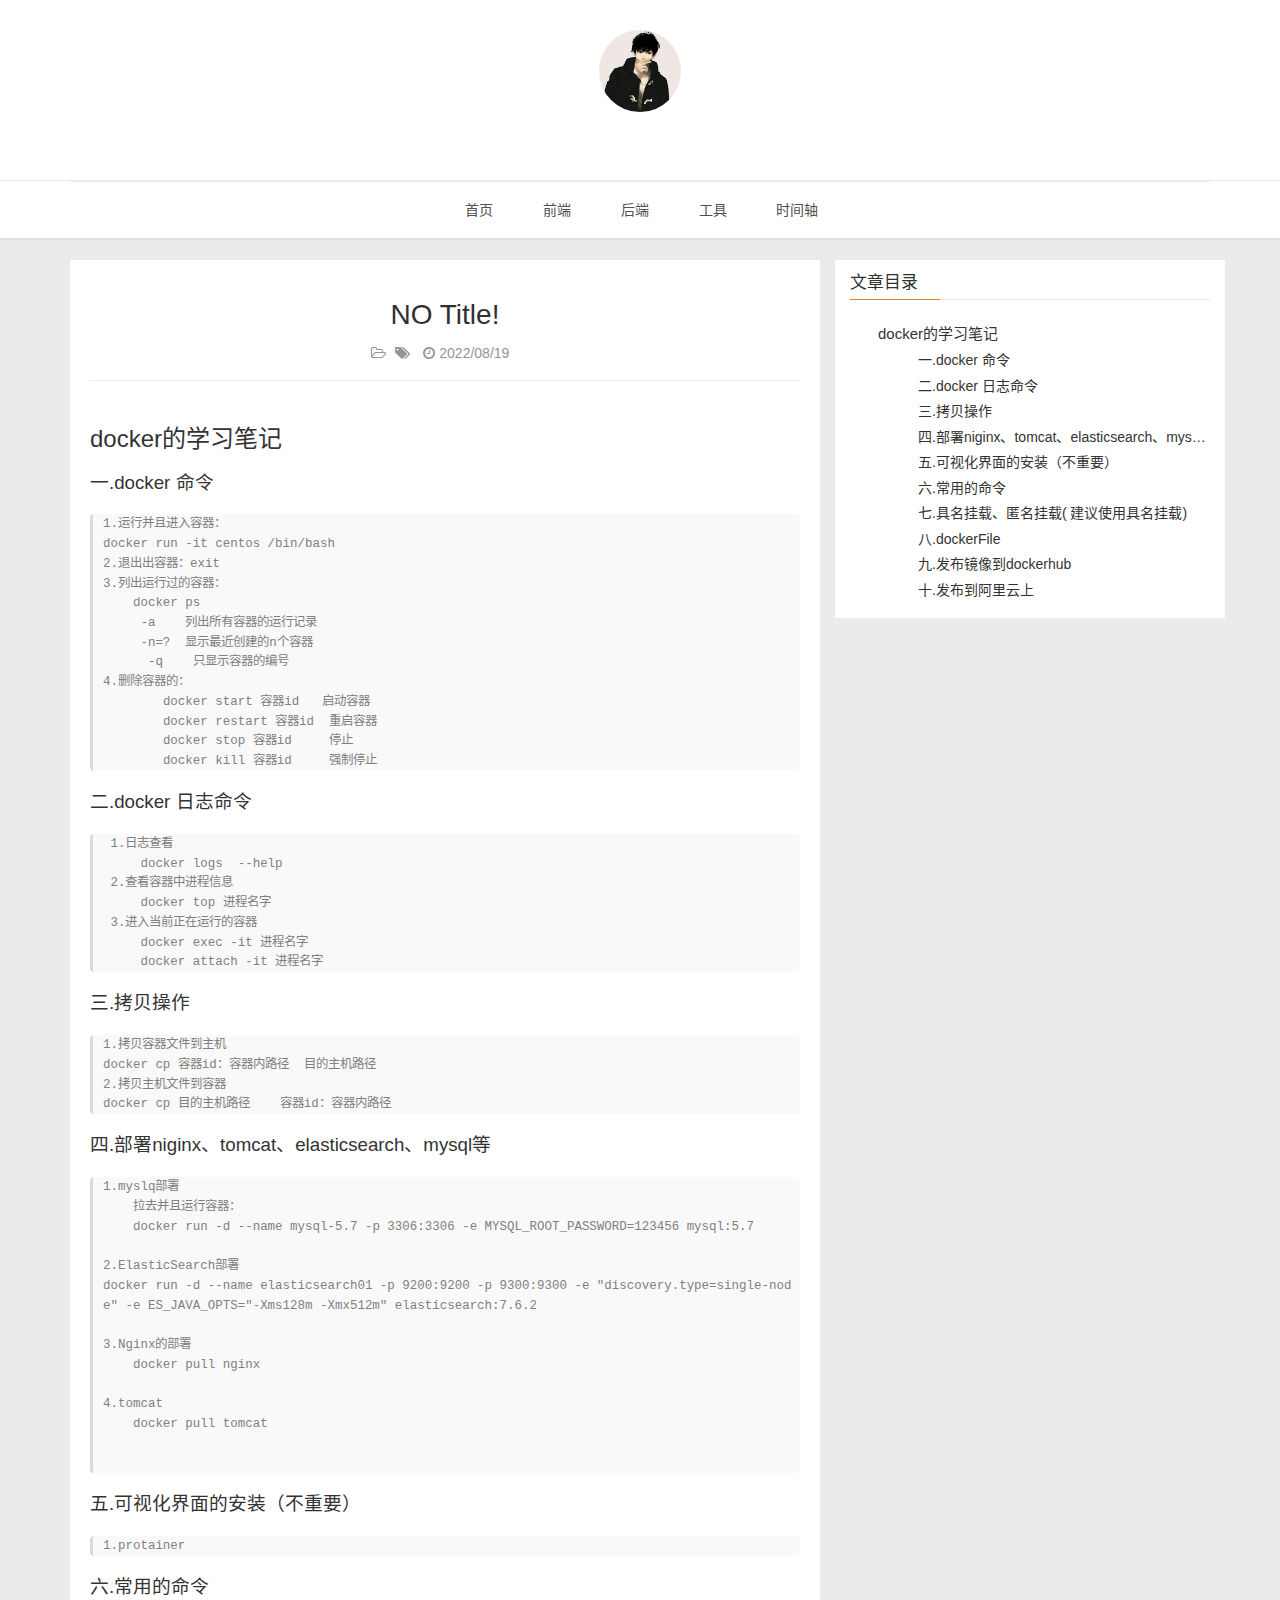
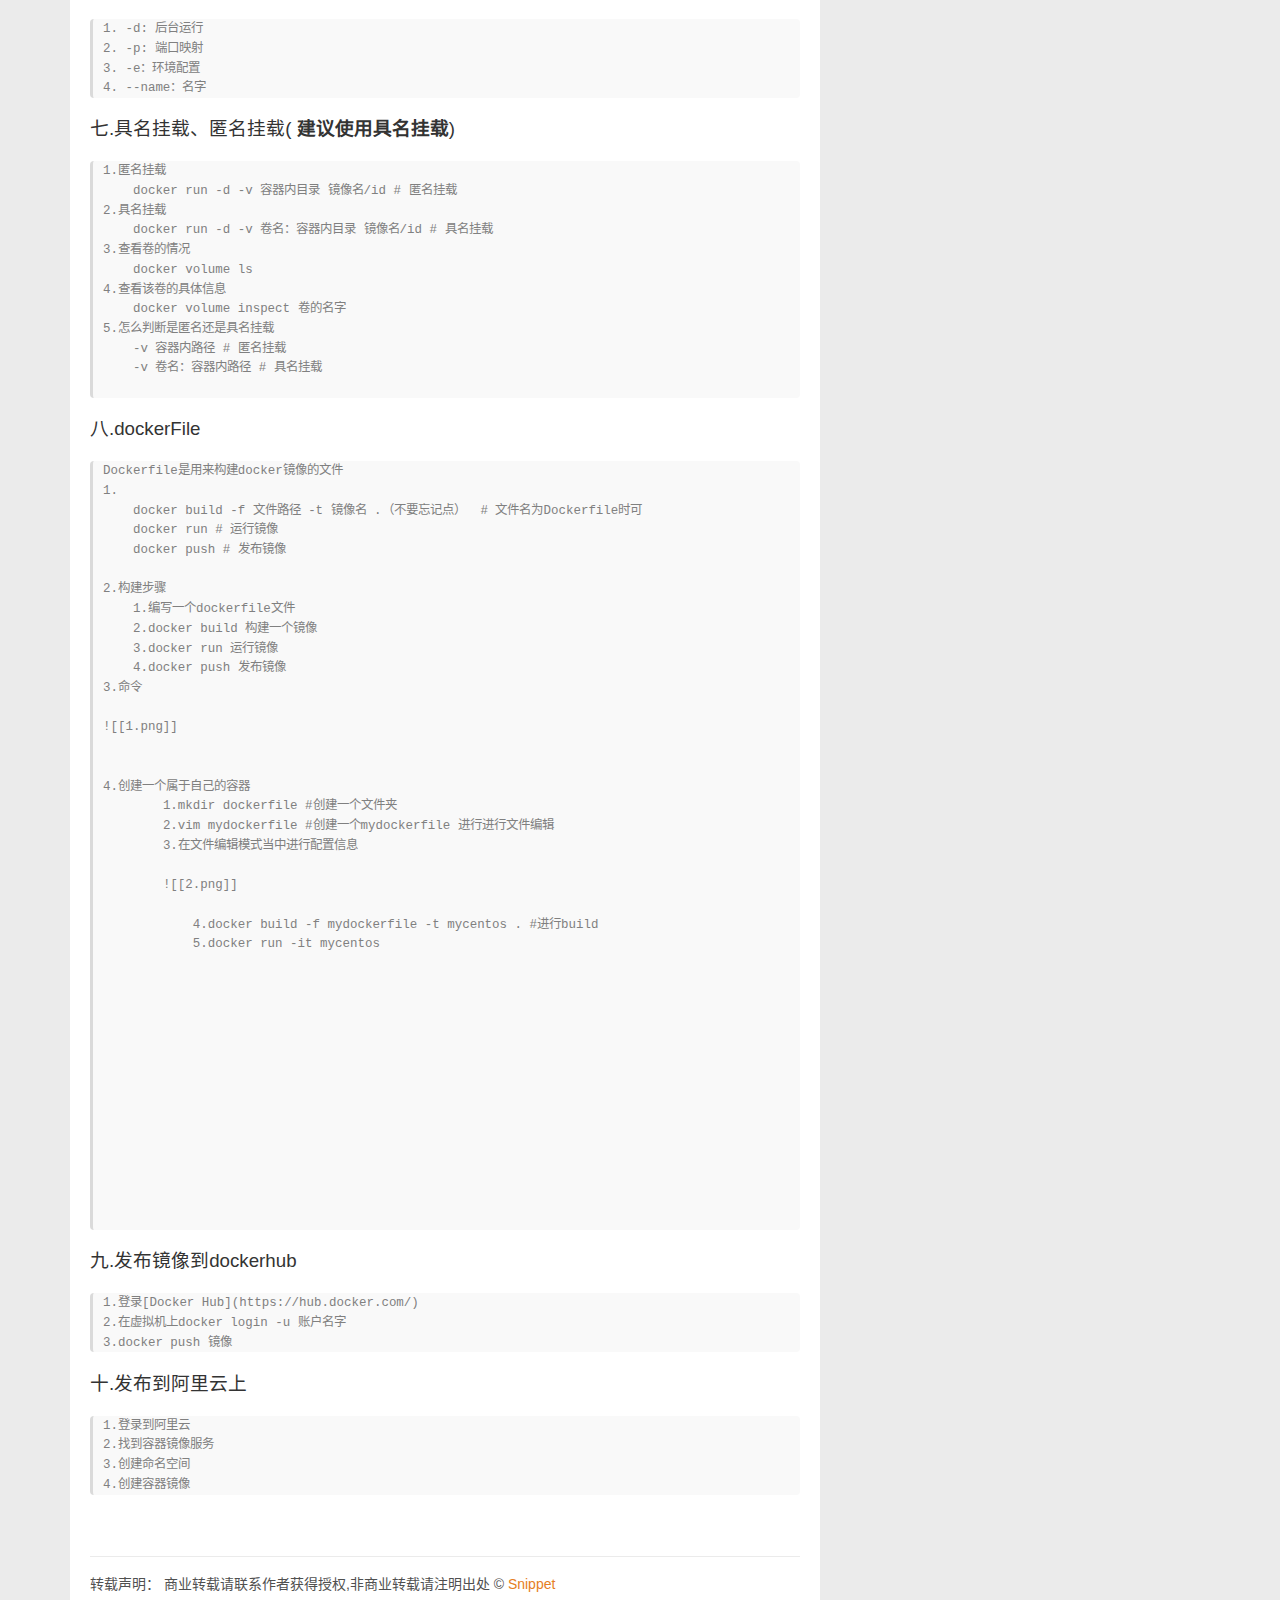
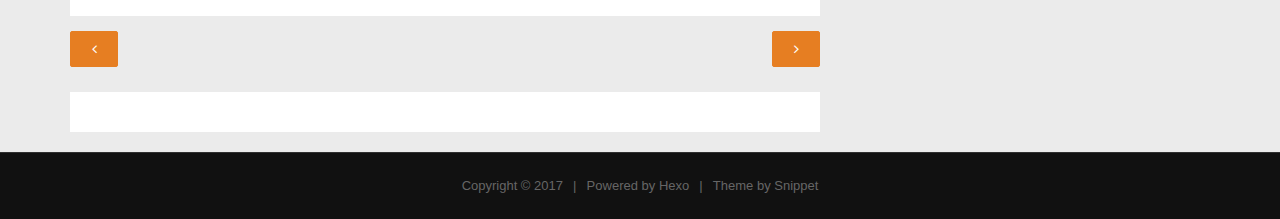
<file: 2022/08/19/学习笔记/Docker笔记/docker学习笔记/index.html>
<!DOCTYPE HTML>
<html lang="zh-CN">

<head>
    <!--Setting-->
    <meta charset="UTF-8">
    <meta name="viewport" content="width=device-width, user-scalable=no, initial-scale=1.0, maximum-scale=1.0, minimum-scale=1.0">
    <meta http-equiv="X-UA-Compatible" content="IE=Edge,chrome=1">
    <meta http-equiv="Cache-Control" content="no-siteapp">
    <meta http-equiv="Cache-Control" content="no-transform">
    <meta name="renderer" content="webkit|ie-comp|ie-stand">
    <meta name="apple-mobile-web-app-capable" content="方伟FagnWei的博客">
    <meta name="apple-mobile-web-app-status-bar-style" content="black">
    <meta name="format-detection" content="telephone=no,email=no,adress=no">
    <meta name="browsermode" content="application">
    <meta name="screen-orientation" content="portrait">
    <meta name="theme-version" content="1.3.0">
    <meta name="root" content="/">
    <link rel="dns-prefetch" href="https://fagnwei.github.io">
    <!--SEO-->

<meta name="keywords" content="" />


<meta name="description" content="docker的学习笔记一.docker 命令1.运行并且进入容器： 
docker run -it centos /bin/bash
2.退出出容器：exit
3.列出运行过的容器：
    d..." />


<meta name="robots" content="all" />
<meta name="google" content="all" />
<meta name="googlebot" content="all" />
<meta name="verify" content="all" />
    <!--Title-->

<title>
    
    方伟FagnWei的博客
</title>

<link rel="alternate" href="/atom.xml" title="方伟FagnWei的博客" type="application/atom+xml">


<link rel="icon" href="/favicon.ico">

    


<link rel="stylesheet" href="/css/bootstrap.min.css?rev=3.3.7.css">
<link rel="stylesheet" href="/css/font-awesome.min.css?rev=4.7.0.css">
<link rel="stylesheet" href="/css/style.css?rev=@@hash.css">

    
<div class="hide">
    <script type="text/javascript">
    var cnzz_protocol = (("https:" == document.location.protocol) ? " https://" : " http://");
    document.write(unescape("%3Cspan class='cnzz_stat_icon_1263868967 hide' %3E%3Cscript%20src%3D%22https%3A%2F%2Fs95.cnzz.com%2Fz_stat.php%3Fweb_id%3D1272564536%22%3E%3C%2Fscript%3E%3C/span%3E%3Cscript src='" + cnzz_protocol + "s19.cnzz.com/z_stat.php%3Fid%3D1263868967%26show%3Dpic1' type='text/javascript'%3E%3C/script%3E"));
    </script>
</div>




    

<meta name="generator" content="Hexo 6.2.0"></head>
<!--[if lte IE 8]>
<style>
    html{ font-size: 1em }
</style>
<![endif]-->
<!--[if lte IE 9]>
<div style="ie">你使用的浏览器版本过低，为了你更好的阅读体验，请更新浏览器的版本或者使用其他现代浏览器，比如Chrome、Firefox、Safari等。</div>
<![endif]-->
<body>
    <header class="main-header"  style="background-image:url(
    https://hexo-theme-snippet-1251680922.cos.ap-beijing.myqcloud.com/img/banner.jpg)"
     >
    <div class="main-header-box">
        <a class="header-avatar" href="/" title='方伟FagnWei'>
            <img src="/img/avatar.jpg" alt="logo头像" class="img-responsive center-block">
        </a>
        <div class="branding">
            <!--<h2 class="text-hide">Snippet主题,从未如此简单有趣</h2>-->
            
            <img src="/img/branding.png" alt="Snippet 博客主题" class="img-responsive center-block">
            
        </div>
    </div>
</header>
    <nav class="main-navigation">
    <div class="container">
        <div class="row">
            <div class="col-sm-12">
                <div class="navbar-header"><span class="nav-toggle-button collapsed pull-right" data-toggle="collapse" data-target="#main-menu" id="mnav">
                        <span class="sr-only"></span>
                        <i class="fa fa-bars"></i>
                    </span>
                    <a class="navbar-brand" href="https://fagnwei.github.io">
                        方伟FagnWei的博客</a>
                </div>
                <div class="collapse navbar-collapse" id="main-menu">
                    <ul class="menu">
                        
                        <li role="presentation" class="text-center">
                            <a href="/"><i class="fa "></i>
                                首页</a>
                        </li>
                        
                        <li role="presentation" class="text-center">
                            <a href="/categories/前端/"><i class="fa "></i>
                                前端</a>
                        </li>
                        
                        <li role="presentation" class="text-center">
                            <a href="/categories/后端/"><i class="fa "></i>
                                后端</a>
                        </li>
                        
                        <li role="presentation" class="text-center">
                            <a href="/categories/工具/"><i class="fa "></i>
                                工具</a>
                        </li>
                        
                        <li role="presentation" class="text-center">
                            <a href="/archives/"><i class="fa "></i>
                                时间轴</a>
                        </li>
                        
                    </ul>
                </div>
            </div>
        </div>
    </div>
</nav>
    <section class="content-wrap">
        <div class="container">
            <div class="row">
                <main class="col-md-8 main-content m-post">
                    <p id="process"></p>
<article class="post">
    <div class="post-head">
        <h1 id="">
            
            NO Title!
            
        </h1>
        <div class="post-meta">
    
    <span class="categories-meta fa-wrap">
        <i class="fa fa-folder-open-o"></i>
        
    </span>
    
    
    <span class="fa-wrap">
        <i class="fa fa-tags"></i>
        <span class="tags-meta">
            
        </span>
    </span>
    
    
    
    <span class="fa-wrap">
        <i class="fa fa-clock-o"></i>
        <span class="date-meta">
            2022/08/19</span>
    </span>
    
    
</div>
        
        
    </div>
    
    <div class="post-body post-content">
        <h2 id="docker的学习笔记"><a href="#docker的学习笔记" class="headerlink" title="docker的学习笔记"></a>docker的学习笔记</h2><h3 id="一-docker-命令"><a href="#一-docker-命令" class="headerlink" title="一.docker 命令"></a>一.docker 命令</h3><pre><code>1.运行并且进入容器： 
docker run -it centos /bin/bash
2.退出出容器：exit
3.列出运行过的容器：
    docker ps
     -a    列出所有容器的运行记录 
     -n=?  显示最近创建的n个容器
      -q    只显示容器的编号
4.删除容器的：
        docker start 容器id   启动容器
        docker restart 容器id  重启容器
        docker stop 容器id     停止  
        docker kill 容器id     强制停止 
</code></pre>
<h3 id="二-docker-日志命令"><a href="#二-docker-日志命令" class="headerlink" title="二.docker 日志命令"></a>二.docker 日志命令</h3><pre><code> 1.日志查看
     docker logs  --help
 2.查看容器中进程信息
     docker top 进程名字
 3.进入当前正在运行的容器
     docker exec -it 进程名字
     docker attach -it 进程名字
</code></pre>
<h3 id="三-拷贝操作"><a href="#三-拷贝操作" class="headerlink" title="三.拷贝操作"></a>三.拷贝操作</h3><pre><code>1.拷贝容器文件到主机
docker cp 容器id：容器内路径  目的主机路径
2.拷贝主机文件到容器
docker cp 目的主机路径    容器id：容器内路径
</code></pre>
<h3 id="四-部署niginx、tomcat、elasticsearch、mysql等"><a href="#四-部署niginx、tomcat、elasticsearch、mysql等" class="headerlink" title="四.部署niginx、tomcat、elasticsearch、mysql等"></a>四.部署niginx、tomcat、elasticsearch、mysql等</h3><pre><code>1.myslq部署
    拉去并且运行容器：
    docker run -d --name mysql-5.7 -p 3306:3306 -e MYSQL_ROOT_PASSWORD=123456 mysql:5.7
    
2.ElasticSearch部署
docker run -d --name elasticsearch01 -p 9200:9200 -p 9300:9300 -e &quot;discovery.type=single-node&quot; -e ES_JAVA_OPTS=&quot;-Xms128m -Xmx512m&quot; elasticsearch:7.6.2

3.Nginx的部署
    docker pull nginx
    
4.tomcat
    docker pull tomcat

     
</code></pre>
<h3 id="五-可视化界面的安装（不重要）"><a href="#五-可视化界面的安装（不重要）" class="headerlink" title="五.可视化界面的安装（不重要）"></a>五.可视化界面的安装（不重要）</h3><pre><code>1.protainer
</code></pre>
<h3 id="六-常用的命令"><a href="#六-常用的命令" class="headerlink" title="六.常用的命令"></a>六.常用的命令</h3><pre><code>1. -d: 后台运行
2. -p: 端口映射
3. -e：环境配置
4. --name：名字 
</code></pre>
<h3 id="七-具名挂载、匿名挂载-建议使用具名挂载"><a href="#七-具名挂载、匿名挂载-建议使用具名挂载" class="headerlink" title="七.具名挂载、匿名挂载( 建议使用具名挂载)"></a>七.具名挂载、匿名挂载( <strong>建议使用具名挂载</strong>)</h3><pre><code>1.匿名挂载
    docker run -d -v 容器内目录 镜像名/id # 匿名挂载
2.具名挂载
    docker run -d -v 卷名：容器内目录 镜像名/id # 具名挂载
3.查看卷的情况
    docker volume ls
4.查看该卷的具体信息
    docker volume inspect 卷的名字
5.怎么判断是匿名还是具名挂载
    -v 容器内路径 # 匿名挂载
    -v 卷名：容器内路径 # 具名挂载
    
</code></pre>
<h3 id="八-dockerFile"><a href="#八-dockerFile" class="headerlink" title="八.dockerFile"></a>八.dockerFile</h3><pre><code>Dockerfile是用来构建docker镜像的文件
1.
    docker build -f 文件路径 -t 镜像名 .（不要忘记点）  # 文件名为Dockerfile时可 
    docker run # 运行镜像 
    docker push # 发布镜像

2.构建步骤
    1.编写一个dockerfile文件
    2.docker build 构建一个镜像
    3.docker run 运行镜像
    4.docker push 发布镜像
3.命令

![[1.png]]


4.创建一个属于自己的容器
        1.mkdir dockerfile #创建一个文件夹
        2.vim mydockerfile #创建一个mydockerfile 进行进行文件编辑
        3.在文件编辑模式当中进行配置信息

        ![[2.png]]

            4.docker build -f mydockerfile -t mycentos . #进行build
            5.docker run -it mycentos

        
                
        
        

        





        
        
</code></pre>
<h3 id="九-发布镜像到dockerhub"><a href="#九-发布镜像到dockerhub" class="headerlink" title="九.发布镜像到dockerhub"></a>九.发布镜像到dockerhub</h3><pre><code>1.登录[Docker Hub](https://hub.docker.com/)
2.在虚拟机上docker login -u 账户名字
3.docker push 镜像
</code></pre>
<h3 id="十-发布到阿里云上"><a href="#十-发布到阿里云上" class="headerlink" title="十.发布到阿里云上"></a>十.发布到阿里云上</h3><pre><code>1.登录到阿里云
2.找到容器镜像服务
3.创建命名空间
4.创建容器镜像
</code></pre>

    </div>
    
    <div class="post-footer">
        <div>
            
            转载声明：
            商业转载请联系作者获得授权,非商业转载请注明出处 © <a href="" target="_blank">Snippet</a>
            
            
        </div>
        <div>
            
        </div>
    </div>
</article>
<div class="article-nav prev-next-wrap clearfix">
    
    <a href="/2022/08/19/%E5%AD%A6%E4%B9%A0%E7%AC%94%E8%AE%B0/ElasticSearch%E7%AC%94%E8%AE%B0/ElasticSearch%E7%AC%94%E8%AE%B0/" class="pre-post btn btn-default" title=''>
        <i class="fa fa-angle-left fa-fw"></i><span class="hidden-lg">上一篇</span>
        <span class="hidden-xs">
            </span>
    </a>
    
    
    <a href="/2022/08/19/%E5%AD%A6%E4%B9%A0%E7%AC%94%E8%AE%B0/%E9%9D%A2%E8%AF%95%E7%AC%94%E8%AE%B0/" class="next-post btn btn-default" title=''>
        <span class="hidden-lg">下一篇</span>
        <span class="hidden-xs">
            </span><i class="fa fa-angle-right fa-fw"></i>
    </a>
    
</div>

<div id="comments">
    
    
<div class="utteranc">
  
  <script
    src='https://utteranc.es/client.js'
    repo='shenliyang/snippet-comment'
    issue-term='pathname'
    issue-number=''
    theme='github-light'
    label=''
    crossorigin='anonymous'
    async
  ></script>
</div>



</div>

                </main>
                
                    <aside id="article-toc" role="navigation" class="col-md-4">
    <div class="widget">
        <h3 class="title">
            文章目录
        </h3>
        
        <ol class="toc"><li class="toc-item toc-level-2"><a class="toc-link" href="#docker%E7%9A%84%E5%AD%A6%E4%B9%A0%E7%AC%94%E8%AE%B0"><span class="toc-text">docker的学习笔记</span></a><ol class="toc-child"><li class="toc-item toc-level-3"><a class="toc-link" href="#%E4%B8%80-docker-%E5%91%BD%E4%BB%A4"><span class="toc-text">一.docker 命令</span></a></li><li class="toc-item toc-level-3"><a class="toc-link" href="#%E4%BA%8C-docker-%E6%97%A5%E5%BF%97%E5%91%BD%E4%BB%A4"><span class="toc-text">二.docker 日志命令</span></a></li><li class="toc-item toc-level-3"><a class="toc-link" href="#%E4%B8%89-%E6%8B%B7%E8%B4%9D%E6%93%8D%E4%BD%9C"><span class="toc-text">三.拷贝操作</span></a></li><li class="toc-item toc-level-3"><a class="toc-link" href="#%E5%9B%9B-%E9%83%A8%E7%BD%B2niginx%E3%80%81tomcat%E3%80%81elasticsearch%E3%80%81mysql%E7%AD%89"><span class="toc-text">四.部署niginx、tomcat、elasticsearch、mysql等</span></a></li><li class="toc-item toc-level-3"><a class="toc-link" href="#%E4%BA%94-%E5%8F%AF%E8%A7%86%E5%8C%96%E7%95%8C%E9%9D%A2%E7%9A%84%E5%AE%89%E8%A3%85%EF%BC%88%E4%B8%8D%E9%87%8D%E8%A6%81%EF%BC%89"><span class="toc-text">五.可视化界面的安装（不重要）</span></a></li><li class="toc-item toc-level-3"><a class="toc-link" href="#%E5%85%AD-%E5%B8%B8%E7%94%A8%E7%9A%84%E5%91%BD%E4%BB%A4"><span class="toc-text">六.常用的命令</span></a></li><li class="toc-item toc-level-3"><a class="toc-link" href="#%E4%B8%83-%E5%85%B7%E5%90%8D%E6%8C%82%E8%BD%BD%E3%80%81%E5%8C%BF%E5%90%8D%E6%8C%82%E8%BD%BD-%E5%BB%BA%E8%AE%AE%E4%BD%BF%E7%94%A8%E5%85%B7%E5%90%8D%E6%8C%82%E8%BD%BD"><span class="toc-text">七.具名挂载、匿名挂载( 建议使用具名挂载)</span></a></li><li class="toc-item toc-level-3"><a class="toc-link" href="#%E5%85%AB-dockerFile"><span class="toc-text">八.dockerFile</span></a></li><li class="toc-item toc-level-3"><a class="toc-link" href="#%E4%B9%9D-%E5%8F%91%E5%B8%83%E9%95%9C%E5%83%8F%E5%88%B0dockerhub"><span class="toc-text">九.发布镜像到dockerhub</span></a></li><li class="toc-item toc-level-3"><a class="toc-link" href="#%E5%8D%81-%E5%8F%91%E5%B8%83%E5%88%B0%E9%98%BF%E9%87%8C%E4%BA%91%E4%B8%8A"><span class="toc-text">十.发布到阿里云上</span></a></li></ol></li></ol>
        
    </div>
</aside>
                
            </div>
        </div>
    </section>
    <footer class="main-footer">
    <div class="container">
        <div class="row">
        </div>
    </div>
</footer>
<a id="back-to-top" class="icon-btn hide">
    <i class="fa fa-chevron-up"></i>
</a>
    <div class="copyright">
    <div class="container">
        <div class="row">
            <div class="col-sm-12">
                <div class="busuanzi">
    
</div>
            </div>
            <div class="col-sm-12">
                <span>Copyright &copy;
                    2017
                    
                </span> |
                <span>
                    Powered by <a href="//hexo.io" class="copyright-links" target="_blank" rel="nofollow">Hexo</a>
                </span> |
                <span>
                    Theme by <a href="//github.com/shenliyang/hexo-theme-snippet.git" class="copyright-links" target="_blank" rel="nofollow">Snippet</a>
                </span>
            </div>
        </div>
    </div>
</div>




<script src="/js/app.js?rev=@@hash.js"></script>

</body>
</html>
</file>
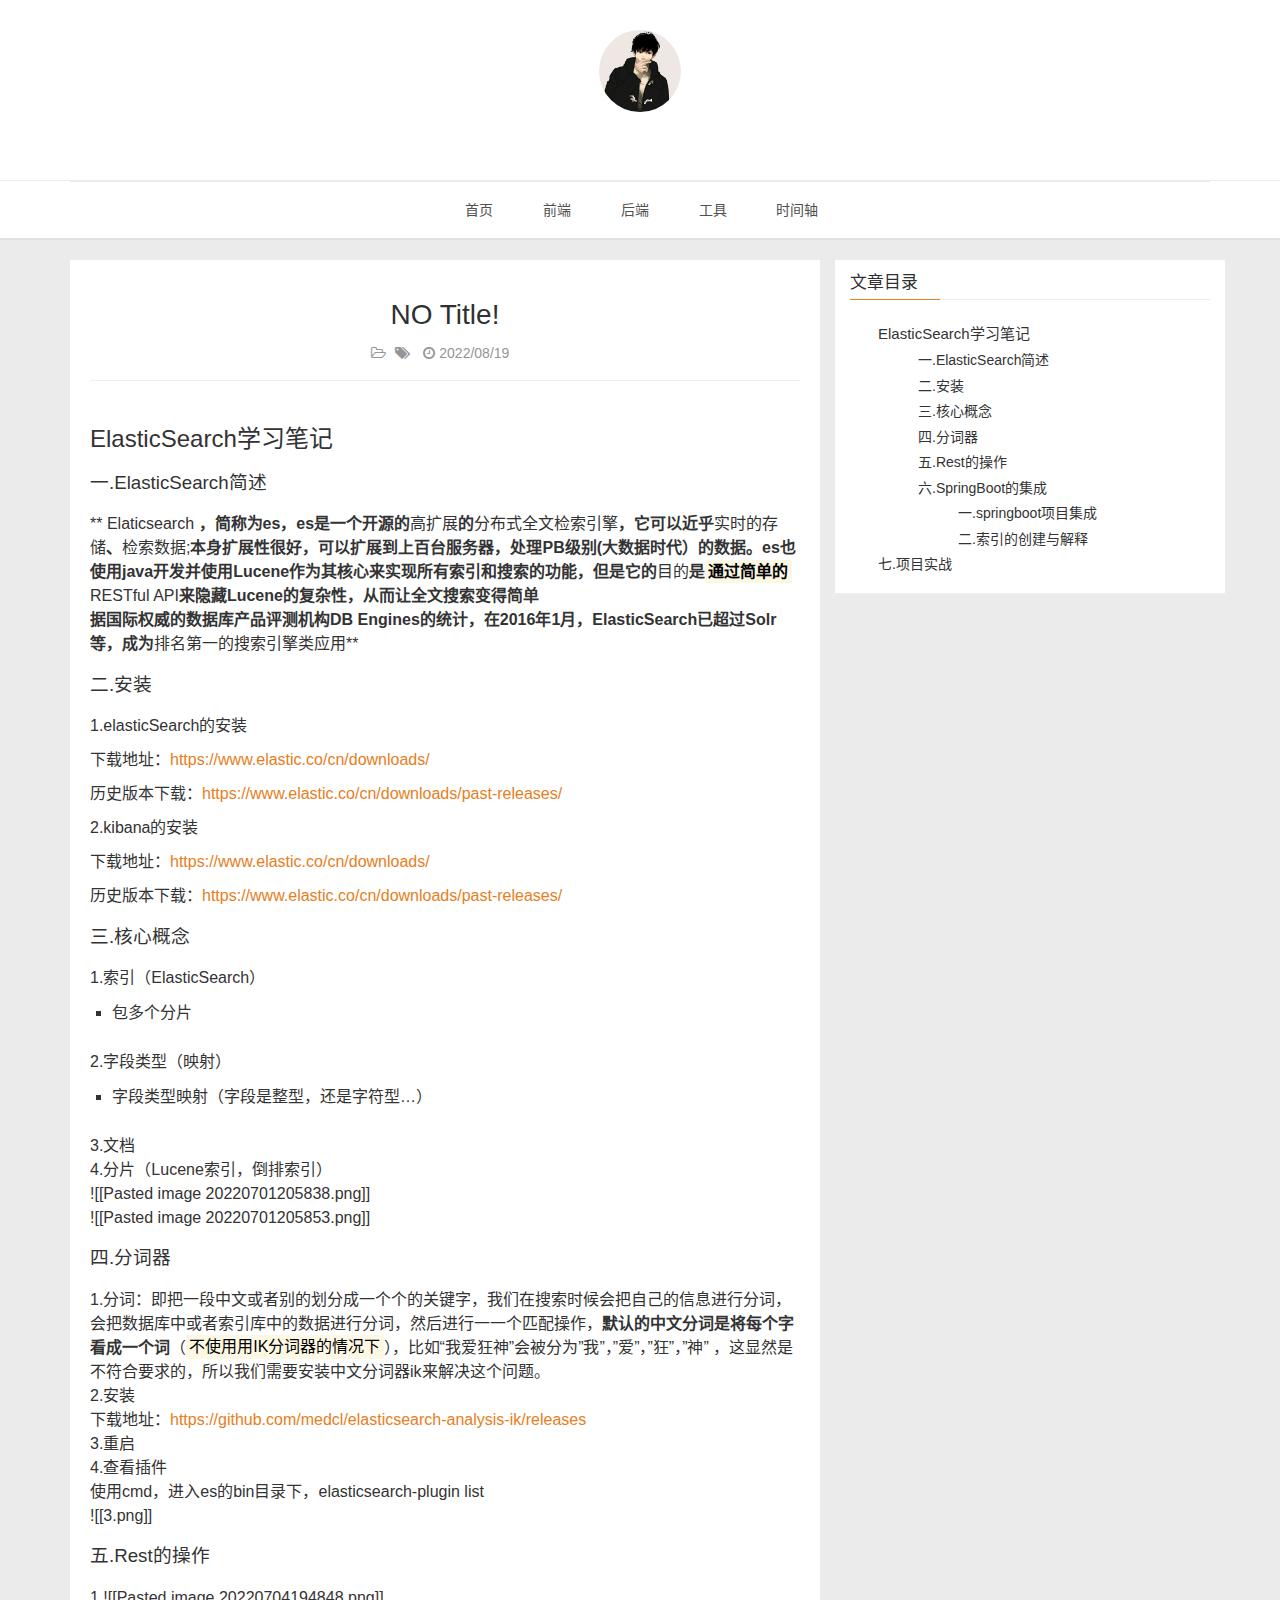
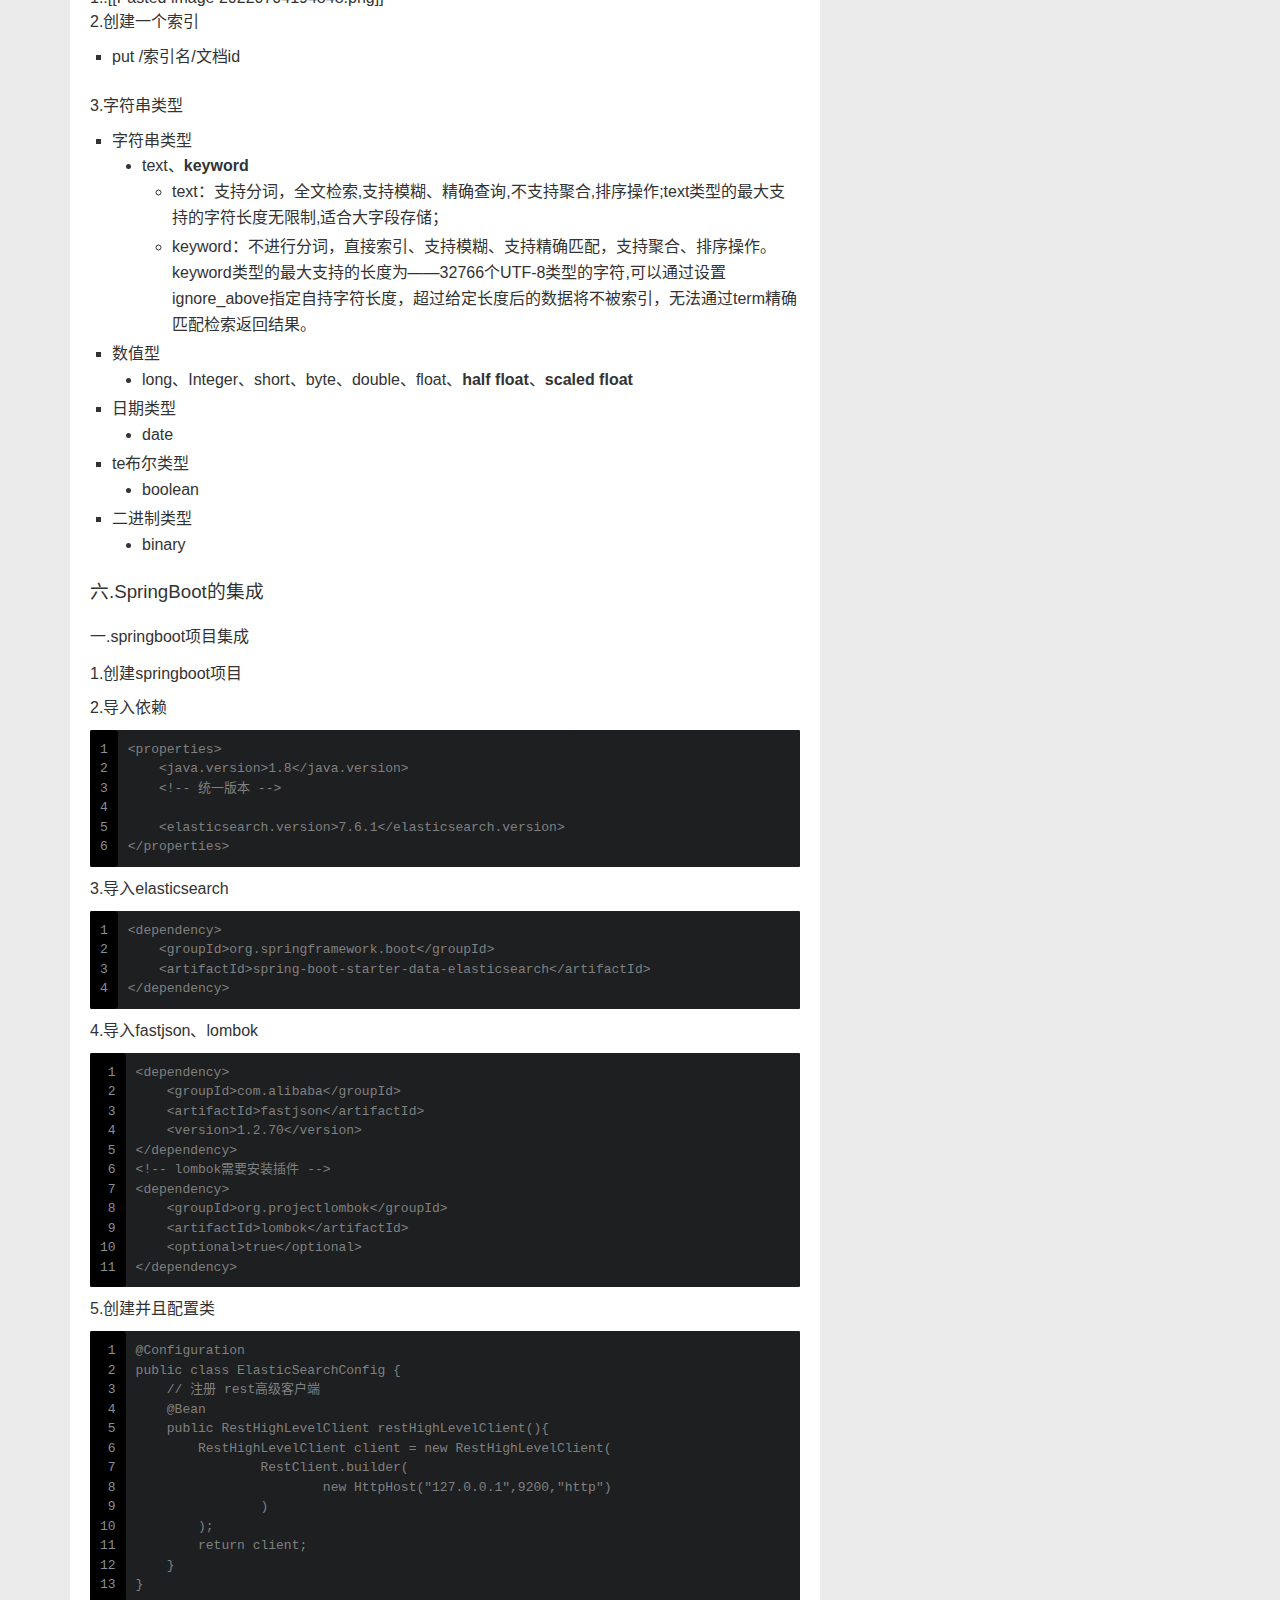
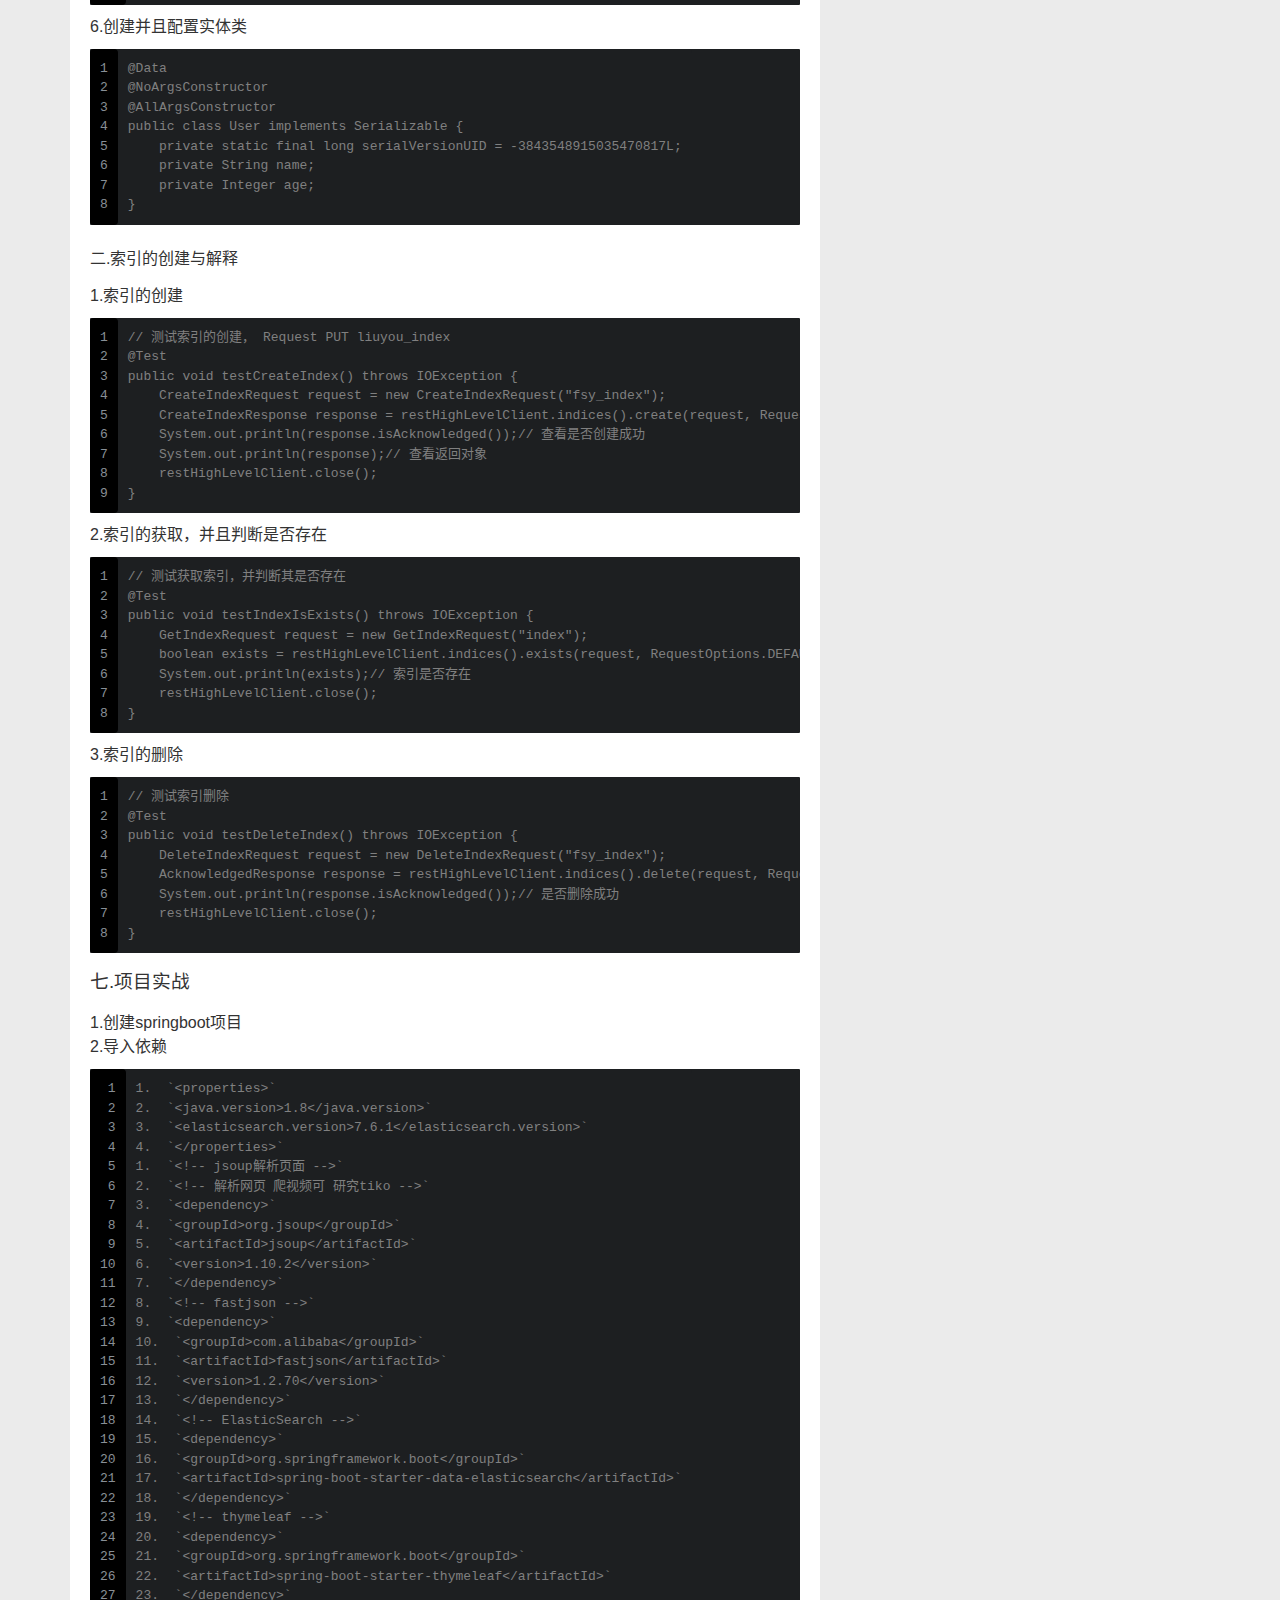
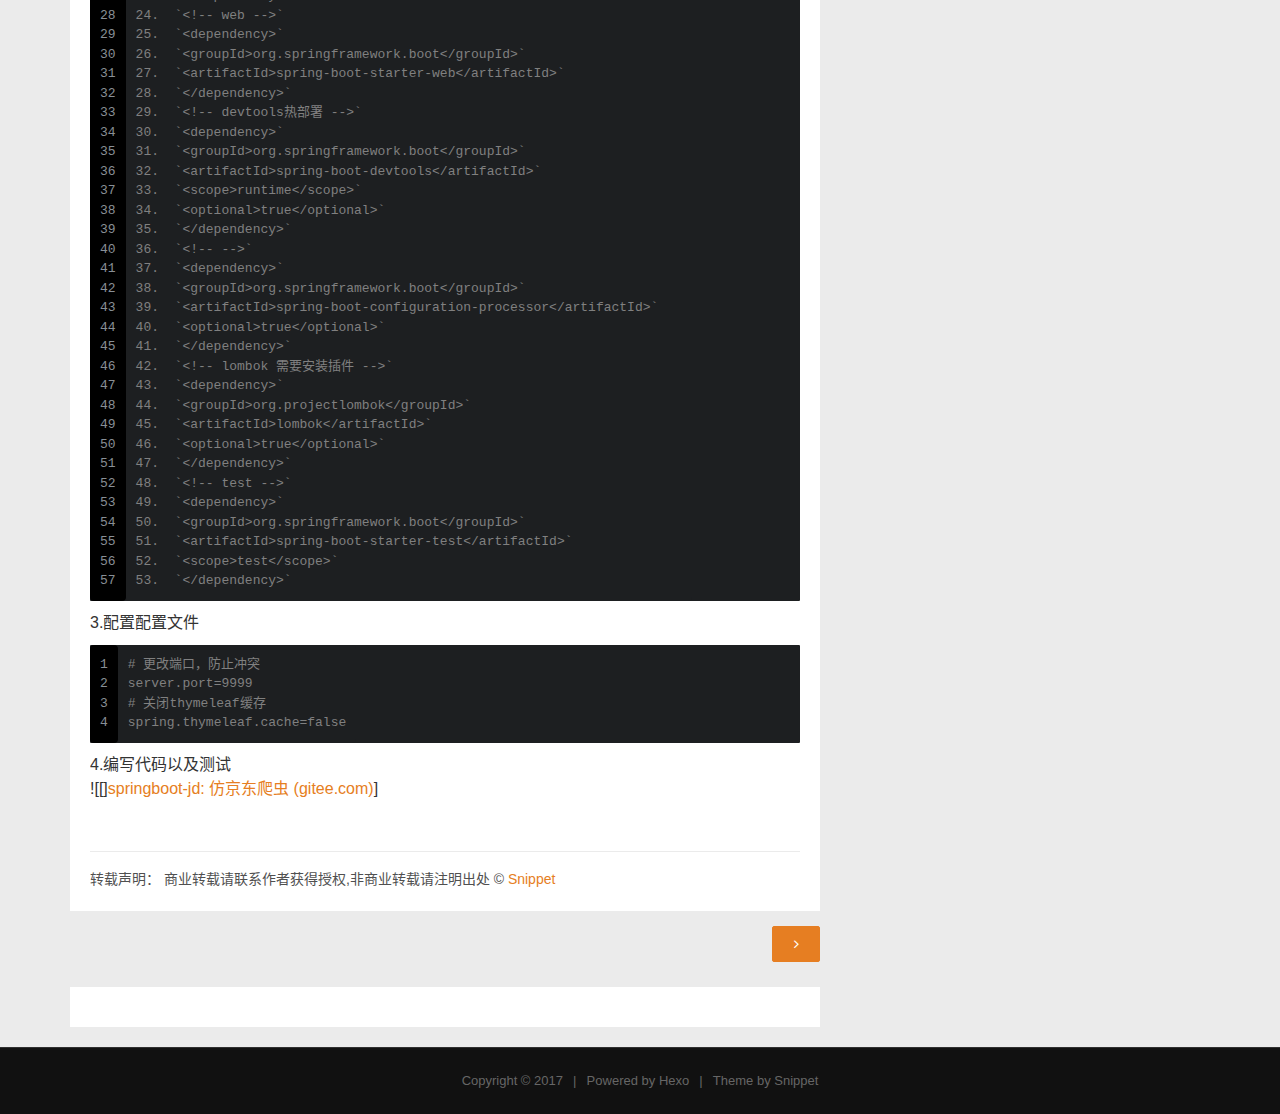
<file: 2022/08/19/学习笔记/ElasticSearch笔记/ElasticSearch笔记/index.html>
<!DOCTYPE HTML>
<html lang="zh-CN">

<head>
    <!--Setting-->
    <meta charset="UTF-8">
    <meta name="viewport" content="width=device-width, user-scalable=no, initial-scale=1.0, maximum-scale=1.0, minimum-scale=1.0">
    <meta http-equiv="X-UA-Compatible" content="IE=Edge,chrome=1">
    <meta http-equiv="Cache-Control" content="no-siteapp">
    <meta http-equiv="Cache-Control" content="no-transform">
    <meta name="renderer" content="webkit|ie-comp|ie-stand">
    <meta name="apple-mobile-web-app-capable" content="方伟FagnWei的博客">
    <meta name="apple-mobile-web-app-status-bar-style" content="black">
    <meta name="format-detection" content="telephone=no,email=no,adress=no">
    <meta name="browsermode" content="application">
    <meta name="screen-orientation" content="portrait">
    <meta name="theme-version" content="1.3.0">
    <meta name="root" content="/">
    <link rel="dns-prefetch" href="https://fagnwei.github.io">
    <!--SEO-->

<meta name="keywords" content="" />


<meta name="description" content="ElasticSearch学习笔记一.ElasticSearch简述** Elaticsearch ，简称为es，es是一个开源的高扩展的分布式全文检索引擎，它可以近乎实时的存储、检索数据;本身..." />


<meta name="robots" content="all" />
<meta name="google" content="all" />
<meta name="googlebot" content="all" />
<meta name="verify" content="all" />
    <!--Title-->

<title>
    
    方伟FagnWei的博客
</title>

<link rel="alternate" href="/atom.xml" title="方伟FagnWei的博客" type="application/atom+xml">


<link rel="icon" href="/favicon.ico">

    


<link rel="stylesheet" href="/css/bootstrap.min.css?rev=3.3.7.css">
<link rel="stylesheet" href="/css/font-awesome.min.css?rev=4.7.0.css">
<link rel="stylesheet" href="/css/style.css?rev=@@hash.css">

    
<div class="hide">
    <script type="text/javascript">
    var cnzz_protocol = (("https:" == document.location.protocol) ? " https://" : " http://");
    document.write(unescape("%3Cspan class='cnzz_stat_icon_1263868967 hide' %3E%3Cscript%20src%3D%22https%3A%2F%2Fs95.cnzz.com%2Fz_stat.php%3Fweb_id%3D1272564536%22%3E%3C%2Fscript%3E%3C/span%3E%3Cscript src='" + cnzz_protocol + "s19.cnzz.com/z_stat.php%3Fid%3D1263868967%26show%3Dpic1' type='text/javascript'%3E%3C/script%3E"));
    </script>
</div>




    

<meta name="generator" content="Hexo 6.2.0"></head>
<!--[if lte IE 8]>
<style>
    html{ font-size: 1em }
</style>
<![endif]-->
<!--[if lte IE 9]>
<div style="ie">你使用的浏览器版本过低，为了你更好的阅读体验，请更新浏览器的版本或者使用其他现代浏览器，比如Chrome、Firefox、Safari等。</div>
<![endif]-->
<body>
    <header class="main-header"  style="background-image:url(
    https://hexo-theme-snippet-1251680922.cos.ap-beijing.myqcloud.com/img/banner.jpg)"
     >
    <div class="main-header-box">
        <a class="header-avatar" href="/" title='方伟FagnWei'>
            <img src="/img/avatar.jpg" alt="logo头像" class="img-responsive center-block">
        </a>
        <div class="branding">
            <!--<h2 class="text-hide">Snippet主题,从未如此简单有趣</h2>-->
            
            <img src="/img/branding.png" alt="Snippet 博客主题" class="img-responsive center-block">
            
        </div>
    </div>
</header>
    <nav class="main-navigation">
    <div class="container">
        <div class="row">
            <div class="col-sm-12">
                <div class="navbar-header"><span class="nav-toggle-button collapsed pull-right" data-toggle="collapse" data-target="#main-menu" id="mnav">
                        <span class="sr-only"></span>
                        <i class="fa fa-bars"></i>
                    </span>
                    <a class="navbar-brand" href="https://fagnwei.github.io">
                        方伟FagnWei的博客</a>
                </div>
                <div class="collapse navbar-collapse" id="main-menu">
                    <ul class="menu">
                        
                        <li role="presentation" class="text-center">
                            <a href="/"><i class="fa "></i>
                                首页</a>
                        </li>
                        
                        <li role="presentation" class="text-center">
                            <a href="/categories/前端/"><i class="fa "></i>
                                前端</a>
                        </li>
                        
                        <li role="presentation" class="text-center">
                            <a href="/categories/后端/"><i class="fa "></i>
                                后端</a>
                        </li>
                        
                        <li role="presentation" class="text-center">
                            <a href="/categories/工具/"><i class="fa "></i>
                                工具</a>
                        </li>
                        
                        <li role="presentation" class="text-center">
                            <a href="/archives/"><i class="fa "></i>
                                时间轴</a>
                        </li>
                        
                    </ul>
                </div>
            </div>
        </div>
    </div>
</nav>
    <section class="content-wrap">
        <div class="container">
            <div class="row">
                <main class="col-md-8 main-content m-post">
                    <p id="process"></p>
<article class="post">
    <div class="post-head">
        <h1 id="">
            
            NO Title!
            
        </h1>
        <div class="post-meta">
    
    <span class="categories-meta fa-wrap">
        <i class="fa fa-folder-open-o"></i>
        
    </span>
    
    
    <span class="fa-wrap">
        <i class="fa fa-tags"></i>
        <span class="tags-meta">
            
        </span>
    </span>
    
    
    
    <span class="fa-wrap">
        <i class="fa fa-clock-o"></i>
        <span class="date-meta">
            2022/08/19</span>
    </span>
    
    
</div>
        
        
    </div>
    
    <div class="post-body post-content">
        <h2 id="ElasticSearch学习笔记"><a href="#ElasticSearch学习笔记" class="headerlink" title="ElasticSearch学习笔记"></a>ElasticSearch学习笔记</h2><h3 id="一-ElasticSearch简述"><a href="#一-ElasticSearch简述" class="headerlink" title="一.ElasticSearch简述"></a>一.ElasticSearch简述</h3><p>** Elaticsearch <strong>，简称为es，es是一个开源的</strong>高扩展<strong>的</strong>分布式全文检索引擎<strong>，它可以近乎</strong>实时的存储<strong>、</strong>检索数据;<strong>本身扩展性很好，可以扩展到上百台服务器，处理PB级别(大数据时代）的数据。es也使用java开发并使用Lucene作为其核心来实现所有索引和搜索的功能，但是它的</strong>目的<strong>是<mark>通过简单的</strong>RESTful API<strong>来隐藏Lucene的复杂性，从而让全文搜索变得简单</mark><br>据国际权威的数据库产品评测机构DB Engines的统计，在2016年1月，ElasticSearch已超过Solr等，成为</strong>排名第一的搜索引擎类应用**</p>
<h3 id="二-安装"><a href="#二-安装" class="headerlink" title="二.安装"></a>二.安装</h3><p>1.elasticSearch的安装</p>
<p>下载地址：<a target="_blank" rel="noopener" href="https://www.elastic.co/cn/downloads/">https://www.elastic.co/cn/downloads/</a></p>
<p>历史版本下载：<a target="_blank" rel="noopener" href="https://www.elastic.co/cn/downloads/past-releases/">https://www.elastic.co/cn/downloads/past-releases/</a></p>
<p>2.kibana的安装</p>
<p>下载地址：<a target="_blank" rel="noopener" href="https://www.elastic.co/cn/downloads/">https://www.elastic.co/cn/downloads/</a></p>
<p>历史版本下载：<a target="_blank" rel="noopener" href="https://www.elastic.co/cn/downloads/past-releases/">https://www.elastic.co/cn/downloads/past-releases/</a></p>
<h3 id="三-核心概念"><a href="#三-核心概念" class="headerlink" title="三.核心概念"></a>三.核心概念</h3><p>1.索引（ElasticSearch）</p>
<ul>
<li>包多个分片</li>
</ul>
<p>2.字段类型（映射）</p>
<ul>
<li>字段类型映射（字段是整型，还是字符型…）</li>
</ul>
<p>3.文档<br>4.分片（Lucene索引，倒排索引）<br>![[Pasted image 20220701205838.png]]<br>![[Pasted image 20220701205853.png]]</p>
<h3 id="四-分词器"><a href="#四-分词器" class="headerlink" title="四.分词器"></a>四.分词器</h3><p>1.分词：即把一段中文或者别的划分成一个个的关键字，我们在搜索时候会把自己的信息进行分词，会把数据库中或者索引库中的数据进行分词，然后进行一一个匹配操作，<strong>默认的中文分词是将每个字看成一个词</strong>（<mark>不使用用IK分词器的情况下</mark>），比如“我爱狂神”会被分为”我”，”爱”，”狂”，”神” ，这显然是不符合要求的，所以我们需要安装中文分词器ik来解决这个问题。<br>2.安装<br>下载地址：<a target="_blank" rel="noopener" href="https://github.com/medcl/elasticsearch-analysis-ik/releases">https://github.com/medcl/elasticsearch-analysis-ik/releases</a><br>3.重启<br>4.查看插件<br>使用cmd，进入es的bin目录下，elasticsearch-plugin list<br>![[3.png]]</p>
<h3 id="五-Rest的操作"><a href="#五-Rest的操作" class="headerlink" title="五.Rest的操作"></a>五.Rest的操作</h3><p>1.![[Pasted image 20220704194848.png]]<br>2.创建一个索引</p>
<ul>
<li>put &#x2F;索引名&#x2F;文档id</li>
</ul>
<p>3.字符串类型</p>
<ul>
<li>字符串类型<ul>
<li>text、<strong>keyword</strong><ul>
<li>text：支持分词，全文检索,支持模糊、精确查询,不支持聚合,排序操作;text类型的最大支持的字符长度无限制,适合大字段存储；</li>
<li>keyword：不进行分词，直接索引、支持模糊、支持精确匹配，支持聚合、排序操作。keyword类型的最大支持的长度为——32766个UTF-8类型的字符,可以通过设置ignore_above指定自持字符长度，超过给定长度后的数据将不被索引，无法通过term精确匹配检索返回结果。</li>
</ul>
</li>
</ul>
</li>
<li>数值型<ul>
<li>long、Integer、short、byte、double、float、<strong>half float</strong>、<strong>scaled float</strong></li>
</ul>
</li>
<li>日期类型<ul>
<li>date</li>
</ul>
</li>
<li>te布尔类型<ul>
<li>boolean</li>
</ul>
</li>
<li>二进制类型<ul>
<li>binary</li>
</ul>
</li>
</ul>
<h3 id="六-SpringBoot的集成"><a href="#六-SpringBoot的集成" class="headerlink" title="六.SpringBoot的集成"></a>六.SpringBoot的集成</h3><h5 id="一-springboot项目集成"><a href="#一-springboot项目集成" class="headerlink" title="一.springboot项目集成"></a>一.springboot项目集成</h5><p>1.创建springboot项目</p>
<p>2.导入依赖</p>
<figure class="highlight plaintext"><table><tr><td class="gutter"><pre><span class="line">1</span><br><span class="line">2</span><br><span class="line">3</span><br><span class="line">4</span><br><span class="line">5</span><br><span class="line">6</span><br></pre></td><td class="code"><pre><span class="line">&lt;properties&gt;</span><br><span class="line">    &lt;java.version&gt;1.8&lt;/java.version&gt;</span><br><span class="line">    &lt;!-- 统一版本 --&gt;</span><br><span class="line">    </span><br><span class="line">    &lt;elasticsearch.version&gt;7.6.1&lt;/elasticsearch.version&gt;</span><br><span class="line">&lt;/properties&gt;</span><br></pre></td></tr></table></figure>
<p>3.导入elasticsearch</p>
<figure class="highlight plaintext"><table><tr><td class="gutter"><pre><span class="line">1</span><br><span class="line">2</span><br><span class="line">3</span><br><span class="line">4</span><br></pre></td><td class="code"><pre><span class="line">&lt;dependency&gt;</span><br><span class="line">    &lt;groupId&gt;org.springframework.boot&lt;/groupId&gt;</span><br><span class="line">    &lt;artifactId&gt;spring-boot-starter-data-elasticsearch&lt;/artifactId&gt;</span><br><span class="line">&lt;/dependency&gt;</span><br></pre></td></tr></table></figure>
<p>4.导入fastjson、lombok</p>
<figure class="highlight plaintext"><table><tr><td class="gutter"><pre><span class="line">1</span><br><span class="line">2</span><br><span class="line">3</span><br><span class="line">4</span><br><span class="line">5</span><br><span class="line">6</span><br><span class="line">7</span><br><span class="line">8</span><br><span class="line">9</span><br><span class="line">10</span><br><span class="line">11</span><br></pre></td><td class="code"><pre><span class="line">&lt;dependency&gt;</span><br><span class="line">    &lt;groupId&gt;com.alibaba&lt;/groupId&gt;</span><br><span class="line">    &lt;artifactId&gt;fastjson&lt;/artifactId&gt;</span><br><span class="line">    &lt;version&gt;1.2.70&lt;/version&gt;</span><br><span class="line">&lt;/dependency&gt;</span><br><span class="line">&lt;!-- lombok需要安装插件 --&gt;</span><br><span class="line">&lt;dependency&gt;</span><br><span class="line">    &lt;groupId&gt;org.projectlombok&lt;/groupId&gt;</span><br><span class="line">    &lt;artifactId&gt;lombok&lt;/artifactId&gt;</span><br><span class="line">    &lt;optional&gt;true&lt;/optional&gt;</span><br><span class="line">&lt;/dependency&gt;</span><br></pre></td></tr></table></figure>
<p>5.创建并且配置类</p>
<figure class="highlight plaintext"><table><tr><td class="gutter"><pre><span class="line">1</span><br><span class="line">2</span><br><span class="line">3</span><br><span class="line">4</span><br><span class="line">5</span><br><span class="line">6</span><br><span class="line">7</span><br><span class="line">8</span><br><span class="line">9</span><br><span class="line">10</span><br><span class="line">11</span><br><span class="line">12</span><br><span class="line">13</span><br></pre></td><td class="code"><pre><span class="line">@Configuration</span><br><span class="line">public class ElasticSearchConfig &#123;</span><br><span class="line">    // 注册 rest高级客户端 </span><br><span class="line">    @Bean</span><br><span class="line">    public RestHighLevelClient restHighLevelClient()&#123;</span><br><span class="line">        RestHighLevelClient client = new RestHighLevelClient(</span><br><span class="line">                RestClient.builder(</span><br><span class="line">                        new HttpHost(&quot;127.0.0.1&quot;,9200,&quot;http&quot;)</span><br><span class="line">                )</span><br><span class="line">        );</span><br><span class="line">        return client;</span><br><span class="line">    &#125;</span><br><span class="line">&#125;</span><br></pre></td></tr></table></figure>


<p>6.创建并且配置实体类</p>
<figure class="highlight plaintext"><table><tr><td class="gutter"><pre><span class="line">1</span><br><span class="line">2</span><br><span class="line">3</span><br><span class="line">4</span><br><span class="line">5</span><br><span class="line">6</span><br><span class="line">7</span><br><span class="line">8</span><br></pre></td><td class="code"><pre><span class="line">@Data</span><br><span class="line">@NoArgsConstructor</span><br><span class="line">@AllArgsConstructor</span><br><span class="line">public class User implements Serializable &#123;</span><br><span class="line">    private static final long serialVersionUID = -3843548915035470817L;</span><br><span class="line">    private String name;</span><br><span class="line">    private Integer age;</span><br><span class="line">&#125;</span><br></pre></td></tr></table></figure>


<h5 id="二-索引的创建与解释"><a href="#二-索引的创建与解释" class="headerlink" title="二.索引的创建与解释"></a>二.索引的创建与解释</h5><p>1.索引的创建</p>
<figure class="highlight plaintext"><table><tr><td class="gutter"><pre><span class="line">1</span><br><span class="line">2</span><br><span class="line">3</span><br><span class="line">4</span><br><span class="line">5</span><br><span class="line">6</span><br><span class="line">7</span><br><span class="line">8</span><br><span class="line">9</span><br></pre></td><td class="code"><pre><span class="line">// 测试索引的创建， Request PUT liuyou_index</span><br><span class="line">@Test</span><br><span class="line">public void testCreateIndex() throws IOException &#123;</span><br><span class="line">    CreateIndexRequest request = new CreateIndexRequest(&quot;fsy_index&quot;);</span><br><span class="line">    CreateIndexResponse response = restHighLevelClient.indices().create(request, RequestOptions.DEFAULT);</span><br><span class="line">    System.out.println(response.isAcknowledged());// 查看是否创建成功</span><br><span class="line">    System.out.println(response);// 查看返回对象</span><br><span class="line">    restHighLevelClient.close();</span><br><span class="line">&#125;</span><br></pre></td></tr></table></figure>
<p>2.索引的获取，并且判断是否存在</p>
<figure class="highlight plaintext"><table><tr><td class="gutter"><pre><span class="line">1</span><br><span class="line">2</span><br><span class="line">3</span><br><span class="line">4</span><br><span class="line">5</span><br><span class="line">6</span><br><span class="line">7</span><br><span class="line">8</span><br></pre></td><td class="code"><pre><span class="line">// 测试获取索引，并判断其是否存在</span><br><span class="line">@Test</span><br><span class="line">public void testIndexIsExists() throws IOException &#123;</span><br><span class="line">    GetIndexRequest request = new GetIndexRequest(&quot;index&quot;);</span><br><span class="line">    boolean exists = restHighLevelClient.indices().exists(request, RequestOptions.DEFAULT);</span><br><span class="line">    System.out.println(exists);// 索引是否存在</span><br><span class="line">    restHighLevelClient.close();</span><br><span class="line">&#125;</span><br></pre></td></tr></table></figure>
<p>3.索引的删除</p>
<figure class="highlight plaintext"><table><tr><td class="gutter"><pre><span class="line">1</span><br><span class="line">2</span><br><span class="line">3</span><br><span class="line">4</span><br><span class="line">5</span><br><span class="line">6</span><br><span class="line">7</span><br><span class="line">8</span><br></pre></td><td class="code"><pre><span class="line">// 测试索引删除</span><br><span class="line">@Test</span><br><span class="line">public void testDeleteIndex() throws IOException &#123;</span><br><span class="line">    DeleteIndexRequest request = new DeleteIndexRequest(&quot;fsy_index&quot;);</span><br><span class="line">    AcknowledgedResponse response = restHighLevelClient.indices().delete(request, RequestOptions.DEFAULT);</span><br><span class="line">    System.out.println(response.isAcknowledged());// 是否删除成功</span><br><span class="line">    restHighLevelClient.close();</span><br><span class="line">&#125;</span><br></pre></td></tr></table></figure>

<h3 id="七-项目实战"><a href="#七-项目实战" class="headerlink" title="七.项目实战"></a>七.项目实战</h3><p>1.创建springboot项目<br>2.导入依赖</p>
<figure class="highlight plaintext"><table><tr><td class="gutter"><pre><span class="line">1</span><br><span class="line">2</span><br><span class="line">3</span><br><span class="line">4</span><br><span class="line">5</span><br><span class="line">6</span><br><span class="line">7</span><br><span class="line">8</span><br><span class="line">9</span><br><span class="line">10</span><br><span class="line">11</span><br><span class="line">12</span><br><span class="line">13</span><br><span class="line">14</span><br><span class="line">15</span><br><span class="line">16</span><br><span class="line">17</span><br><span class="line">18</span><br><span class="line">19</span><br><span class="line">20</span><br><span class="line">21</span><br><span class="line">22</span><br><span class="line">23</span><br><span class="line">24</span><br><span class="line">25</span><br><span class="line">26</span><br><span class="line">27</span><br><span class="line">28</span><br><span class="line">29</span><br><span class="line">30</span><br><span class="line">31</span><br><span class="line">32</span><br><span class="line">33</span><br><span class="line">34</span><br><span class="line">35</span><br><span class="line">36</span><br><span class="line">37</span><br><span class="line">38</span><br><span class="line">39</span><br><span class="line">40</span><br><span class="line">41</span><br><span class="line">42</span><br><span class="line">43</span><br><span class="line">44</span><br><span class="line">45</span><br><span class="line">46</span><br><span class="line">47</span><br><span class="line">48</span><br><span class="line">49</span><br><span class="line">50</span><br><span class="line">51</span><br><span class="line">52</span><br><span class="line">53</span><br><span class="line">54</span><br><span class="line">55</span><br><span class="line">56</span><br><span class="line">57</span><br></pre></td><td class="code"><pre><span class="line">1.  `&lt;properties&gt;`</span><br><span class="line">2.  `&lt;java.version&gt;1.8&lt;/java.version&gt;`</span><br><span class="line">3.  `&lt;elasticsearch.version&gt;7.6.1&lt;/elasticsearch.version&gt;`</span><br><span class="line">4.  `&lt;/properties&gt;`</span><br><span class="line">1.  `&lt;!-- jsoup解析页面 --&gt;`</span><br><span class="line">2.  `&lt;!-- 解析网页 爬视频可 研究tiko --&gt;`</span><br><span class="line">3.  `&lt;dependency&gt;`</span><br><span class="line">4.  `&lt;groupId&gt;org.jsoup&lt;/groupId&gt;`</span><br><span class="line">5.  `&lt;artifactId&gt;jsoup&lt;/artifactId&gt;`</span><br><span class="line">6.  `&lt;version&gt;1.10.2&lt;/version&gt;`</span><br><span class="line">7.  `&lt;/dependency&gt;`</span><br><span class="line">8.  `&lt;!-- fastjson --&gt;`</span><br><span class="line">9.  `&lt;dependency&gt;`</span><br><span class="line">10.  `&lt;groupId&gt;com.alibaba&lt;/groupId&gt;`</span><br><span class="line">11.  `&lt;artifactId&gt;fastjson&lt;/artifactId&gt;`</span><br><span class="line">12.  `&lt;version&gt;1.2.70&lt;/version&gt;`</span><br><span class="line">13.  `&lt;/dependency&gt;`</span><br><span class="line">14.  `&lt;!-- ElasticSearch --&gt;`</span><br><span class="line">15.  `&lt;dependency&gt;`</span><br><span class="line">16.  `&lt;groupId&gt;org.springframework.boot&lt;/groupId&gt;`</span><br><span class="line">17.  `&lt;artifactId&gt;spring-boot-starter-data-elasticsearch&lt;/artifactId&gt;`</span><br><span class="line">18.  `&lt;/dependency&gt;`</span><br><span class="line">19.  `&lt;!-- thymeleaf --&gt;`</span><br><span class="line">20.  `&lt;dependency&gt;`</span><br><span class="line">21.  `&lt;groupId&gt;org.springframework.boot&lt;/groupId&gt;`</span><br><span class="line">22.  `&lt;artifactId&gt;spring-boot-starter-thymeleaf&lt;/artifactId&gt;`</span><br><span class="line">23.  `&lt;/dependency&gt;`</span><br><span class="line">24.  `&lt;!-- web --&gt;`</span><br><span class="line">25.  `&lt;dependency&gt;`</span><br><span class="line">26.  `&lt;groupId&gt;org.springframework.boot&lt;/groupId&gt;`</span><br><span class="line">27.  `&lt;artifactId&gt;spring-boot-starter-web&lt;/artifactId&gt;`</span><br><span class="line">28.  `&lt;/dependency&gt;`</span><br><span class="line">29.  `&lt;!-- devtools热部署 --&gt;`</span><br><span class="line">30.  `&lt;dependency&gt;`</span><br><span class="line">31.  `&lt;groupId&gt;org.springframework.boot&lt;/groupId&gt;`</span><br><span class="line">32.  `&lt;artifactId&gt;spring-boot-devtools&lt;/artifactId&gt;`</span><br><span class="line">33.  `&lt;scope&gt;runtime&lt;/scope&gt;`</span><br><span class="line">34.  `&lt;optional&gt;true&lt;/optional&gt;`</span><br><span class="line">35.  `&lt;/dependency&gt;`</span><br><span class="line">36.  `&lt;!-- --&gt;`</span><br><span class="line">37.  `&lt;dependency&gt;`</span><br><span class="line">38.  `&lt;groupId&gt;org.springframework.boot&lt;/groupId&gt;`</span><br><span class="line">39.  `&lt;artifactId&gt;spring-boot-configuration-processor&lt;/artifactId&gt;`</span><br><span class="line">40.  `&lt;optional&gt;true&lt;/optional&gt;`</span><br><span class="line">41.  `&lt;/dependency&gt;`</span><br><span class="line">42.  `&lt;!-- lombok 需要安装插件 --&gt;`</span><br><span class="line">43.  `&lt;dependency&gt;`</span><br><span class="line">44.  `&lt;groupId&gt;org.projectlombok&lt;/groupId&gt;`</span><br><span class="line">45.  `&lt;artifactId&gt;lombok&lt;/artifactId&gt;`</span><br><span class="line">46.  `&lt;optional&gt;true&lt;/optional&gt;`</span><br><span class="line">47.  `&lt;/dependency&gt;`</span><br><span class="line">48.  `&lt;!-- test --&gt;`</span><br><span class="line">49.  `&lt;dependency&gt;`</span><br><span class="line">50.  `&lt;groupId&gt;org.springframework.boot&lt;/groupId&gt;`</span><br><span class="line">51.  `&lt;artifactId&gt;spring-boot-starter-test&lt;/artifactId&gt;`</span><br><span class="line">52.  `&lt;scope&gt;test&lt;/scope&gt;`</span><br><span class="line">53.  `&lt;/dependency&gt;`</span><br></pre></td></tr></table></figure>
<p>3.配置配置文件</p>
<figure class="highlight plaintext"><table><tr><td class="gutter"><pre><span class="line">1</span><br><span class="line">2</span><br><span class="line">3</span><br><span class="line">4</span><br></pre></td><td class="code"><pre><span class="line"># 更改端口，防止冲突</span><br><span class="line">server.port=9999</span><br><span class="line"># 关闭thymeleaf缓存</span><br><span class="line">spring.thymeleaf.cache=false</span><br></pre></td></tr></table></figure>
<p>4.编写代码以及测试<br>![[]<a target="_blank" rel="noopener" href="https://gitee.com/wochaojihaode/springboot-jd">springboot-jd: 仿京东爬虫 (gitee.com)</a>]</p>

    </div>
    
    <div class="post-footer">
        <div>
            
            转载声明：
            商业转载请联系作者获得授权,非商业转载请注明出处 © <a href="" target="_blank">Snippet</a>
            
            
        </div>
        <div>
            
        </div>
    </div>
</article>
<div class="article-nav prev-next-wrap clearfix">
    
    
    <a href="/2022/08/19/%E5%AD%A6%E4%B9%A0%E7%AC%94%E8%AE%B0/Docker%E7%AC%94%E8%AE%B0/docker%E5%AD%A6%E4%B9%A0%E7%AC%94%E8%AE%B0/" class="next-post btn btn-default" title=''>
        <span class="hidden-lg">下一篇</span>
        <span class="hidden-xs">
            </span><i class="fa fa-angle-right fa-fw"></i>
    </a>
    
</div>

<div id="comments">
    
    
<div class="utteranc">
  
  <script
    src='https://utteranc.es/client.js'
    repo='shenliyang/snippet-comment'
    issue-term='pathname'
    issue-number=''
    theme='github-light'
    label=''
    crossorigin='anonymous'
    async
  ></script>
</div>



</div>

                </main>
                
                    <aside id="article-toc" role="navigation" class="col-md-4">
    <div class="widget">
        <h3 class="title">
            文章目录
        </h3>
        
        <ol class="toc"><li class="toc-item toc-level-2"><a class="toc-link" href="#ElasticSearch%E5%AD%A6%E4%B9%A0%E7%AC%94%E8%AE%B0"><span class="toc-text">ElasticSearch学习笔记</span></a><ol class="toc-child"><li class="toc-item toc-level-3"><a class="toc-link" href="#%E4%B8%80-ElasticSearch%E7%AE%80%E8%BF%B0"><span class="toc-text">一.ElasticSearch简述</span></a></li><li class="toc-item toc-level-3"><a class="toc-link" href="#%E4%BA%8C-%E5%AE%89%E8%A3%85"><span class="toc-text">二.安装</span></a></li><li class="toc-item toc-level-3"><a class="toc-link" href="#%E4%B8%89-%E6%A0%B8%E5%BF%83%E6%A6%82%E5%BF%B5"><span class="toc-text">三.核心概念</span></a></li><li class="toc-item toc-level-3"><a class="toc-link" href="#%E5%9B%9B-%E5%88%86%E8%AF%8D%E5%99%A8"><span class="toc-text">四.分词器</span></a></li><li class="toc-item toc-level-3"><a class="toc-link" href="#%E4%BA%94-Rest%E7%9A%84%E6%93%8D%E4%BD%9C"><span class="toc-text">五.Rest的操作</span></a></li><li class="toc-item toc-level-3"><a class="toc-link" href="#%E5%85%AD-SpringBoot%E7%9A%84%E9%9B%86%E6%88%90"><span class="toc-text">六.SpringBoot的集成</span></a><ol class="toc-child"><li class="toc-item toc-level-5"><a class="toc-link" href="#%E4%B8%80-springboot%E9%A1%B9%E7%9B%AE%E9%9B%86%E6%88%90"><span class="toc-text">一.springboot项目集成</span></a></li><li class="toc-item toc-level-5"><a class="toc-link" href="#%E4%BA%8C-%E7%B4%A2%E5%BC%95%E7%9A%84%E5%88%9B%E5%BB%BA%E4%B8%8E%E8%A7%A3%E9%87%8A"><span class="toc-text">二.索引的创建与解释</span></a></li></ol></li></ol></li><li class="toc-item toc-level-3"><a class="toc-link" href="#%E4%B8%83-%E9%A1%B9%E7%9B%AE%E5%AE%9E%E6%88%98"><span class="toc-text">七.项目实战</span></a></li></ol></li></ol>
        
    </div>
</aside>
                
            </div>
        </div>
    </section>
    <footer class="main-footer">
    <div class="container">
        <div class="row">
        </div>
    </div>
</footer>
<a id="back-to-top" class="icon-btn hide">
    <i class="fa fa-chevron-up"></i>
</a>
    <div class="copyright">
    <div class="container">
        <div class="row">
            <div class="col-sm-12">
                <div class="busuanzi">
    
</div>
            </div>
            <div class="col-sm-12">
                <span>Copyright &copy;
                    2017
                    
                </span> |
                <span>
                    Powered by <a href="//hexo.io" class="copyright-links" target="_blank" rel="nofollow">Hexo</a>
                </span> |
                <span>
                    Theme by <a href="//github.com/shenliyang/hexo-theme-snippet.git" class="copyright-links" target="_blank" rel="nofollow">Snippet</a>
                </span>
            </div>
        </div>
    </div>
</div>




<script src="/js/app.js?rev=@@hash.js"></script>

</body>
</html>
</file>
<file: css/style.css>
/*! style.css v1.2.0 | MIT License | github.com/shenliyang */
/*====================================================
    COLOR VARIABLE FOR THEME
====================================================*/
/* _variable.less */
/*====================================================
    MIXINS FOR THEME
====================================================*/
/* _mixins.less */
@-webkit-keyframes masked-animation {
  0% {
    background-position: 0 0;
  }
  to {
    background-position: -100% 0;
  }
}
@keyframes masked-animation {
  0% {
    background-position: 0 0;
  }
  to {
    background-position: -100% 0;
  }
}
/*====================================================
    common styles
====================================================*/
html {
  color: #505050;
  line-height: 1.75em;
  background: #ebebeb;
  position: relative;
  font-family: "Helvetica Neue", Helvetica, Arial, "Hiragino Sans GB", "Hiragino Sans GB W3", "WenQuanYi Micro Hei", "Microsoft YaHei UI", "Microsoft YaHei", sans-serif;
}
body {
  color: #505050;
  line-height: 1.75em;
  background: #ebebeb;
  position: relative;
  font-family: "Helvetica Neue", Helvetica, Arial, "Hiragino Sans GB", "Hiragino Sans GB W3", "WenQuanYi Micro Hei", "Microsoft YaHei UI", "Microsoft YaHei", sans-serif;
}
h1,
h2,
h3,
h4,
h5,
h6 {
  font-weight: 400;
  color: #303030;
}
h1 {
  font-size: 2em;
}
h2 {
  font-size: 1.5em;
}
h3 {
  font-size: 1.2em;
}
h4 {
  font-size: 1em;
}
h5 {
  font-size: 0.75em;
}
h6 {
  font-size: 0.5em;
}
a {
  color: #e67e22;
  outline: none;
}
a:hover {
  color: #e67e22;
}
a:active {
  outline: none;
}
a:focus {
  outline: none;
}
a img {
  outline: none;
}
.btn {
  padding: 7px 14px;
  -webkit-border-radius: 2px;
  -moz-border-radius: 2px;
  border-radius: 2px;
}
.btn-default {
  border: 1px solid #e67e22;
  background: #e67e22;
  color: #fff;
  -webkit-transition: all 0.2s ease-in-out;
  transition: all 0.2s ease-in-out;
}
.btn-default:hover {
  border: 1px solid #303030;
  background: #303030;
  color: #fff;
}
.btn-default:focus {
  outline: none;
}
.btn-default[disabled] {
  border: 1px solid #303030;
  background: #303030;
  color: #fff;
}
input[type="search"] {
  box-sizing: border-box;
  width: 75%;
  height: 32px;
  line-height: 16px;
  padding: 7px 11px 7px 7px;
  border-radius: 4px 0 0 4px;
  margin-bottom: 1em;
  border: 1px solid #ebebeb;
  -webkit-transition: all 0.2s;
  transition: all 0.2s;
}
input[type="search"]:focus {
  border: 1px solid #e67e22;
  outline: none;
}
input[type="text"] {
  padding: 7px 7px;
  border: 1px solid #ebebeb;
  -webkit-border-radius: 2px;
  -moz-border-radius: 2px;
  border-radius: 2px;
  -webkit-transition: all 0.2s;
  transition: all 0.2s;
}
input[type="text"]:focus {
  border: 1px solid #e67e22;
  outline: none;
}
input[type="url"] {
  padding: 7px 7px;
  border: 1px solid #ebebeb;
  -webkit-border-radius: 2px;
  -moz-border-radius: 2px;
  border-radius: 2px;
  -webkit-transition: all 0.2s;
  transition: all 0.2s;
}
input[type="url"]:focus {
  border: 1px solid #e67e22;
  outline: none;
}
input[type="email"] {
  padding: 7px 7px;
  border: 1px solid #ebebeb;
  -webkit-border-radius: 2px;
  -moz-border-radius: 2px;
  border-radius: 2px;
  -webkit-transition: all 0.2s;
  transition: all 0.2s;
}
input[type="email"]:focus {
  border: 1px solid #e67e22;
  outline: none;
}
textarea {
  padding: 7px 7px;
  border: 1px solid #ebebeb;
  -webkit-border-radius: 2px;
  -moz-border-radius: 2px;
  border-radius: 2px;
  -webkit-transition: all 0.2s;
  transition: all 0.2s;
}
textarea:focus {
  border: 1px solid #e67e22;
  outline: none;
}
blockquote {
  border-left: 4px solid #e67e22;
  background-color: #f9f9f9;
}
pre {
  padding: 0;
  background: none;
  border: none;
}
::-moz-selection {
  color: #fff;
  background: #e67e22;
  text-shadow: none;
}
::selection {
  color: #fff;
  background: #e67e22;
  text-shadow: none;
}
.ie {
  position: fixed;
  z-index: 9999;
  left: 0;
  top: 0;
  width: 100%;
  height: 70px;
  text-align: center;
  line-height: 70px;
  background-color: #f9f9f9;
  color: #f0ad4e;
  border-bottom: 1px solid #303030;
  text-overflow: ellipsis;
  overflow: hidden;
  white-space: nowrap;
}
#process {
  position: fixed;
  width: 0;
  height: 2px;
  background-color: #e67e22;
  top: -1px;
  left: 0;
  -webkit-border-radius: 2px;
  -moz-border-radius: 2px;
  border-radius: 2px;
  -webkit-transition: width 1s ease;
  transition: width 1s ease;
  z-index: 99;
}
.carousel {
  margin-bottom: 20px;
}
.carousel img {
  width: 100%;
}
/*====================================================
    header
====================================================*/
.main-header {
  position: relative;
  text-align: center;
  line-height: 0;
  height: 180px;
  width: 100%;
  background: #fff url(http://7xpw2b.com1.z0.glb.clouddn.com/hexo-sinppet/img/banner.jpg);
  background-repeat: repeat;
  overflow: hidden;
}
.main-header .banneriframe {
  width: 100%;
  height: 100%;
  border-width: 0px;
}
.main-header .main-header-box {
  position: relative;
  width: 100%;
  padding-top: 30px;
}
.main-header .main-header-box a.header-avatar img {
  width: 82px;
  height: 82px;
  max-width: 100%;
  border-radius: 50%;
}
.main-header .main-header-box a.header-avatar:hover {
  text-decoration: none;
}
.main-header .main-header-box .branding {
  padding-top: 15px;
}
.main-header .main-header-box .branding h2 {
  font-family: "STXingkai", "KaiTi", "Microsoft YaHei", "SimSun", sans-serif;
  width: 320px;
  margin: 0 auto;
  letter-spacing: 3px;
  color: #e67e22;
  text-overflow: ellipsis;
  overflow: hidden;
  white-space: nowrap;
  background-image: -webkit-linear-gradient(left, #cddc39, #e67e22 25%, #cddc39 50%, #e67e22 75%, #cddc39) !important;
  -webkit-text-fill-color: transparent !important;
  -webkit-background-clip: text !important;
  background-size: 200% 100% !important;
  animation: masked-animation 2s infinite linear !important;
}
.main-header .main-header-box .branding h2:hover {
  animation: masked-animation 1s infinite linear !important;
  text-decoration: none;
}
.home-template .main-header {
  padding-top: 62px;
  padding-bottom: 62px;
  background-repeat: no-repeat;
  background-position: center 20%;
  -webkit-background-size: cover;
  background-size: cover;
}
/* main-navigation */
.main-navigation {
  text-align: center;
  background: #fff;
  border-top: 1px solid #ebebeb;
  margin-bottom: 20px;
  border-bottom: 2px solid #e1e1e1;
}
.main-navigation .navbar-collapse {
  border-top: 1px solid #ebebeb;
}
.main-navigation .navbar-brand {
  max-width: 90%;
  text-overflow: ellipsis;
  overflow: hidden;
  white-space: nowrap;
  padding: 19px 0 0 0;
  font-size: 14px;
  color: #505050;
  display: none;
}
.main-navigation .menu {
  padding: 0;
  margin: 0;
}
.main-navigation .menu li {
  list-style: none;
  display: inline-block;
  position: relative;
}
.main-navigation .menu li a {
  color: #505050;
  line-height: 4em;
  display: block;
  padding: 0 21px;
}
.main-navigation .menu li:hover > a {
  color: #e67e22;
  text-decoration: none;
}
.main-navigation .menu li:hover ul {
  visibility: visible;
  opacity: 1;
  filter: alpha(opacity=100);
  top: 100%;
}
.main-navigation .menu li ul {
  visibility: hidden;
  background: #fff;
  text-align: left;
  padding: 7px 0px;
  margin: 0;
  position: absolute;
  left: 0;
  top: 120%;
  width: 200px;
  z-index: 999;
  opacity: 0;
  filter: alpha(opacity=0);
  -webkit-transition: all 0.2s ease;
  transition: all 0.2s ease;
}
.main-navigation .menu li ul li {
  display: block;
  margin: 0;
}
.main-navigation .menu li ul li a {
  line-height: 2.5em;
  color: #505050;
}
.main-navigation .menu li ul:hover > a {
  color: #e67e22;
}
.main-navigation .menu li.nav-current {
  border-bottom: 2px solid #e67e22;
  margin-bottom: -2px;
}
.main-navigation .navbar-header {
  text-align: center;
}
.main-navigation .navbar-header i {
  height: 56px;
  line-height: 56px;
  font-size: 2em;
  cursor: pointer;
}
.main-navigation .navbar-header i:hover {
  color: #e67e22;
}
/*====================================================
    main post area
====================================================*/
#main {
  background: #fff;
  padding: 10px 0;
  margin-bottom: 10px;
}
.main-content .breadcrumb {
  padding-left: 20px;
  font-size: 16px;
  line-height: 2em;
}
.post {
  padding: 20px;
  background: #fff;
  margin-bottom: 15px;
  position: relative;
  overflow: hidden;
}
.post .featured {
  position: absolute;
  background: #e67e22;
  color: #fff;
  text-align: center;
  top: -12px;
  right: -32px;
  width: 80px;
  height: 40px;
  line-height: 54px;
  transform: rotate(45deg);
}
.post .featured i {
  transform: rotate(-45deg);
}
.post .post-head {
  margin-bottom: 0.5em;
  text-align: center;
}
.post .post-head .post-title {
  font-size: 1.5em;
  line-height: 1.35em;
  margin: 0;
}
.post .post-head .post-title a {
  color: #303030;
}
.post .post-head .post-title a:hover {
  text-decoration: none;
  color: #e67e22;
}
.post .post-head .post-title a:focus {
  text-decoration: none;
  color: #e67e22;
}
.post .post-head p.warning {
  color: #f0ad4e;
}
.post .post-head .post-meta {
  color: #959595;
  margin: 5px 0;
}
.post .post-head .post-meta span {
  margin-right: 5px;
  white-space: nowrap;
}
.post .post-head .post-meta span a {
  color: #959595;
  margin-left: 3px;
}
.post .post-head .post-meta span a:hover {
  color: #e67e22;
}
.post .post-media {
  position: relative;
  margin-right: 15px;
  width: 220px;
  height: 160px;
  float: left;
  overflow: hidden;
}
.post .post-media img {
  width: 100%;
  height: 100%;
}
.post .post-content .home-post-head {
  text-align: left;
}
.post .post-content p.brief {
  overflow: hidden;
  color: #666666;
}
.post .post-body {
  margin-top: 15px;
  padding: 25px 0;
  border-top: 1px solid #eee;
  overflow: hidden;
}
.post .post-body p {
  font-size: 1em;
  line-height: 1.5;
  word-break: break-all;
}
.post .post-body p img {
  max-width: 100%;
}
.post .post-footer {
  margin-top: 15px;
  padding-top: 15px;
  border-top: 1px solid #ebebeb;
}
.post .post-footer .tag-list {
  color: #959595;
  line-height: 28px;
}
.post .post-footer .tag-list .post-meta {
  margin-top: 5px;
}
.post .post-footer .tag-list .post-meta .fa-wrap {
  margin-right: 10px;
}
.post .post-footer .tag-list .tags-meta a:nth-child(n+2) {
  margin-left: 4px;
}
.post .post-footer .tag-list a {
  color: #959595;
}
.post .post-footer .tag-list a:hover {
  color: #e67e22;
}
.post .post-footer .post-permalink {
  text-align: right;
}
/*====================================================
  main post content
====================================================*/
.post-content {
  font: 400 16px/1.62 "Georgia", "Xin Gothic", "Hiragino Sans GB", "Droid Sans Fallback", "Microsoft YaHei", sans-serif;
  color: #333;
}
.post-content h1 {
  font-family: "Georgia", "Xin Gothic", "Hiragino Sans GB", "Droid Sans Fallback", "Microsoft YaHei", "SimSun", sans-serif;
  color: #333;
  font-size: 1.8em;
  margin: 0.67em 0;
}
.post-content h2 {
  font-family: "Georgia", "Xin Gothic", "Hiragino Sans GB", "Droid Sans Fallback", "Microsoft YaHei", "SimSun", sans-serif;
  color: #333;
  font-size: 1.5em;
  margin: 0.83em 0;
}
.post-content h3 {
  font-family: "Georgia", "Xin Gothic", "Hiragino Sans GB", "Droid Sans Fallback", "Microsoft YaHei", "SimSun", sans-serif;
  color: #333;
  font-size: 1.17em;
  margin: 1em 0;
}
.post-content h4 {
  font-family: "Georgia", "Xin Gothic", "Hiragino Sans GB", "Droid Sans Fallback", "Microsoft YaHei", "SimSun", sans-serif;
  color: #333;
  font-size: 1em;
  margin: 1.6em 0 1em 0;
}
.post-content h5 {
  font-family: "Georgia", "Xin Gothic", "Hiragino Sans GB", "Droid Sans Fallback", "Microsoft YaHei", "SimSun", sans-serif;
  color: #333;
  font-size: 1em;
  margin: 1.6em 0 1em 0;
}
.post-content h6 {
  font-family: "Georgia", "Xin Gothic", "Hiragino Sans GB", "Droid Sans Fallback", "Microsoft YaHei", "SimSun", sans-serif;
  color: #333;
  font-size: 1em;
  margin: 1.6em 0 1em 0;
  font-weight: 500;
}
.post-content > h1 {
  margin-top: 0;
  font-size: 2em;
}
.post-content p {
  font-size: 15px;
}
.post-content a {
  word-wrap: break-word;
}
.post-content a img {
  border: none;
}
.post-content strong {
  font-weight: 700;
  color: #333;
}
.post-content b {
  font-weight: 700;
  color: #333;
}
.post-content em {
  font-style: italic;
  color: #333;
}
.post-content i {
  font-style: italic;
  color: #333;
}
.post-content img {
  max-width: 100%;
  height: auto;
  margin: 0.2em 0;
}
.post-content figure {
  position: relative;
  clear: both;
  outline: 0;
  margin: 10px 0;
}
.post-content figure img {
  display: block;
  max-width: 100%;
  margin: auto auto 4px;
  -moz-box-sizing: border-box;
  -webkit-box-sizing: border-box;
  box-sizing: border-box;
}
.post-content figure figcaption {
  position: relative;
  width: 100%;
  text-align: center;
  left: 0;
  margin-top: 10px;
  font-weight: 400;
  font-size: 14px;
  color: #666666;
}
.post-content figure figcaption a {
  text-decoration: none;
  color: #666666;
}
.post-content figure iframe {
  margin: auto;
}
.post-content hr {
  border-top: #dededc 1px solid;
}
.post-content blockquote {
  margin: 0 0 1.64em 0;
  border-left: 3px solid #e67e22;
  padding-left: 12px;
  color: #666666;
}
.post-content blockquote a {
  color: #666666;
}
.post-content ul {
  margin: 0 0 24px 6px;
  padding-left: 16px;
  list-style-type: square;
}
.post-content ol {
  margin: 0 0 24px 6px;
  padding-left: 16px;
  list-style-type: decimal;
}
.post-content li {
  margin-bottom: 0.2em;
}
.post-content li ul {
  margin-top: 0;
  margin-bottom: 0;
  margin-left: 14px;
  list-style-type: disc;
}
.post-content li ul ul {
  list-style-type: circle;
}
.post-content li ol {
  margin-top: 0;
  margin-bottom: 0;
  margin-left: 14px;
}
.post-content li p {
  margin: 0.4em 0 0.6em;
}
.post-content .unstyled {
  list-style-type: none;
  margin: 0;
  padding: 0;
}
.post-content code {
  color: #808080;
  font-size: 0.96em;
  background-color: #f9f9f9;
  padding: 1px 2px;
  border: 1px solid #dadada;
  -webkit-border-radius: 2px;
  -moz-border-radius: 2px;
  border-radius: 2px;
  font-family: Menlo, Monaco, Consolas, "Courier New", monospace;
  word-wrap: break-word;
}
.post-content tt {
  color: #808080;
  font-size: 0.96em;
  background-color: #f9f9f9;
  padding: 1px 2px;
  border: 1px solid #dadada;
  -webkit-border-radius: 2px;
  -moz-border-radius: 2px;
  border-radius: 2px;
  font-family: Menlo, Monaco, Consolas, "Courier New", monospace;
  word-wrap: break-word;
}
.post-content pre {
  margin: 1.64em 0;
  border: none;
  border-left: 3px solid #dadada;
  padding-left: 10px;
  overflow: auto;
  line-height: 1.5;
  font-family: Menlo, Monaco, Consolas, "Courier New", monospace;
  color: #808080;
  background-color: #f9f9f9;
}
.post-content pre code {
  color: #808080;
  border: none;
  background: none;
  padding: 0;
}
.post-content pre tt {
  color: #808080;
  border: none;
  background: none;
  padding: 0;
}
.post-content table {
  width: 100%;
  max-width: 100%;
  border-collapse: collapse;
  border-spacing: 0;
  margin-bottom: 1.5em;
  font-size: 0.96em;
  -webkit-box-sizing: border-box;
  -moz-box-sizing: border-box;
  box-sizing: border-box;
  table-layout: fixed;
  word-wrap: break-word;
}
.post-content th {
  text-align: left;
  padding: 4px 8px 4px 10px;
  border: 1px solid #dadada;
}
.post-content td {
  text-align: left;
  padding: 4px 8px 4px 10px;
  border: 1px solid #dadada;
  vertical-align: top;
}
.post-content tr:nth-child(even) {
  background-color: #f9f9f9;
}
.post-content iframe {
  display: block;
  max-width: 100%;
  margin-bottom: 30px;
}
.windows .post-content {
  font-size: 16px;
  font-family: "Georgia", "SimSun", sans-serif;
}
/*====================================================
    pagination
====================================================*/
.pagination {
  margin: 30px 0;
  text-align: center;
  display: block;
}
.pagination a {
  background: #fff;
  color: #666666;
  text-align: center;
  display: inline-block;
  -webkit-border-radius: 2px;
  -moz-border-radius: 2px;
  border-radius: 2px;
}
.pagination a:hover {
  background: #e67e22;
  color: #fff;
  text-decoration: none;
}
.pagination a i {
  width: 36px;
  height: 36px;
  line-height: 36px;
}
.pagination .prev {
  margin: 0 5px;
}
.pagination .next {
  margin: 0 5px;
}
.pagination .page-number {
  margin: 0 3px;
  display: inline-block;
  line-height: 36px;
  padding: 0 14px;
  -webkit-border-radius: 2px;
  -moz-border-radius: 2px;
  border-radius: 2px;
}
.pagination .current {
  background: #e67e22;
  color: #fff;
}
/*====================================================
    other: about and comment
====================================================*/
#comments {
  background-color: #fff;
  padding: 20px;
  margin-bottom: 20px;
}
#comments .v .vheader .vinput {
  border: none;
  border-bottom: 1px solid #f0f0f0;
  -webkit-border-radius: 0;
  -moz-border-radius: 0;
  border-radius: 0;
  font-size: 0.9em;
  -webkit-transition: all 0.2s;
  transition: all 0.2s;
}
#comments .v .vheader .vinput:focus {
  border-bottom: 1px solid #e67e22;
}
#comments .v .vheader .vinput:hover {
  border-bottom: 1px solid #e67e22;
}
#comments .v .veditor {
  font-size: 1em;
}
#comments .v .vcontrol .vbtn {
  -webkit-border-radius: 2px;
  -moz-border-radius: 2px;
  border-radius: 2px;
  padding: 0.5rem 2rem;
  color: #808080;
}
#comments .v .vcontrol .vbtn:hover {
  color: #e67e22;
  border-color: #e67e22;
}
#comments .v .item3 input {
  width: 31%;
  margin: 0 1%;
}
#comments .v .item2 input {
  width: 48%;
  margin: 0 1%;
}
/* prev and next link */
.prev-next-wrap {
  margin-bottom: 25px;
  text-align: center;
}
.prev-next-wrap .pre-post {
  float: left;
}
.prev-next-wrap .next-post {
  float: right;
}
.sidebar .widget {
  background: #fff;
  padding: 16px 25px;
}
.sidebar .widget ul {
  padding: 0;
}
.sidebar .widget ul li {
  list-style: none;
}
.sidebar .widget ul li.archive-list-item {
  width: 50%;
  display: inline-block;
}
.sidebar .widget .archive-list-count,
.sidebar .widget .category-list-count {
  margin-left: 4px;
}
.sidebar .widget .archive-list-count:before,
.sidebar .widget .category-list-count:before {
  content: "(";
}
.sidebar .widget .archive-list-count:after,
.sidebar .widget .category-list-count:after {
  content: ")";
}
.sidebar .widget-box {
  background: #fff;
  padding: 0 25px 16px;
}
.main-footer {
  background: #202020;
  color: #959595;
}
/*====================================================
    sidebar
====================================================*/
.widget {
  margin-bottom: 15px;
}
.widget .title {
  margin-top: 0;
  padding-bottom: 7px;
  border-bottom: 1px solid #ebebeb;
  margin-bottom: 21px;
  position: relative;
}
.widget .title:after {
  content: "";
  width: 90px;
  height: 1px;
  background: #e67e22;
  position: absolute;
  left: 0;
  bottom: -1px;
}
.widget .tag-cloud a {
  border: 1px solid #ebebeb;
  padding: 2px 7px;
  color: #959595;
  font-size: 1em !important;
  line-height: 1.5em;
  display: inline-block;
  margin: 0 5px 5px 0;
  -webkit-transition: all 0.2s;
  transition: all 0.2s;
  text-overflow: ellipsis;
  overflow: hidden;
  white-space: nowrap;
}
.widget .tag-cloud a:hover {
  color: #fff;
  background-color: #e67e22;
  border: 1px solid #e67e22;
  text-decoration: none;
}
.widget .social a {
  display: inline-block;
  text-align: center;
  width: 40px;
  height: 40px;
  line-height: 45px;
  color: #fff;
  background: #808080;
  -webkit-border-radius: 3px;
  -moz-border-radius: 3px;
  border-radius: 3px;
  margin-right: 10px;
  margin-bottom: 10px;
}
.widget .social a:hover {
  background: #e67e22;
  -webkit-transition: all 0.2s;
  transition: all 0.2s;
}
.widget .social a:last-child {
  margin-right: 0px;
}
.widget .social a i {
  font-size: 20px;
}
.widget .friends-link a {
  margin-right: 15px;
}
.widget #search-form {
  position: relative;
  width: 100%;
}
.widget #search-form .search-form-submit {
  float: right;
  width: 25%;
  height: 32px;
  background: #e67e22;
  color: #fff;
  border-radius: 0 4px 4px 0;
  border: 1px solid #e67e22;
}
.widget #search-form #result-mask {
  position: fixed;
  left: 0;
  top: 0;
}
.widget #search-form .search-form-submit:focus {
  outline: none;
}
.widget #search-form #result-wrap {
  position: absolute;
  box-sizing: content-box;
  top: 45px;
  left: -50px;
  z-index: 6;
  width: 120%;
  padding: 20px;
  color: #333;
  background: #fff;
  border-radius: 4px;
  box-shadow: 1px 2px 2px #ccc;
  border: 1px solid #ccc;
}
.widget #search-form #result-wrap:before {
  content: '';
  position: absolute;
  display: inline-block;
  border-width: 0 12px 12px 12px;
  border-style: solid;
  border-color: #ccc transparent;
  right: 80px;
  top: -12px;
}
.widget #search-form #result-wrap:after {
  content: '';
  position: absolute;
  display: inline-block;
  border-width: 0 12px 12px 12px;
  border-style: solid;
  border-color: #fff transparent;
  right: 80px;
  top: -10px;
}
.widget #search-form #result-wrap #search-result {
  width: 100%;
  box-sizing: content-box;
  padding-right: 20px;
  margin-right: -20px;
  max-height: 400px;
  overflow-y: auto;
}
.widget #search-form #result-wrap #search-result .tips {
  text-align: center;
}
.widget #search-form #result-wrap #search-result .item {
  padding: 8px 0;
}
.widget #search-form #result-wrap #search-result .item:last-child .content {
  border-bottom: 0;
}
.widget #search-form #result-wrap #search-result .item a:hover {
  text-decoration: none;
}
.widget #search-form #result-wrap #search-result .item .title {
  line-height: 1.25;
  font-size: 16px;
  text-overflow: ellipsis;
  overflow: hidden;
  white-space: nowrap;
  margin-bottom: 0px;
  color: #333;
  border: 0;
}
.widget #search-form #result-wrap #search-result .item .title:hover {
  color: #e67e22;
}
.widget #search-form #result-wrap #search-result .item .title b {
  margin: 0 2px;
  color: #e67e22;
}
.widget #search-form #result-wrap #search-result .item .content {
  font-size: 14px;
  color: #666666;
  padding-bottom: 10px;
  border-bottom: 1px solid #ccc;
}
.widget #search-form #result-wrap #search-result .item .content b {
  color: #e67e22;
  margin: 0 2px;
}
.widget .notification img {
  max-width: 100%;
}
/*====================================================
   toc
====================================================*/
#article-toc {
  padding-top: 1em;
  background-color: #fff;
  top: 0;
  bottom: 70px;
  overflow-y: auto;
}
#article-toc ol {
  list-style: none;
}
#article-toc .toc {
  padding-left: 2em;
}
#article-toc .toc .toc-item .toc-link {
  display: block;
  color: #333;
  text-decoration: none;
  padding: 4px 0;
  line-height: 1.25em;
  position: relative;
  width: 100%;
  text-overflow: ellipsis;
  overflow: hidden;
  white-space: nowrap;
}
#article-toc .toc .toc-item .toc-link:hover {
  color: #e67e22;
  -webkit-transition: 0.15s;
  transition: 0.15s;
}
#article-toc .toc .toc-item.toc-level-2 > .toc-link {
  font-size: 15px;
}
/*====================================================
   copyright
====================================================*/
.copyright {
  background: #111;
  font-size: 13px;
  text-align: center;
  color: #666666;
  padding-top: 20px;
  padding-bottom: 20px;
  border-top: 1px solid #303030;
}
.copyright span {
  margin: 0 0.5em;
}
.copyright a {
  color: #666666;
}
/*====================================================
   back-to-top and toc-btn
====================================================*/
#back-to-top,
#toc-btn {
  position: fixed;
  right: 30px;
  bottom: 30px;
  background-color: #959595;
  color: #fff;
  text-align: center;
  -webkit-border-radius: 2px;
  -moz-border-radius: 2px;
  border-radius: 2px;
  z-index: 1;
  cursor: pointer;
}
#back-to-top:hover,
#toc-btn:hover {
  background: #e67e22;
  -webkit-transition: all 0.2s;
  transition: all 0.2s;
}
#back-to-top i,
#toc-btn i {
  width: 30px;
  height: 30px;
  line-height: 30px;
}
#toc-btn {
  bottom: 65px;
}
/*====================================================
    post reward
====================================================*/
.reward {
  padding: 5px 0;
}
.reward .reward-wrap {
  position: relative;
  display: block;
  font-size: 30px;
  width: 62px;
  height: 62px;
  line-height: 60px;
  margin: 0 auto;
  cursor: pointer;
  text-align: center;
  vertical-align: middle;
  color: #ff8140;
  -webkit-user-select: none;
  border: 1px solid #d9d9d9;
  -webkit-box-shadow: 0 0 2px #d9d9d9;
  -moz-box-shadow: 0 0 2px #d9d9d9;
  box-shadow: 0 0 2px #d9d9d9;
  -webkit-border-radius: 50%;
  -moz-border-radius: 50%;
  border-radius: 50%;
}
.reward .reward-wrap .reward-box {
  position: absolute;
  top: -220px;
  left: 50%;
  display: none;
  width: 350px;
  height: 200px;
  margin-left: -175px;
  padding: 15px;
  border: 1px solid #e6e6e6;
  background-color: #fff;
  -webkit-box-shadow: 0 1px 1px 1px #efefef;
  -moz-box-shadow: 0 1px 1px 1px #efefef;
  box-shadow: 0 1px 1px 1px #efefef;
}
.reward .reward-wrap .reward-box span {
  display: inline-block;
  width: 150px;
  height: 150px;
}
.reward .reward-wrap .reward-box span img {
  display: inline-block;
  float: left;
  width: 150px;
  height: 150px;
  margin: 0 auto;
  border: 0;
}
.reward .reward-wrap .reward-box span b {
  font-size: 14px;
  line-height: 26px;
  display: block;
  text-align: center;
  color: #666;
}
.reward .reward-wrap .reward-box:before,
.reward .reward-wrap .reward-box:after {
  position: absolute;
  content: '';
  border: 10px solid transparent;
}
.reward .reward-wrap .reward-box:before {
  bottom: -20px;
  left: 50%;
  margin-left: -10px;
  border-top-color: #e6e6e6;
}
.reward .reward-wrap .reward-box:after {
  bottom: -19px;
  left: 50%;
  margin-left: -10px;
  border-top-color: #fff;
}
.reward .reward-wrap:hover {
  color: #fff;
  background-color: #ff8140;
  border: 1px solid #ff8140;
  -webkit-transition: all 0.2s;
  transition: all 0.2s;
}
.reward .reward-wrap:hover .reward-box {
  display: block;
}
.reward .reward-tip {
  font-size: 18px;
  font-weight: 700;
  letter-spacing: 1px;
  color: #969696;
  margin: 15px auto;
  text-align: center;
  min-height: 24px;
}
/*====================================================
    timeline
====================================================*/
.timebox {
  position: relative;
  width: 100%;
  padding: 0 20px;
  margin: 20px auto;
  background: url(../img/timeline.gif) repeat-y 207px 0;
  overflow: hidden;
}
.timeline h2 {
  height: 44px;
  line-height: 44px;
  font-size: 30px;
  color: #666666;
  font-weight: bold;
  padding-left: 75px;
  margin-bottom: 25px;
  background: url(../img/timeline-clock.gif) #fff no-repeat 165px 0;
}
.timeline h2 img {
  vertical-align: -5px;
}
.timeline ul {
  list-style: none;
  margin: 0;
  padding: 0;
}
.timeline ul li {
  background: url(../img/timeline-dot.gif) no-repeat 180px 5px;
  padding-bottom: 20px;
  zoom: 1;
  text-overflow: ellipsis;
  overflow: hidden;
  white-space: nowrap;
}
.timeline ul li:after {
  content: " ";
  display: block;
  height: 0;
  clear: both;
  visibility: hidden;
}
.timeline ul li h3 {
  float: left;
  width: 168px;
  font-size: 20px;
  color: #333;
  text-align: right;
  padding-right: 15px;
  margin: 0;
}
.timeline ul li h3 span {
  color: #666666;
  font-size: 12px;
  margin-left: 3px;
}
.timeline ul li a {
  padding-left: 41px;
  margin-top: -5px;
  font-weight: normal;
  font-size: 16px;
  color: #505050;
}
.timeline ul li a:hover {
  text-decoration: none;
  color: #e67e22;
}
@media screen and (max-width: 500px) {
  .timebox {
    background-position: 97px 0;
  }
  .timeline h2 {
    padding-left: 40%;
    background-position: 48px 0;
  }
  .timeline ul li {
    background-position: 70px 5px;
  }
  .timeline ul li h3 {
    width: 68px;
  }
}
/*====================================================
    highlight
====================================================*/
pre,
.highlight {
  overflow: auto;
  margin: 20px 0;
  padding: 0;
  color: #c5c8c6;
  font-size: 13px;
  background: #1d1f21;
  line-height: 1.6;
}
code {
  padding: 2px 4px;
  text-overflow: ellipsis;
  overflow: hidden;
  white-space: nowrap;
  color: #666666;
  background: #eee;
  -webkit-border-radius: 3px;
  -moz-border-radius: 3px;
  border-radius: 3px;
}
pre code {
  padding: 0;
  color: #c5c8c6;
  background: none;
  text-shadow: none;
}
pre .meta {
  color: #b294bb;
}
pre .comment {
  color: #969896;
}
.highlight {
  -webkit-border-radius: 1px;
  -moz-border-radius: 1px;
  border-radius: 1px;
}
.highlight pre {
  border: none;
  margin: 0;
  padding: 10px 0;
}
.highlight table {
  margin: 0;
  width: auto;
  border: none;
}
.highlight td {
  border: none;
  padding: 0;
}
.highlight figcaption {
  font-size: 1em;
  color: #c5c8c6;
  line-height: 1em;
  margin-bottom: 1em;
}
.highlight figcaption a {
  float: right;
  color: #c5c8c6;
}
.highlight figcaption a:hover {
  border-bottom-color: #c5c8c6;
}
.highlight .gutter pre {
  padding-left: 10px;
  padding-right: 10px;
  color: #888f96;
  text-align: right;
  background-color: #000;
}
.highlight .code pre {
  width: 100%;
  padding-left: 10px;
  padding-right: 10px;
  background-color: #1d1f21;
}
.highlight .line {
  height: 20px;
}
.gutter {
  -webkit-user-select: none;
  -moz-user-select: none;
  -ms-user-select: none;
  user-select: none;
}
.gist table {
  width: auto;
}
.gist table td {
  border: none;
}
pre .variable,
pre .attribute,
pre .tag,
pre .regexp,
pre .ruby .constant,
pre .xml .tag .title,
pre .xml .pi,
pre .xml .doctype,
pre .html .doctype,
pre .css .id,
pre .css .class,
pre .css .pseudo {
  color: #c66;
}
pre .number,
pre .preprocessor,
pre .built_in,
pre .literal,
pre .params,
pre .constant,
pre .command {
  color: #de935f;
}
pre .ruby .class .title,
pre .css .rules .attribute,
pre .string,
pre .value,
pre .inheritance,
pre .header,
pre .ruby .symbol,
pre .xml .cdata,
pre .special,
pre .number,
pre .formula {
  color: #b5bd68;
}
pre .title,
pre .css .hexcolor {
  color: #8abeb7;
}
pre .function,
pre .python .decorator,
pre .python .title,
pre .ruby .function .title,
pre .ruby .title .keyword,
pre .perl .sub,
pre .javascript .title,
pre .coffeescript .title {
  color: #81a2be;
}
pre .keyword,
pre .javascript .function {
  color: #b294bb;
}
/*====================================================
    scrollbar
====================================================*/
::-webkit-scrollbar {
  -webkit-appearance: none;
  height: 5px;
  width: 5px;
}
::-webkit-scrollbar-track {
  background-color: inherit;
}
::-webkit-scrollbar-thumb {
  -webkit-border-radius: 2px;
  -moz-border-radius: 2px;
  border-radius: 2px;
  background-color: rgba(1, 1, 1, 0.12);
}
::-webkit-scrollbar-thumb:hover {
  background-color: rgba(1, 1, 1, 0.22);
}
/*====================================================
    media
====================================================*/
@media screen and (max-width: 767px) {
  .main-navigation {
    text-align: left;
  }
  .main-navigation .navbar-brand {
    display: block;
  }
  .main-navigation .menu li {
    display: block;
    width: 33%;
    float: left;
  }
  .main-navigation .menu li:hover > a {
    color: #e67e22;
    text-decoration: none;
  }
  .main-navigation .menu li a {
    padding: 0;
  }
  .main-navigation .menu li ul {
    visibility: visible;
    padding: 0px 0px 0px 20px;
    margin: 0;
    position: relative;
    top: 0;
    width: 100%;
    opacity: 1;
    filter: alpha(opacity=100);
  }
  .prev-next-wrap {
    margin: 15px;
  }
  .prev-next-wrap a {
    display: block;
  }
  .post .post-head {
    text-align: left;
  }
  .post .post-head h1 {
    line-height: 1.25em;
  }
  .post .post-content p.brief {
    text-overflow: ellipsis;
    overflow: hidden;
    white-space: nowrap;
  }
  .post .post-media {
    float: none;
    width: 100%;
    height: auto;
    margin: 0 0 1em 0;
  }
  .post-footer,
  #article-toc {
    display: none;
  }
  .content-wrap .m-post {
    padding: 0px;
  }
  .widget #search-form #result-wrap {
    left: -25px;
    width: 100%;
  }
}
@media screen and (min-width: 768px) {
  .nav-toggle-button {
    display: none;
  }
}
@media screen and (min-width: 1100px) {
  .post-content blockquote {
    padding-left: 20px;
    border-width: 4px;
  }
  .post-content blockquote blockquote {
    margin-left: 0;
  }
  .post-content figure img {
    margin: 0 0 4px;
  }
  .post-content figure figcaption {
    position: absolute;
    left: -172px;
    width: 150px;
    top: 0;
    text-align: right;
    margin-top: 0;
  }
  .post-content figure figcaption:before {
    width: 25%;
    margin-left: 75%;
    border-top: 1px solid #dededc;
    display: block;
    content: "";
    margin-bottom: 10px;
  }
}
</file>
